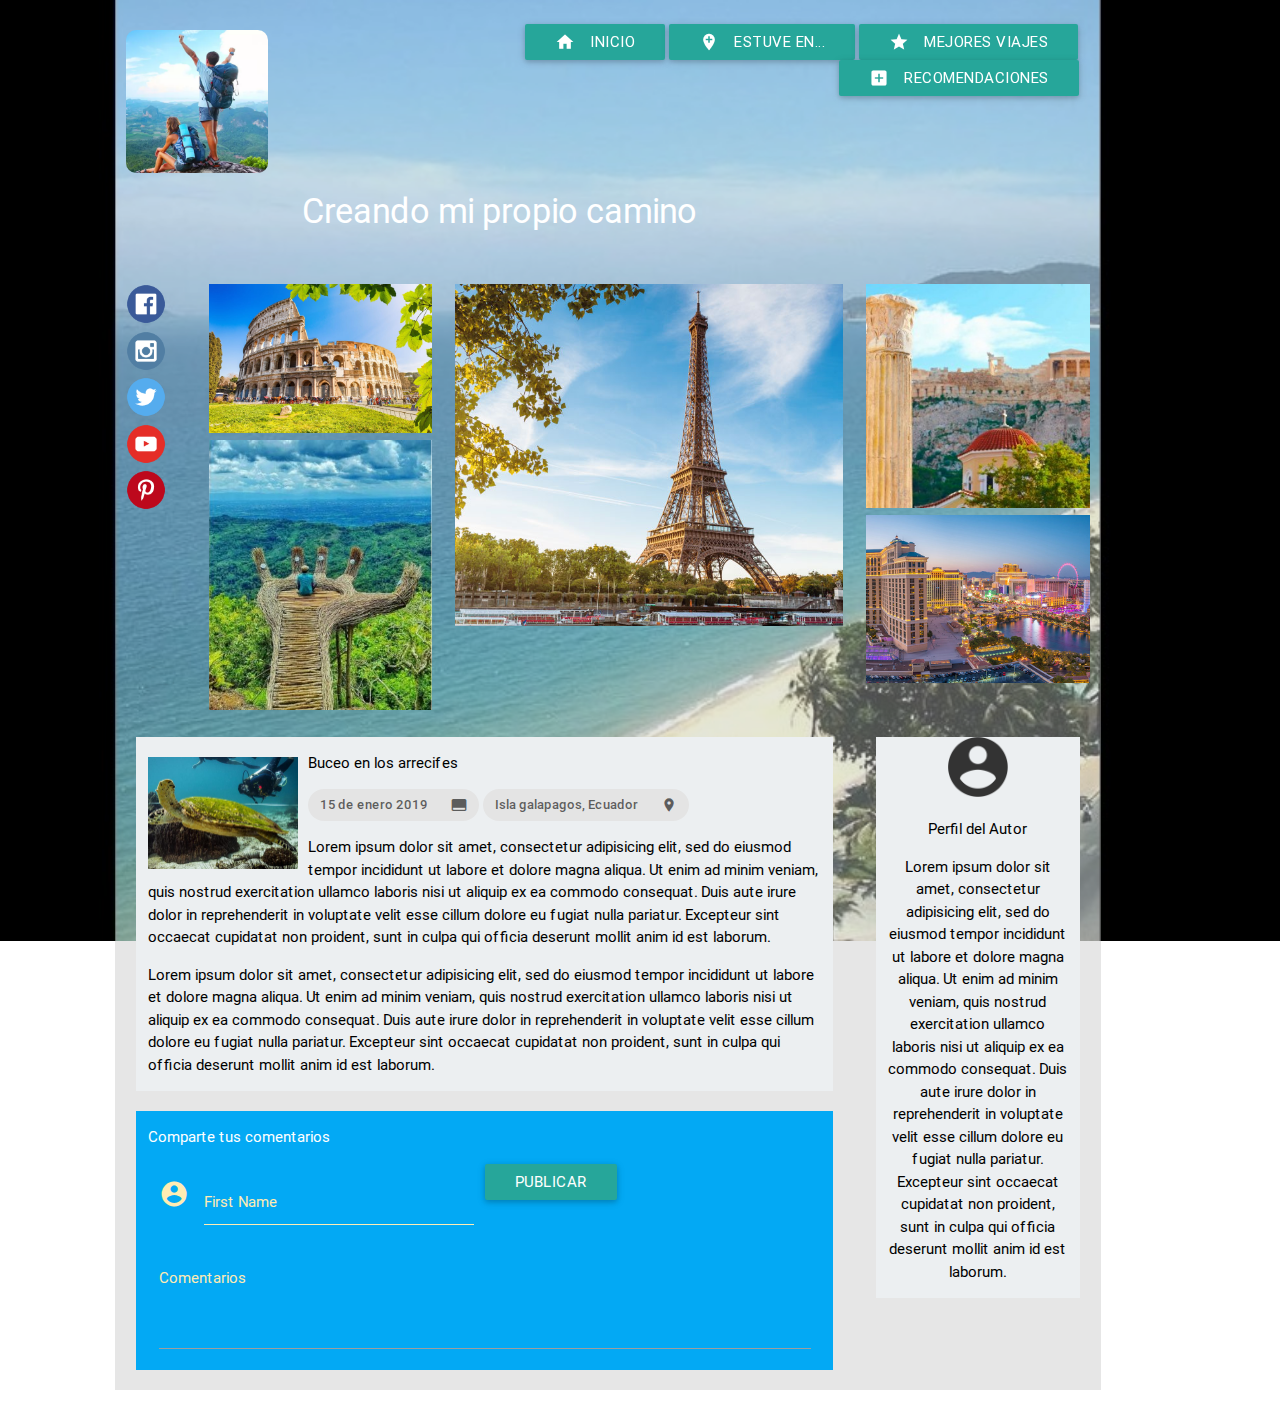
<file: Turismo-Materialize/index.html>
<!DOCTYPE html>
<html>
<head>
  <meta charset="utf-8">
  <meta name="viewport" content="width=device-width, initial-scale=1, maximum-scale=1.0"/>
  <!--Importar la fuente de los íconos de Google-->
  <link href="https://fonts.googleapis.com/icon?family=Material+Icons" rel="stylesheet">
  <!--Importar la hojas de estilos de materialize css-->
  <link href="css/materialize.css" type="text/css" rel="stylesheet" media="screen,projection"/>
  <link href="css/customColors.css" type="text/css" rel="stylesheet" media="screen,projection"/>
  <link href="css/index.css" type="text/css" rel="stylesheet" media="screen,projection"/>
  <title>Mis viajes de Vacaciones</title>
</head>
<body class="contenedor">

<div class="transbox">
  <div class="row">
    <div class="col l2 m12 s12 header center-align">
      <img class="responsive-img" src="img/header.PNG" width="200px" alt="">
    </div>
    <div class="col l10 m12 s12 header-right">
      <div class="row">
        <div class="col l12 m12 s12 header right-align">
            <a class="waves-effect waves-light btn"href="#">INICIO<i class="material-icons left">home</i></a>
            <a class="waves-effect waves-light btn"href="#">ESTUVE EN...<i class="material-icons left">add_location</i></a>
            <a class="waves-effect waves-light btn"href="#">MEJORES VIAJES<i class="material-icons left">star</i></a>
            <a class="waves-effect waves-light btn"href="#">RECOMENDACIONES<i class="material-icons left">add_box</i></a>
        </div>
        <div class="col l12 header-text">
          <h4>Creando mi propio camino</h4>
        </div>
      </div>
   </div>
  </div>


  <div class="row">
  <div class="col l1 hide-on-small-only">
    <div class="collection-item avatar">
        <a href=""><img class="responsive-img" src="img/Facebook.png" width="40px"></a>
    </div>
    <div class="collection-item avatar">
        <a href=""><img class="responsive-img" src="img/Instagram.png" width="40px"></a>
    </div>
    <div class="collection-item avatar">
        <a href=""><img class="responsive-img" src="img/Twitter.png" width="40px"></a>
    </div>
    <div class="collection-item avatar">
        <a href=""><img class="responsive-img" src="img/YouTube.png" width="40px"></a>
    </div>
    <div class="collection-item avatar">
        <a href=""><img class="responsive-img" src="img/Pinterest.png" width="40px"></a>
    </div>
  </div>
  <div class="col l3">
    <img class="responsive-img" src="img/left1.jpg" width="300px">
    <img class="responsive-img" src="img/left2.jpg" width="300px">
  </div>
  <div class="col l5">
    <img class="responsive-img" src="img/center1.jpg" width="600px">
  </div>
  <div class="col l3">
    <img class="responsive-img" src="img/right1.jpg" width="300px">
    <img class="responsive-img" src="img/right2.jpg" width="300px">
  </div>

  </div>

  <div class="row ">
    <div class="col l9">
      <div class="row margenes">
       <div class="col l12 blue-grey lighten-5 black-text">
        <img src="img/blog1.jpg" class="img-float" width="150px">
        <p>Buceo en los arrecifes</p>
        <div class="chip">15 de enero 2019<i class="material-icons right">call_to_action</i></2019></div>
        <div class="chip">Isla galapagos, Ecuador <i class="material-icons right">location_on</i></div>
        <p>Lorem ipsum dolor sit amet, consectetur adipisicing elit, sed do eiusmod tempor incididunt ut labore et dolore magna aliqua. Ut enim ad minim veniam, quis nostrud exercitation ullamco laboris nisi ut aliquip ex ea commodo consequat. Duis aute irure dolor in reprehenderit in voluptate velit esse cillum dolore eu fugiat nulla pariatur. Excepteur sint occaecat cupidatat non proident, sunt in culpa qui officia deserunt mollit anim id est laborum.</p>
        <p>Lorem ipsum dolor sit amet, consectetur adipisicing elit, sed do eiusmod tempor incididunt ut labore et dolore magna aliqua. Ut enim ad minim veniam, quis nostrud exercitation ullamco laboris nisi ut aliquip ex ea commodo consequat. Duis aute irure dolor in reprehenderit in voluptate velit esse cillum dolore eu fugiat nulla pariatur. Excepteur sint occaecat cupidatat non proident, sunt in culpa qui officia deserunt mollit anim id est laborum.</p>
       </div>
      </div>

      <div class="row margenes">
        <div class="input-fields col l12 light-blue ">
          <p>Comparte tus comentarios</p>
          <div class="input-field col s6">
            <i class="material-icons prefix">account_circle</i>
            <input id="icon_prefix" type="text" class="validate">
            <label for="icon_prefix">First Name</label>
          </div>
          <div class="input-field col l12">
            <textarea id="textarea1" class="materialize-textarea"></textarea>
            <label for="textarea1">Comentarios</label>
          </div>
          <div class="btn">Publicar</div>
        </div>

      </div>

    </div>
    <div class="col l3 ">
      <div class="row margenes">
        <div class="col l12 blue-grey lighten-5 black-text center-align">
          <img class="responsive-img" src="img/author.png" width="60px">
          <p>Perfil del Autor</p>
          <p>Lorem ipsum dolor sit amet, consectetur adipisicing elit, sed do eiusmod tempor incididunt ut labore et dolore magna aliqua. Ut enim ad minim veniam, quis nostrud exercitation ullamco laboris nisi ut aliquip ex ea commodo consequat. Duis aute irure dolor in reprehenderit in voluptate velit esse cillum dolore eu fugiat nulla pariatur. Excepteur sint occaecat cupidatat non proident, sunt in culpa qui officia deserunt mollit anim id est laborum.</p>
       </div>
      </div>
    </div>

  </div>

  </div>


  <script type="text/javascript" src="https://code.jquery.com/jquery-2.1.1.min.js"></script>
  <script type="text/javascript" src="js/materialize.min.js"></script>
</body>
</html>
</file>
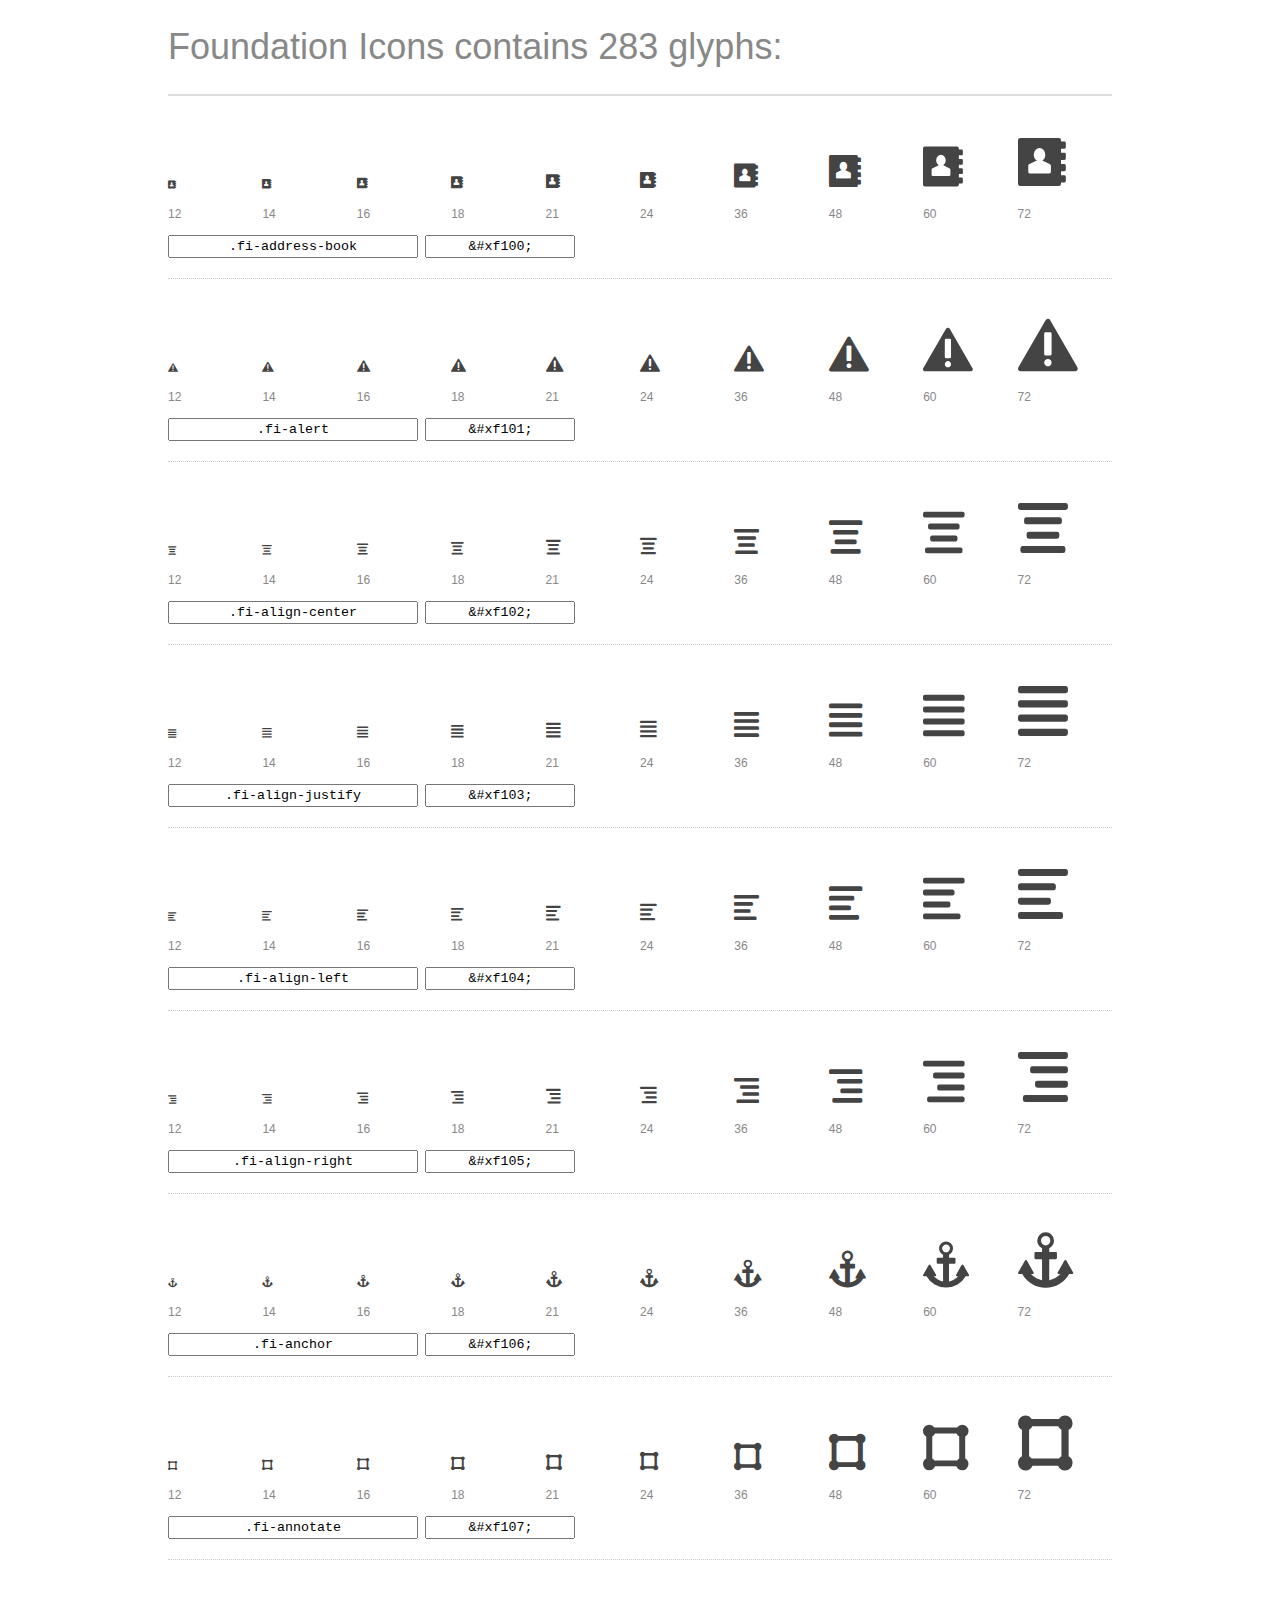
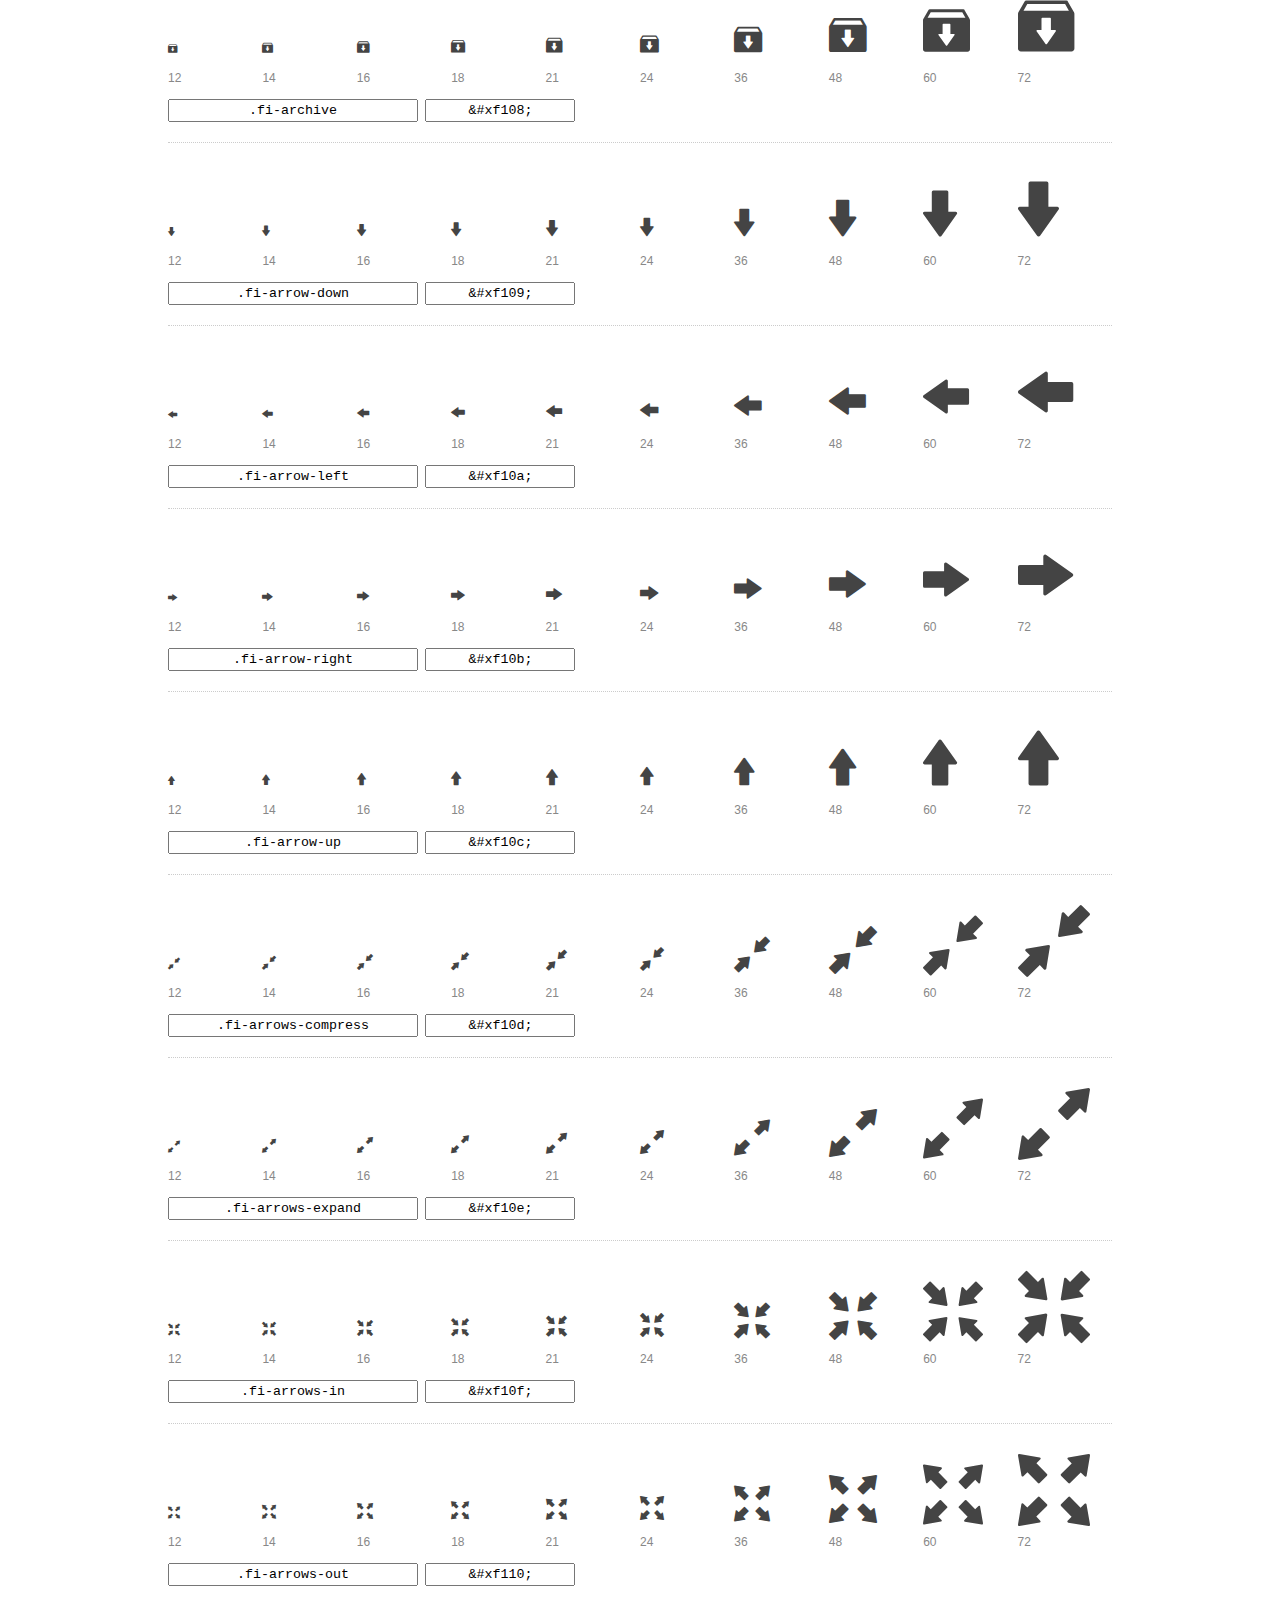
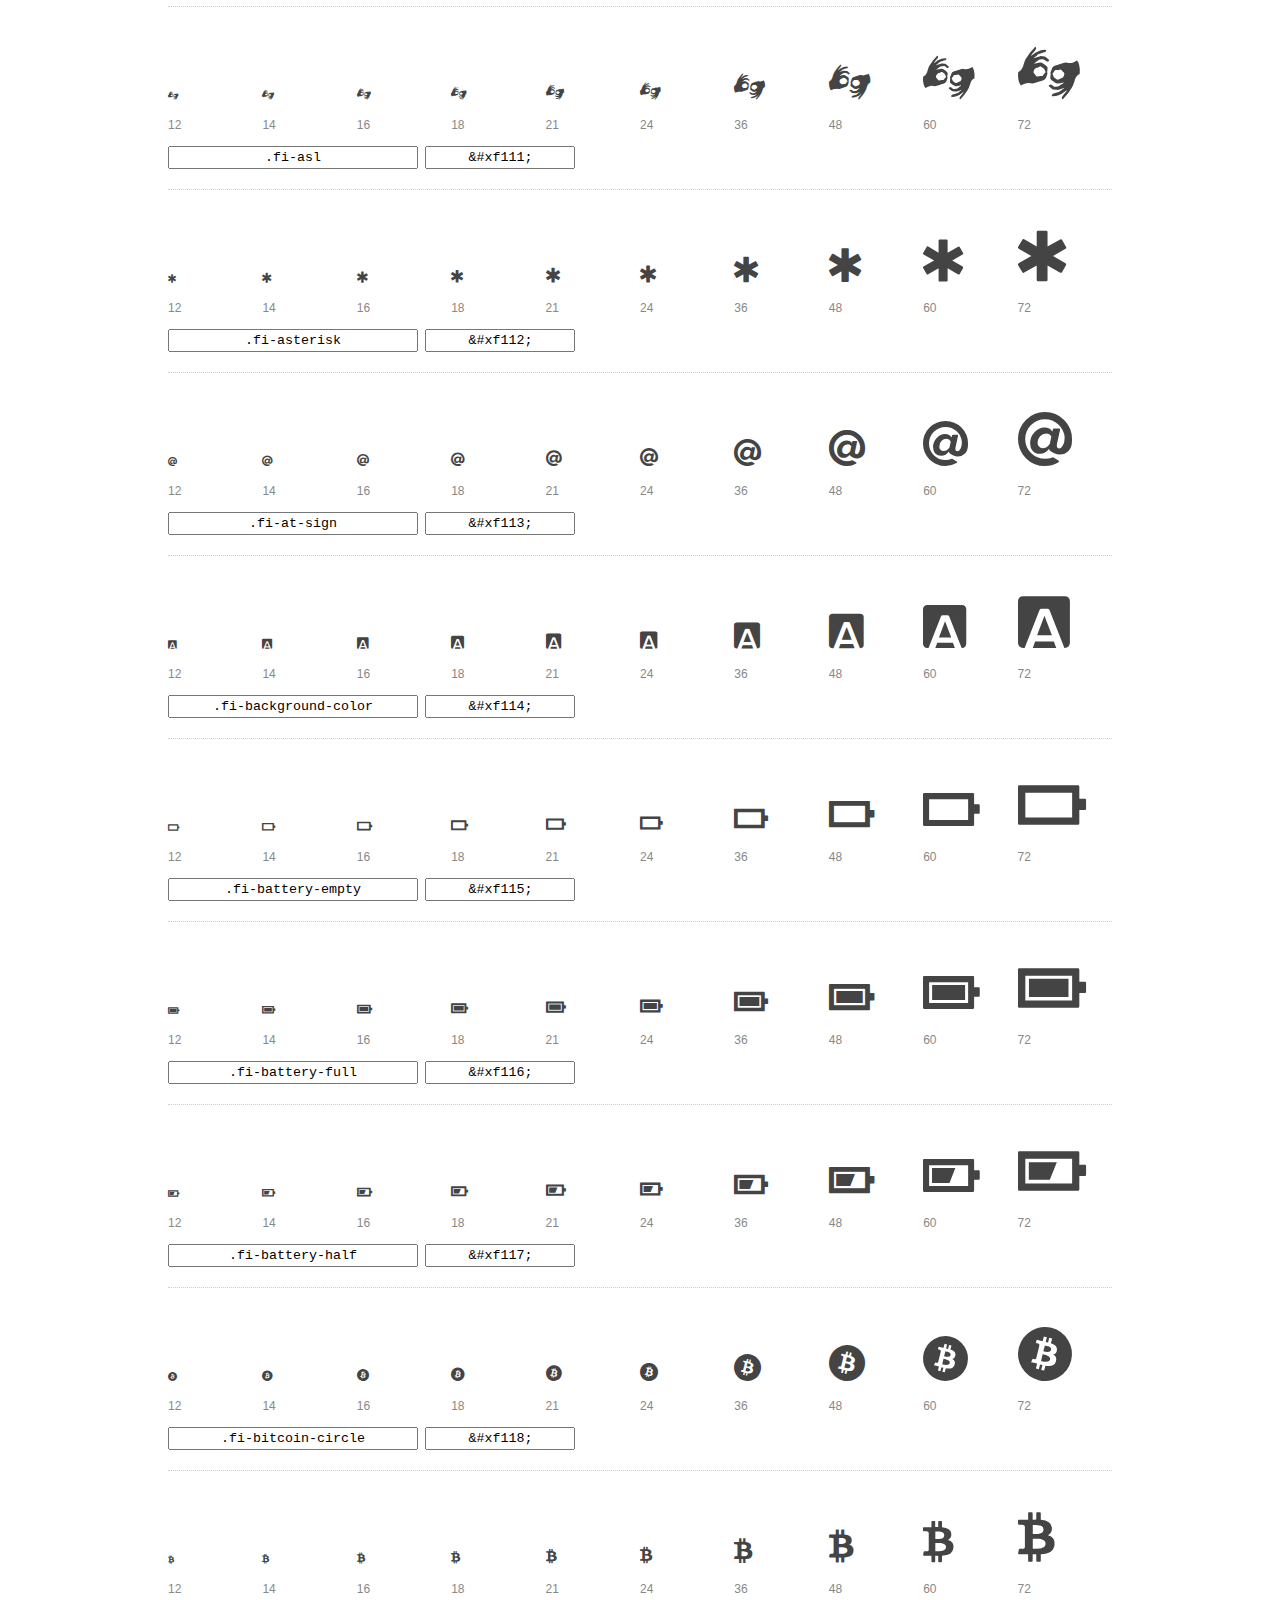
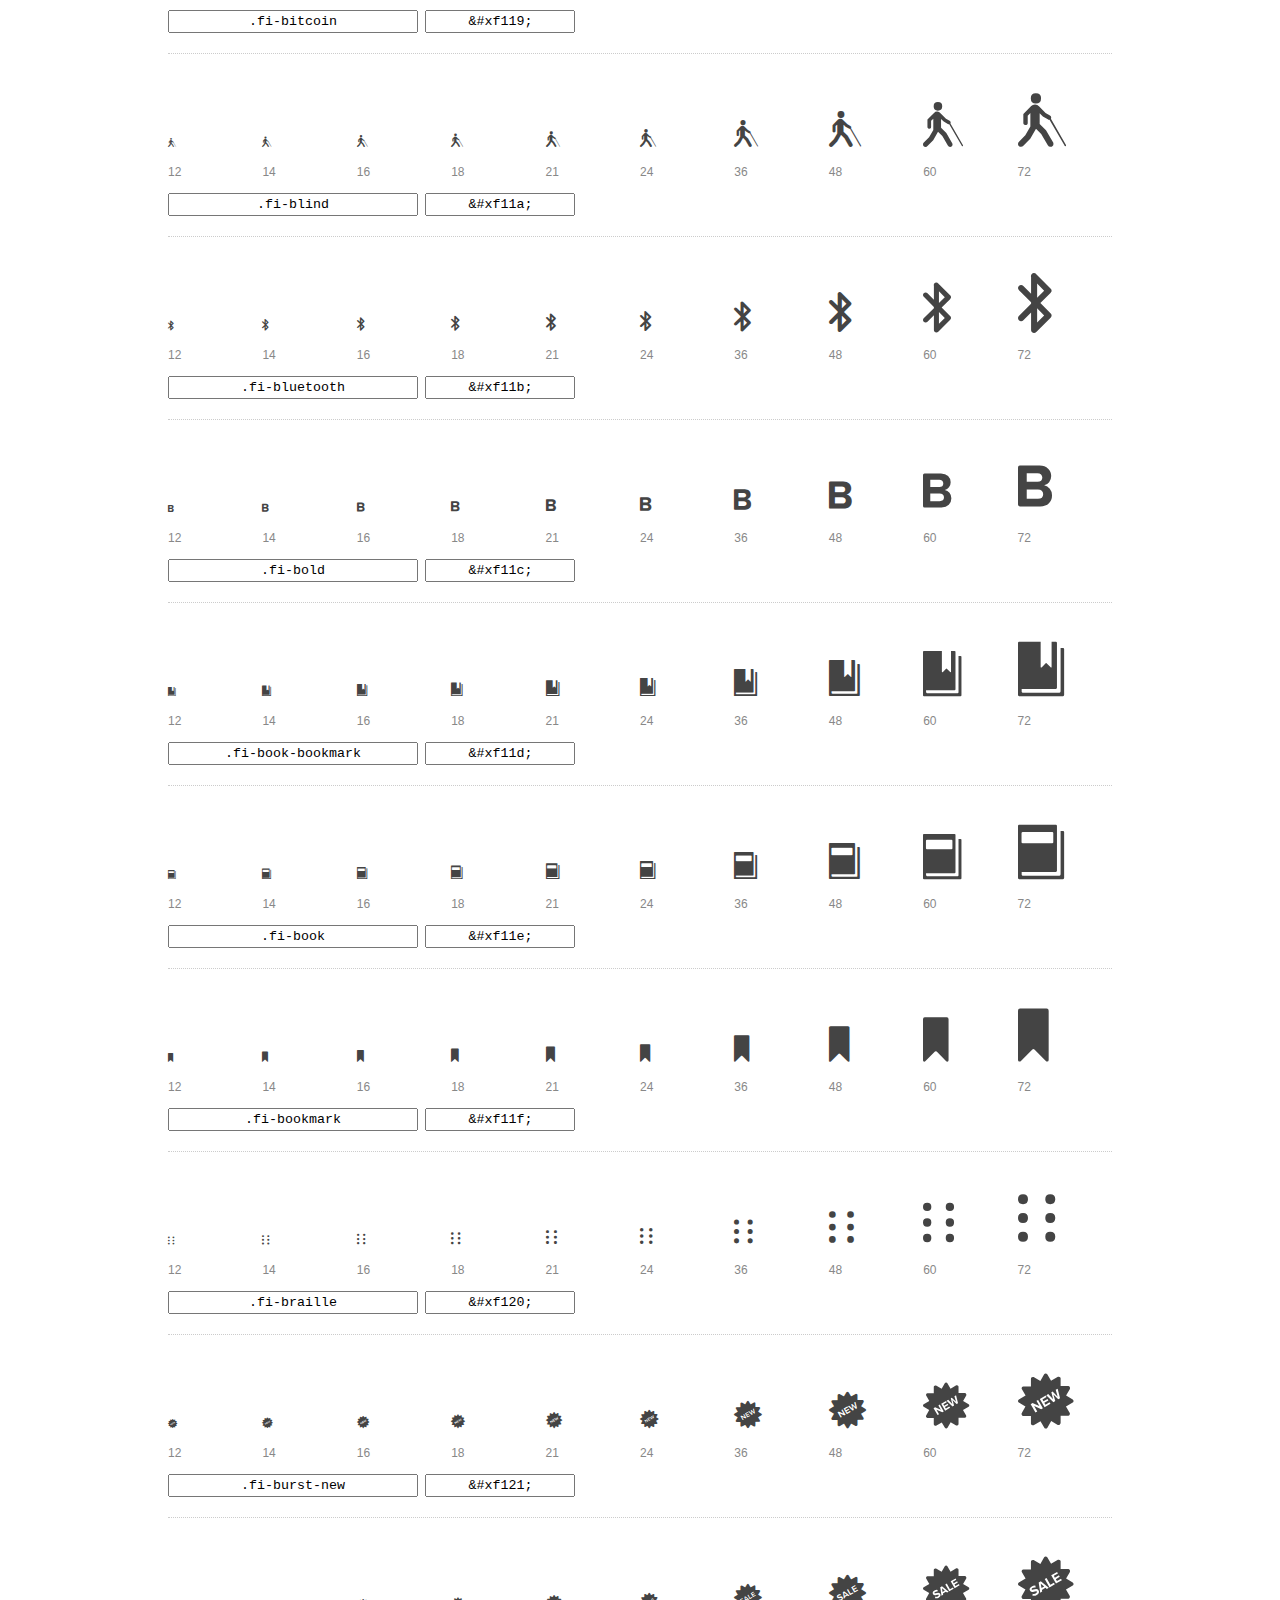
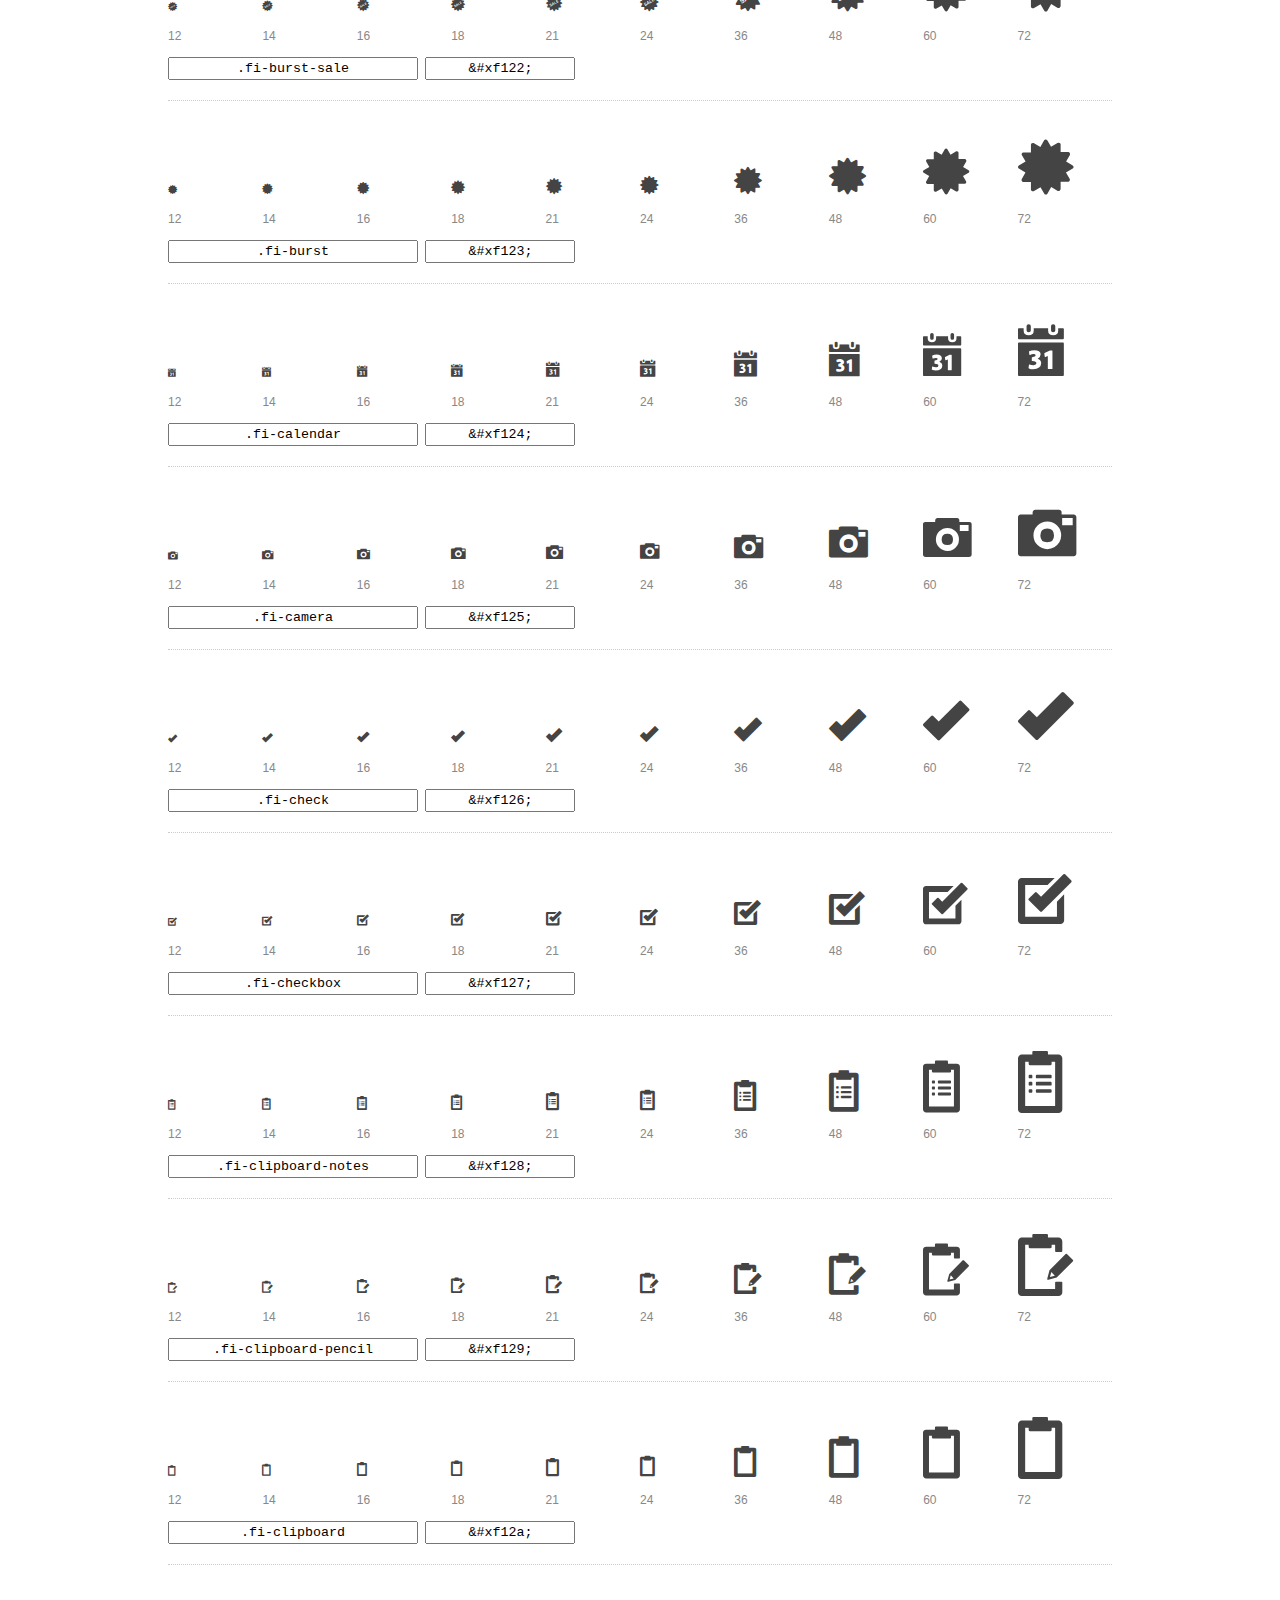
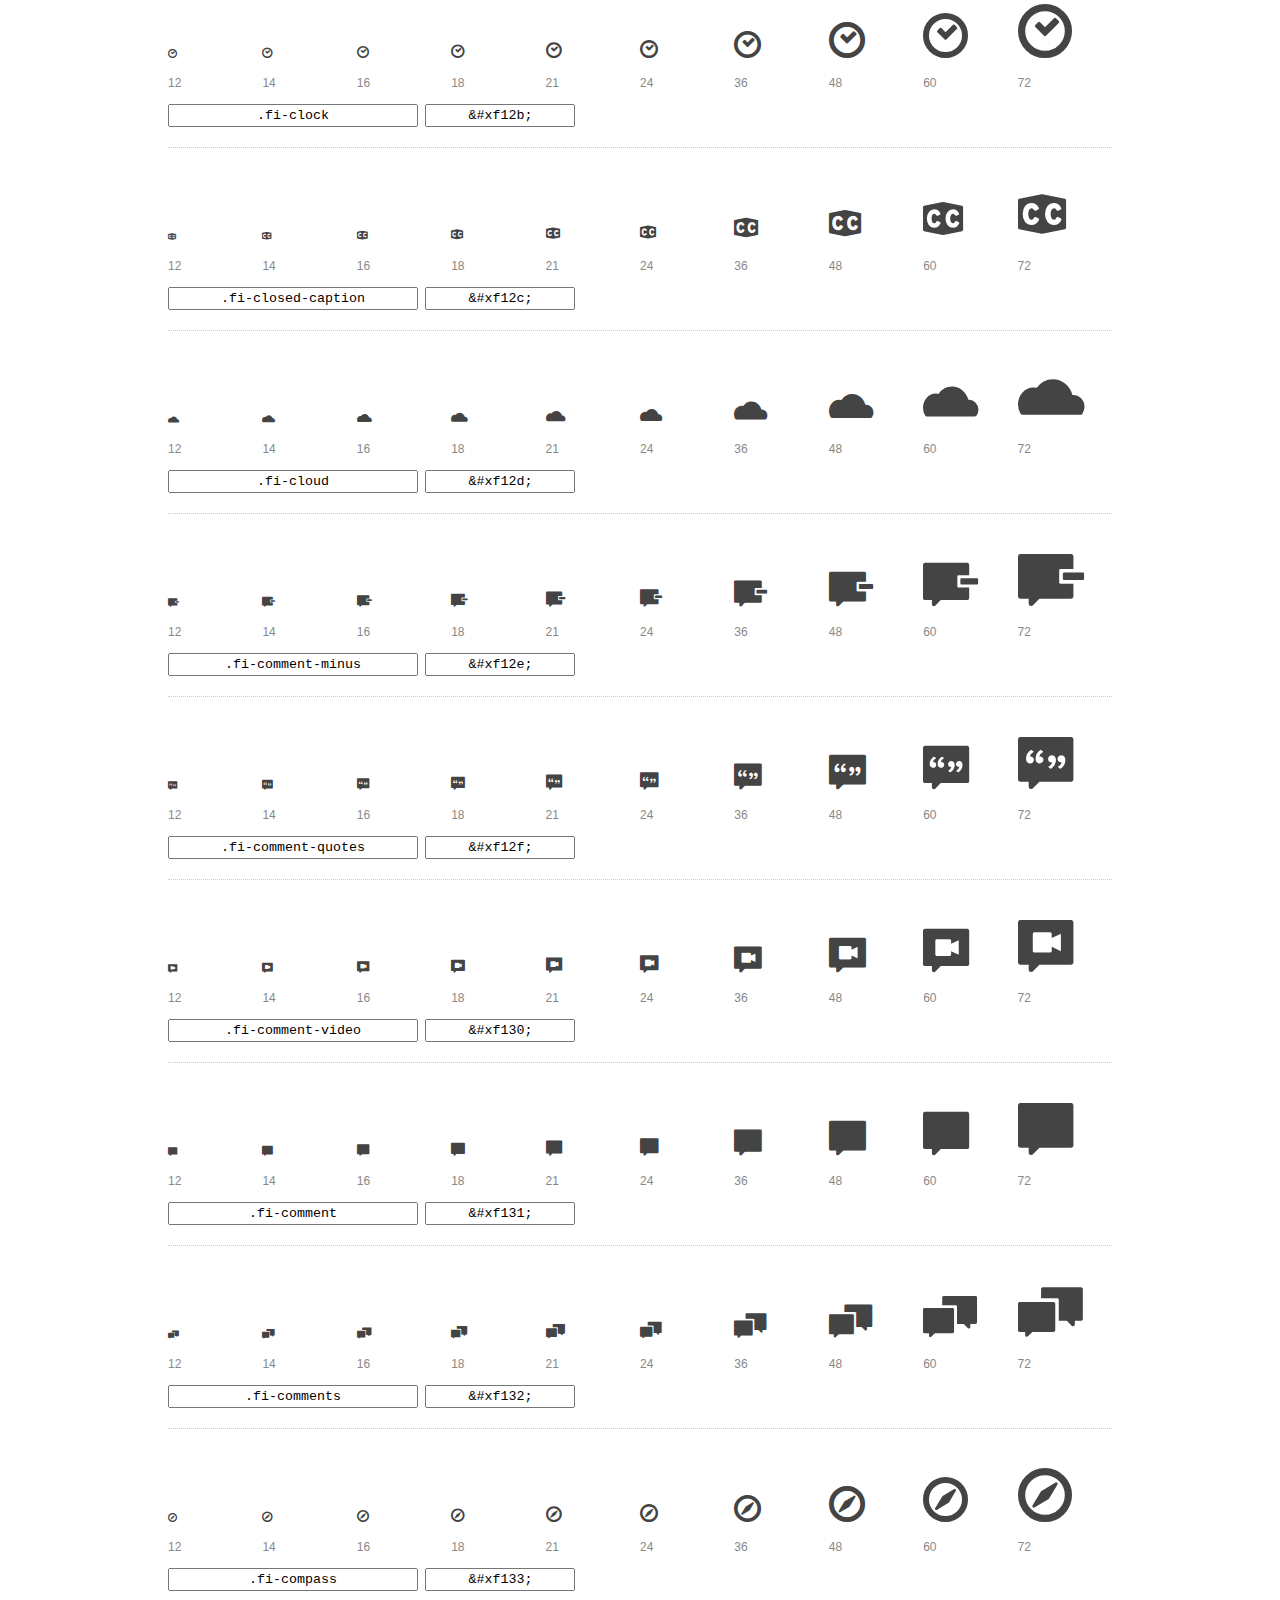
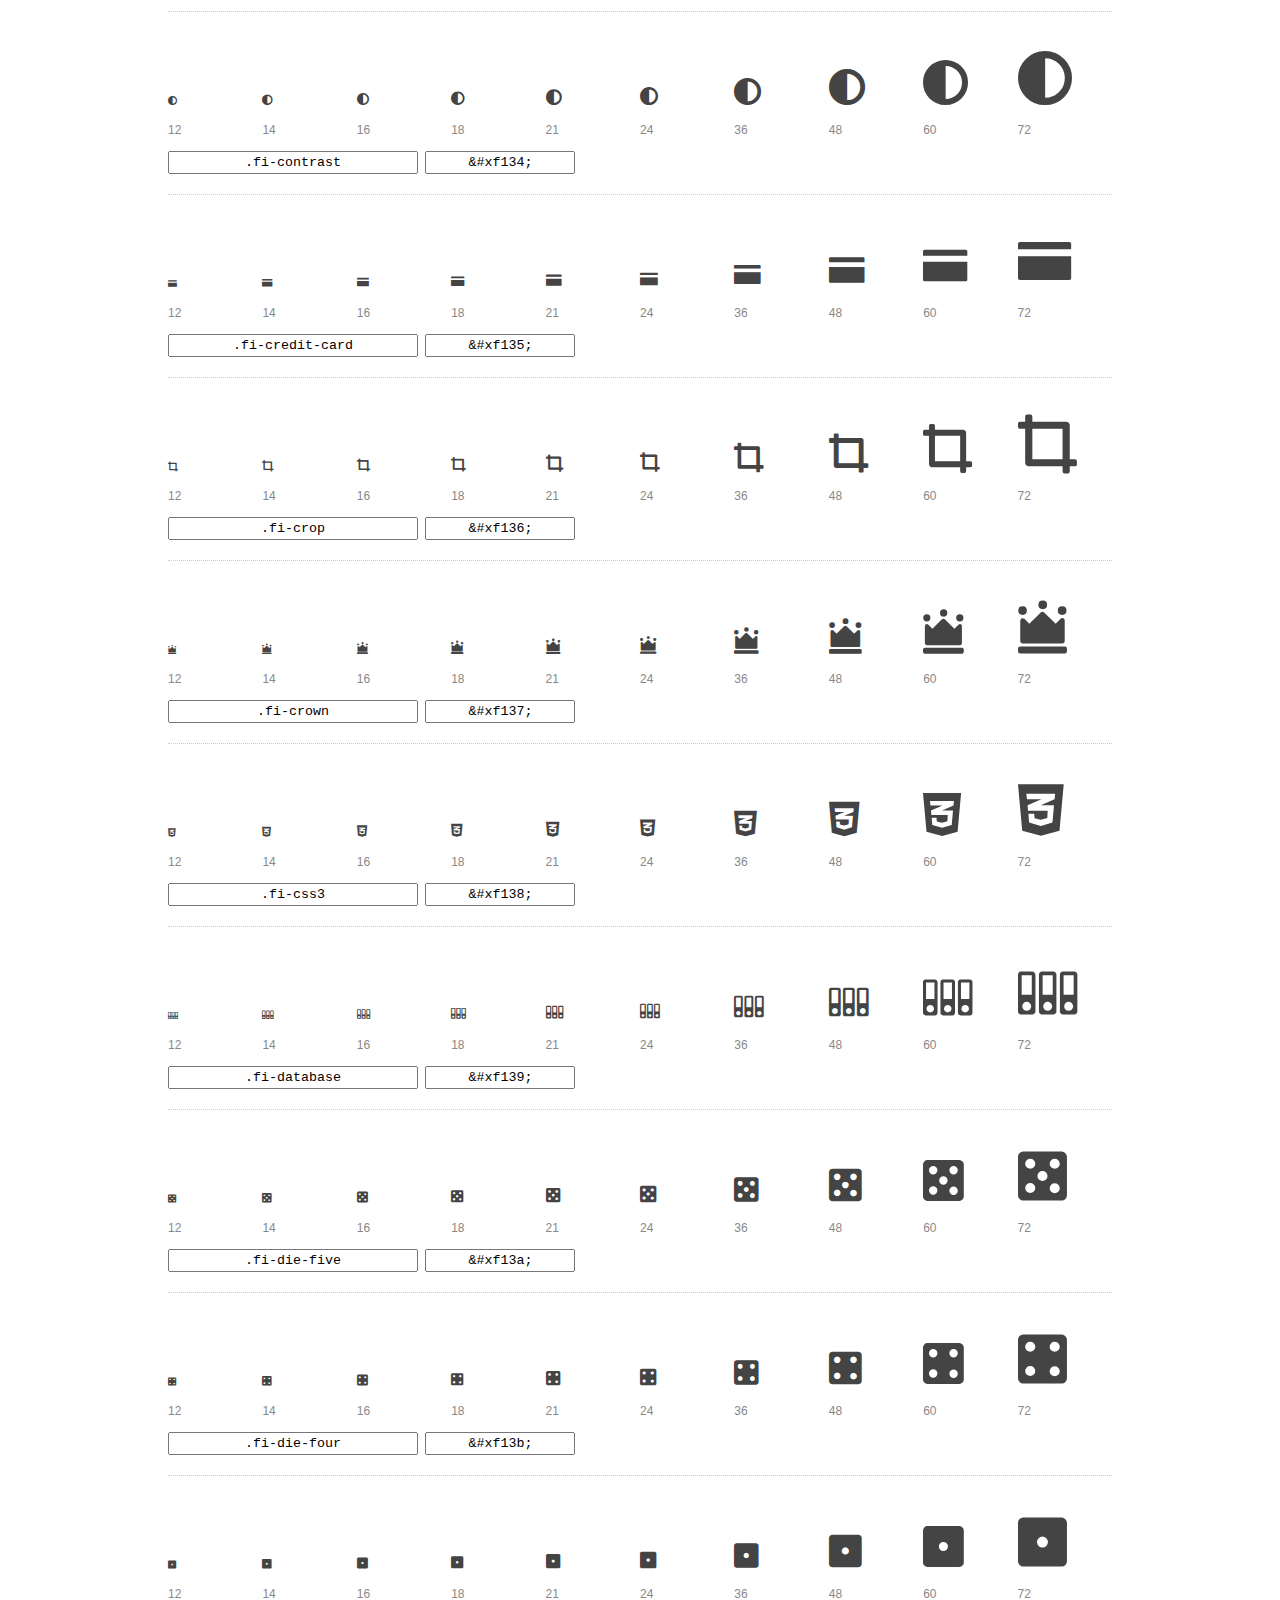
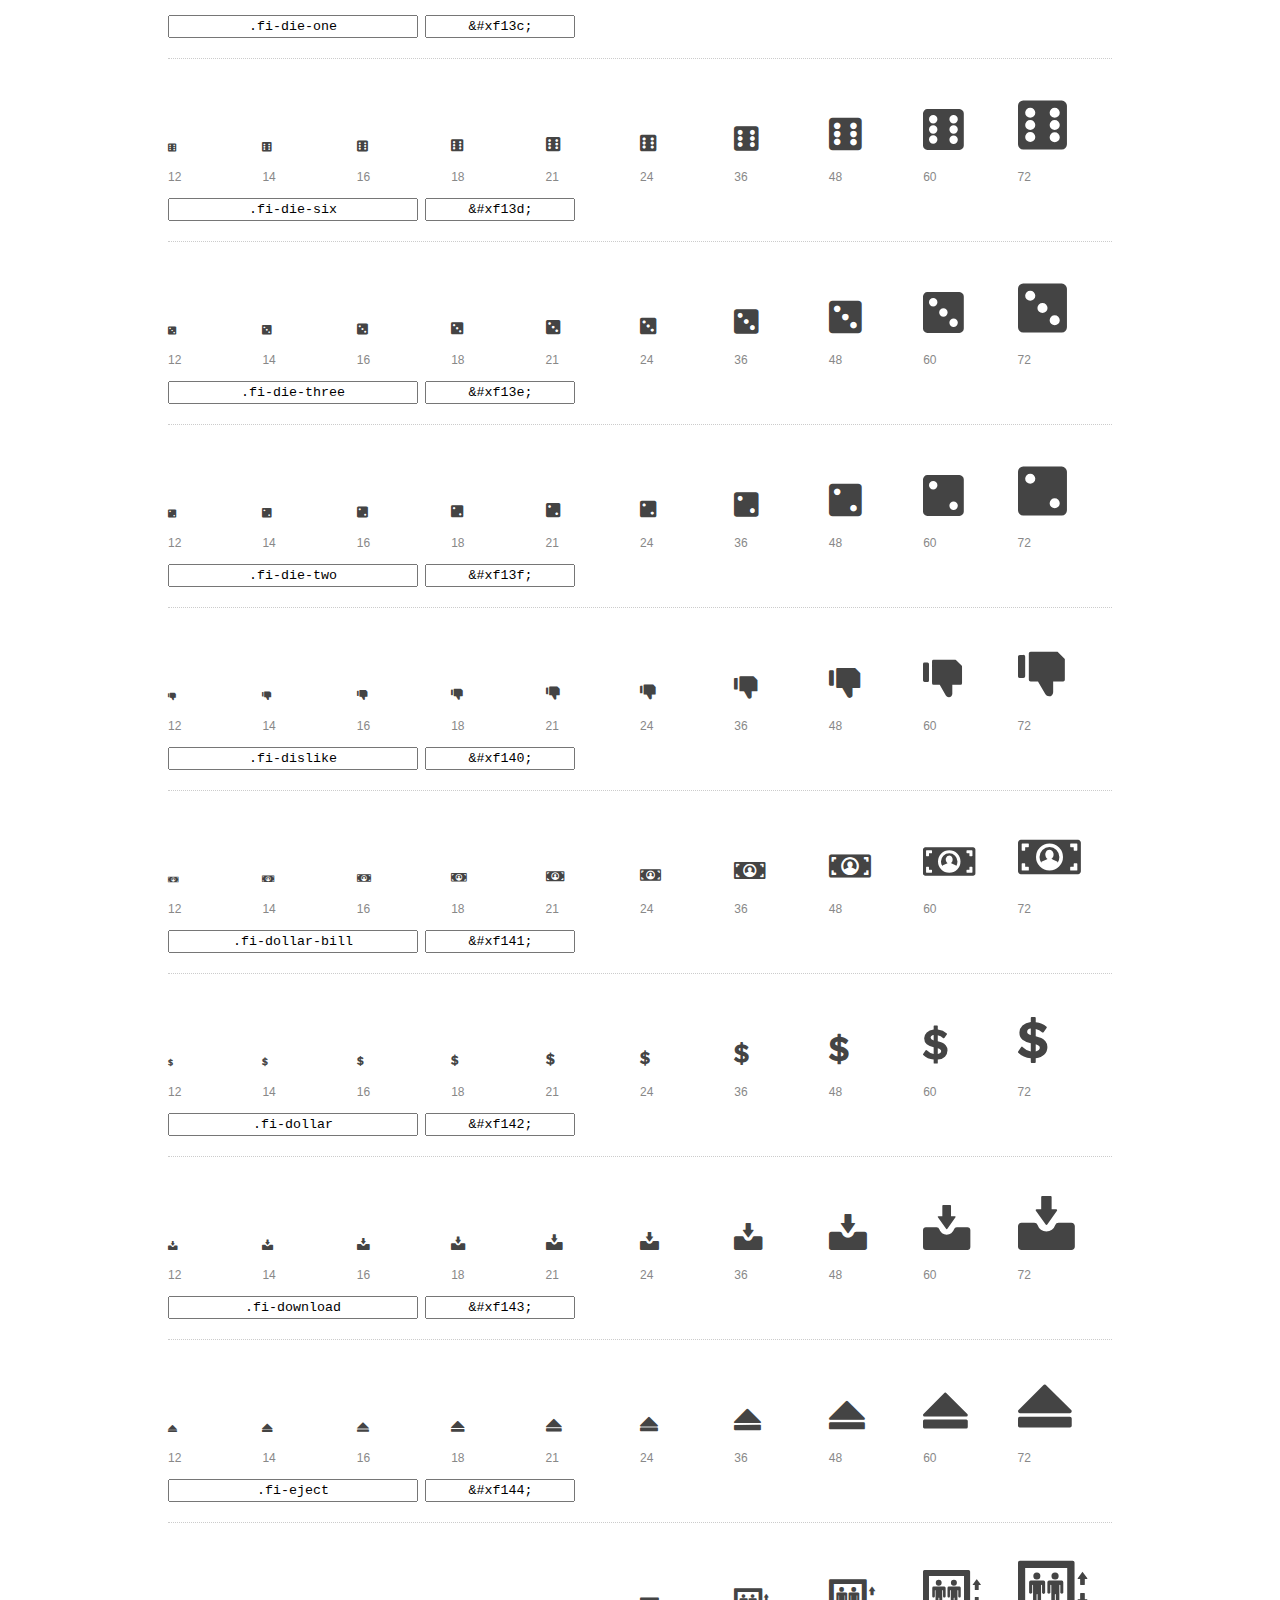
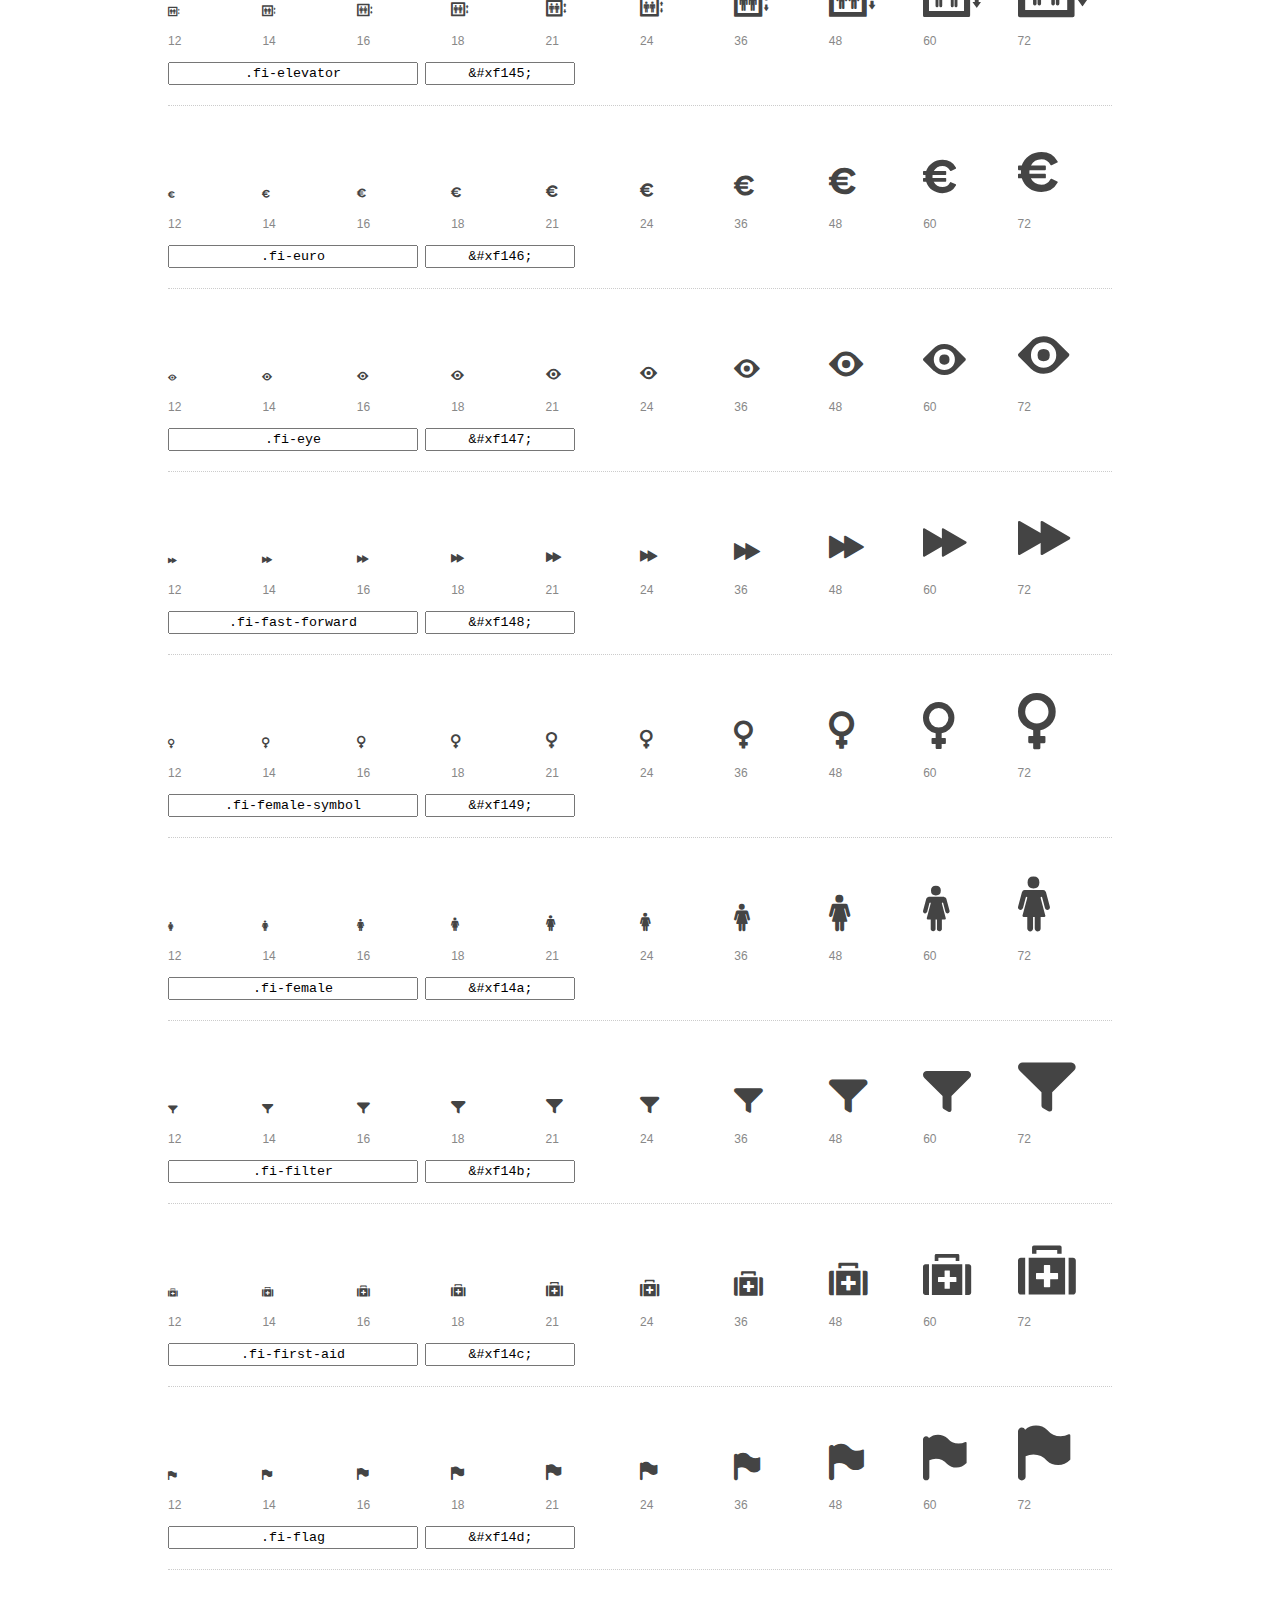
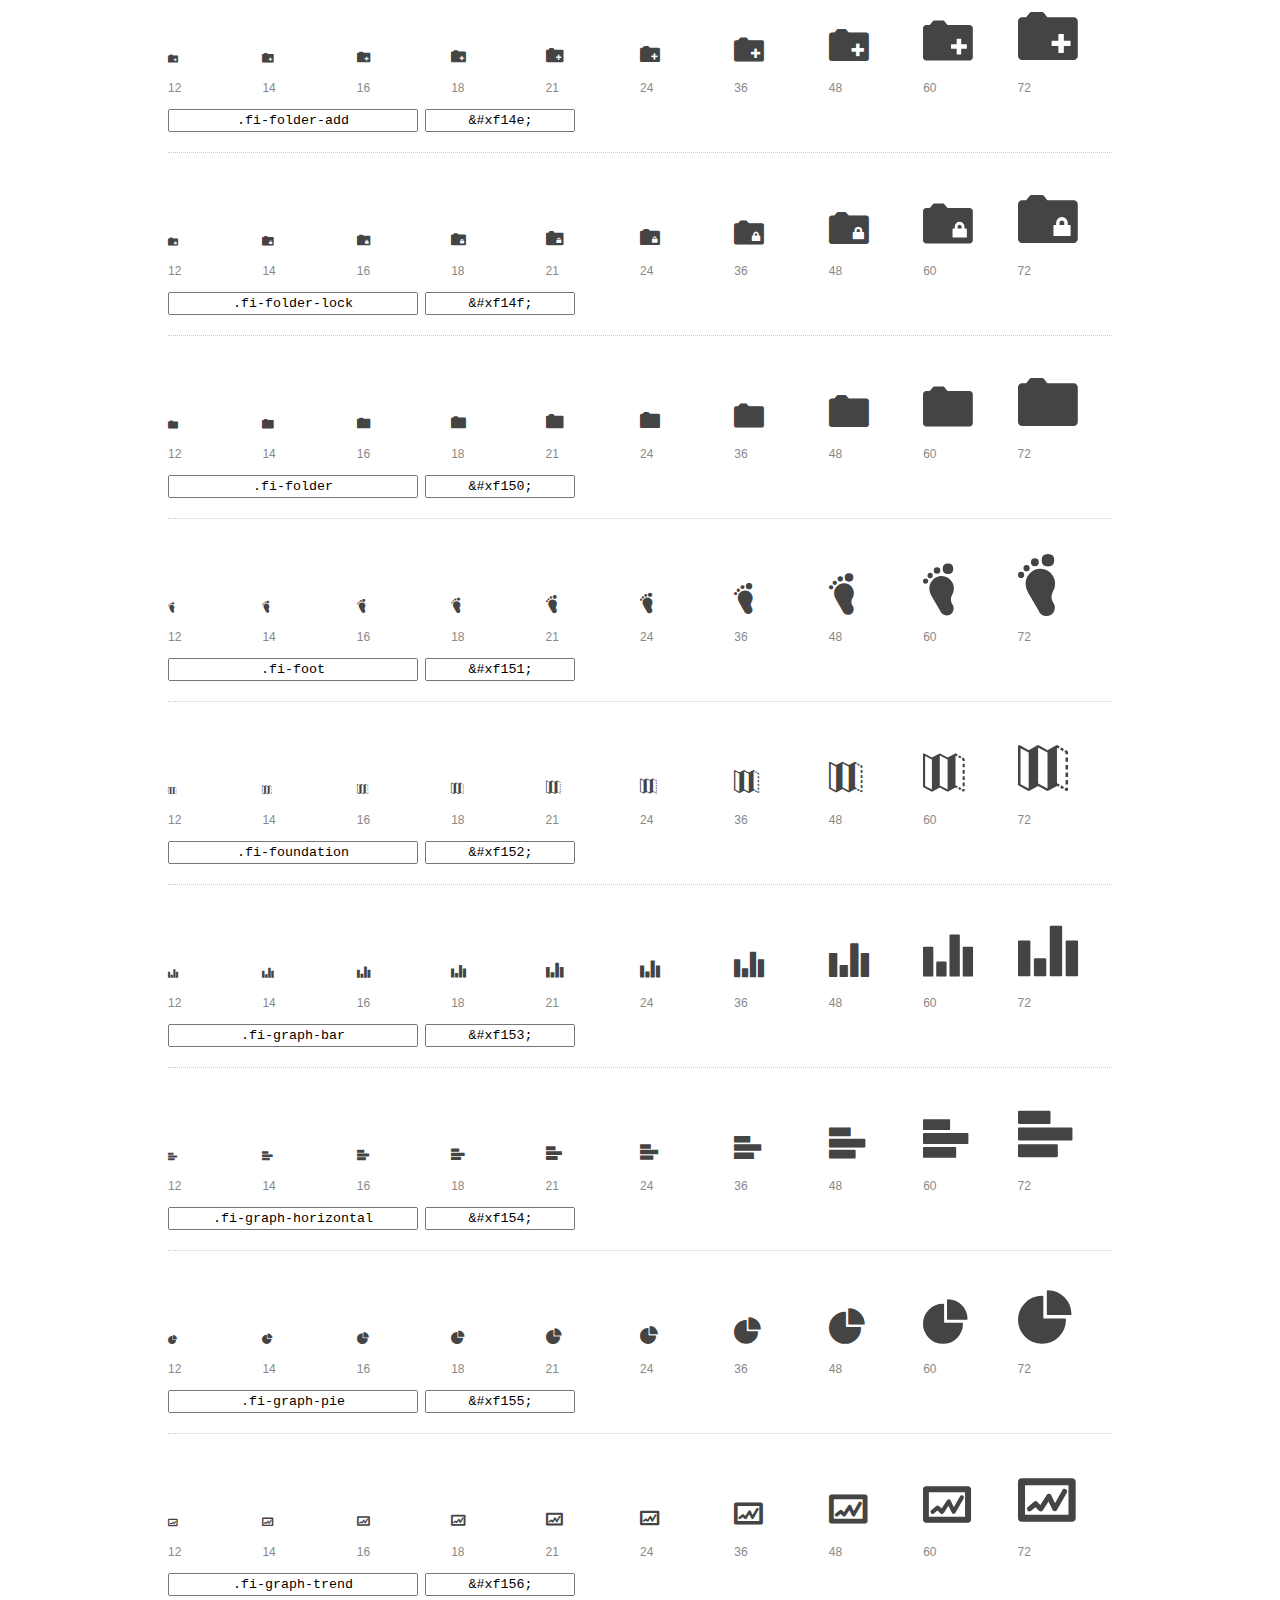
<file: Gastronomia-Foundation/foundation-icons/preview.html>
<!DOCTYPE html>
<html>
  <head>
    <title>Foundation Icons glyphs preview</title>
    <link rel="stylesheet" href="foundation-icons.css" />

    <style>
      * {
        -moz-box-sizing: border-box;
        -webkit-box-sizing: border-box;
        box-sizing: border-box;
        margin: 0;
        padding: 0;
      }

      body {
        background: #fff;
        color: #444;
        font: 16px/1.5 "Helvetica Neue", Helvetica, Arial, sans-serif;
      }

      a, 
      a:visited {
        color: #888;
        text-decoration: underline;
      }
      a:hover, 
      a:focus { color: #000; }

      h1 {
        border-bottom: 2px solid #ddd;
        color: #888;
        font-size: 36px;
        font-weight: 300;
        margin-bottom: 20px;
        padding: 20px 0;
      }

      .container {
        margin: 0 auto;
        min-width: 880px;
        padding: 0 40px;
        width: 80%;
      }

      .glyph {
        border-bottom: 1px dotted #ccc;
        padding: 10px 0 20px;
        margin-bottom: 20px;
      }

      .preview-glyphs { vertical-align: bottom; } 

      .preview-scale { 
        color: #888;
        font-size: 12px; 
        margin-top: 5px;
      }

      .step {
        display: inline-block;
        line-height: 1;
        width: 10%;
      }

      
      .size-12 { font-size: 12px; }
      
      .size-14 { font-size: 14px; }
      
      .size-16 { font-size: 16px; }
      
      .size-18 { font-size: 18px; }
      
      .size-21 { font-size: 21px; }
      
      .size-24 { font-size: 24px; }
      
      .size-36 { font-size: 36px; }
      
      .size-48 { font-size: 48px; }
      
      .size-60 { font-size: 60px; }
      
      .size-72 { font-size: 72px; }
      

      .usage { margin-top: 10px; }

      .usage input {
        font-family: monospace;
        margin-right: 3px;
        padding: 2px 5px;
        text-align: center;
      }

      .usage .point { width: 150px; }

      .usage .class { width: 250px; }

      .footer {
        color: #888;
        font-size: 12px;
        padding: 20px 0;
      }
    </style>

    <!--[if lte IE 8]><script src="http://html5shiv.googlecode.com/svn/trunk/html5.js"></script><![endif]-->
  </head>

  <body>
    <div class="container">
      <h1>Foundation Icons contains 283 glyphs:</h1> 

      
      <div class="glyph">
        <div class="preview-glyphs">
          <i class="step fi-address-book size-12"></i><i class="step fi-address-book size-14"></i><i class="step fi-address-book size-16"></i><i class="step fi-address-book size-18"></i><i class="step fi-address-book size-21"></i><i class="step fi-address-book size-24"></i><i class="step fi-address-book size-36"></i><i class="step fi-address-book size-48"></i><i class="step fi-address-book size-60"></i><i class="step fi-address-book size-72"></i>
        </div>
        <div class="preview-scale">
          <span class="step">12</span><span class="step">14</span><span class="step">16</span><span class="step">18</span><span class="step">21</span><span class="step">24</span><span class="step">36</span><span class="step">48</span><span class="step">60</span><span class="step">72</span> 
        </div>
        <div class="usage">
          <input class="class" type="text" readonly="readonly" onClick="this.select();" value=".fi-address-book" />
          <input class="point" type="text" readonly="readonly" onClick="this.select();" value="&amp;#xf100;" />
        </div>
      </div>
      
      <div class="glyph">
        <div class="preview-glyphs">
          <i class="step fi-alert size-12"></i><i class="step fi-alert size-14"></i><i class="step fi-alert size-16"></i><i class="step fi-alert size-18"></i><i class="step fi-alert size-21"></i><i class="step fi-alert size-24"></i><i class="step fi-alert size-36"></i><i class="step fi-alert size-48"></i><i class="step fi-alert size-60"></i><i class="step fi-alert size-72"></i>
        </div>
        <div class="preview-scale">
          <span class="step">12</span><span class="step">14</span><span class="step">16</span><span class="step">18</span><span class="step">21</span><span class="step">24</span><span class="step">36</span><span class="step">48</span><span class="step">60</span><span class="step">72</span> 
        </div>
        <div class="usage">
          <input class="class" type="text" readonly="readonly" onClick="this.select();" value=".fi-alert" />
          <input class="point" type="text" readonly="readonly" onClick="this.select();" value="&amp;#xf101;" />
        </div>
      </div>
      
      <div class="glyph">
        <div class="preview-glyphs">
          <i class="step fi-align-center size-12"></i><i class="step fi-align-center size-14"></i><i class="step fi-align-center size-16"></i><i class="step fi-align-center size-18"></i><i class="step fi-align-center size-21"></i><i class="step fi-align-center size-24"></i><i class="step fi-align-center size-36"></i><i class="step fi-align-center size-48"></i><i class="step fi-align-center size-60"></i><i class="step fi-align-center size-72"></i>
        </div>
        <div class="preview-scale">
          <span class="step">12</span><span class="step">14</span><span class="step">16</span><span class="step">18</span><span class="step">21</span><span class="step">24</span><span class="step">36</span><span class="step">48</span><span class="step">60</span><span class="step">72</span> 
        </div>
        <div class="usage">
          <input class="class" type="text" readonly="readonly" onClick="this.select();" value=".fi-align-center" />
          <input class="point" type="text" readonly="readonly" onClick="this.select();" value="&amp;#xf102;" />
        </div>
      </div>
      
      <div class="glyph">
        <div class="preview-glyphs">
          <i class="step fi-align-justify size-12"></i><i class="step fi-align-justify size-14"></i><i class="step fi-align-justify size-16"></i><i class="step fi-align-justify size-18"></i><i class="step fi-align-justify size-21"></i><i class="step fi-align-justify size-24"></i><i class="step fi-align-justify size-36"></i><i class="step fi-align-justify size-48"></i><i class="step fi-align-justify size-60"></i><i class="step fi-align-justify size-72"></i>
        </div>
        <div class="preview-scale">
          <span class="step">12</span><span class="step">14</span><span class="step">16</span><span class="step">18</span><span class="step">21</span><span class="step">24</span><span class="step">36</span><span class="step">48</span><span class="step">60</span><span class="step">72</span> 
        </div>
        <div class="usage">
          <input class="class" type="text" readonly="readonly" onClick="this.select();" value=".fi-align-justify" />
          <input class="point" type="text" readonly="readonly" onClick="this.select();" value="&amp;#xf103;" />
        </div>
      </div>
      
      <div class="glyph">
        <div class="preview-glyphs">
          <i class="step fi-align-left size-12"></i><i class="step fi-align-left size-14"></i><i class="step fi-align-left size-16"></i><i class="step fi-align-left size-18"></i><i class="step fi-align-left size-21"></i><i class="step fi-align-left size-24"></i><i class="step fi-align-left size-36"></i><i class="step fi-align-left size-48"></i><i class="step fi-align-left size-60"></i><i class="step fi-align-left size-72"></i>
        </div>
        <div class="preview-scale">
          <span class="step">12</span><span class="step">14</span><span class="step">16</span><span class="step">18</span><span class="step">21</span><span class="step">24</span><span class="step">36</span><span class="step">48</span><span class="step">60</span><span class="step">72</span> 
        </div>
        <div class="usage">
          <input class="class" type="text" readonly="readonly" onClick="this.select();" value=".fi-align-left" />
          <input class="point" type="text" readonly="readonly" onClick="this.select();" value="&amp;#xf104;" />
        </div>
      </div>
      
      <div class="glyph">
        <div class="preview-glyphs">
          <i class="step fi-align-right size-12"></i><i class="step fi-align-right size-14"></i><i class="step fi-align-right size-16"></i><i class="step fi-align-right size-18"></i><i class="step fi-align-right size-21"></i><i class="step fi-align-right size-24"></i><i class="step fi-align-right size-36"></i><i class="step fi-align-right size-48"></i><i class="step fi-align-right size-60"></i><i class="step fi-align-right size-72"></i>
        </div>
        <div class="preview-scale">
          <span class="step">12</span><span class="step">14</span><span class="step">16</span><span class="step">18</span><span class="step">21</span><span class="step">24</span><span class="step">36</span><span class="step">48</span><span class="step">60</span><span class="step">72</span> 
        </div>
        <div class="usage">
          <input class="class" type="text" readonly="readonly" onClick="this.select();" value=".fi-align-right" />
          <input class="point" type="text" readonly="readonly" onClick="this.select();" value="&amp;#xf105;" />
        </div>
      </div>
      
      <div class="glyph">
        <div class="preview-glyphs">
          <i class="step fi-anchor size-12"></i><i class="step fi-anchor size-14"></i><i class="step fi-anchor size-16"></i><i class="step fi-anchor size-18"></i><i class="step fi-anchor size-21"></i><i class="step fi-anchor size-24"></i><i class="step fi-anchor size-36"></i><i class="step fi-anchor size-48"></i><i class="step fi-anchor size-60"></i><i class="step fi-anchor size-72"></i>
        </div>
        <div class="preview-scale">
          <span class="step">12</span><span class="step">14</span><span class="step">16</span><span class="step">18</span><span class="step">21</span><span class="step">24</span><span class="step">36</span><span class="step">48</span><span class="step">60</span><span class="step">72</span> 
        </div>
        <div class="usage">
          <input class="class" type="text" readonly="readonly" onClick="this.select();" value=".fi-anchor" />
          <input class="point" type="text" readonly="readonly" onClick="this.select();" value="&amp;#xf106;" />
        </div>
      </div>
      
      <div class="glyph">
        <div class="preview-glyphs">
          <i class="step fi-annotate size-12"></i><i class="step fi-annotate size-14"></i><i class="step fi-annotate size-16"></i><i class="step fi-annotate size-18"></i><i class="step fi-annotate size-21"></i><i class="step fi-annotate size-24"></i><i class="step fi-annotate size-36"></i><i class="step fi-annotate size-48"></i><i class="step fi-annotate size-60"></i><i class="step fi-annotate size-72"></i>
        </div>
        <div class="preview-scale">
          <span class="step">12</span><span class="step">14</span><span class="step">16</span><span class="step">18</span><span class="step">21</span><span class="step">24</span><span class="step">36</span><span class="step">48</span><span class="step">60</span><span class="step">72</span> 
        </div>
        <div class="usage">
          <input class="class" type="text" readonly="readonly" onClick="this.select();" value=".fi-annotate" />
          <input class="point" type="text" readonly="readonly" onClick="this.select();" value="&amp;#xf107;" />
        </div>
      </div>
      
      <div class="glyph">
        <div class="preview-glyphs">
          <i class="step fi-archive size-12"></i><i class="step fi-archive size-14"></i><i class="step fi-archive size-16"></i><i class="step fi-archive size-18"></i><i class="step fi-archive size-21"></i><i class="step fi-archive size-24"></i><i class="step fi-archive size-36"></i><i class="step fi-archive size-48"></i><i class="step fi-archive size-60"></i><i class="step fi-archive size-72"></i>
        </div>
        <div class="preview-scale">
          <span class="step">12</span><span class="step">14</span><span class="step">16</span><span class="step">18</span><span class="step">21</span><span class="step">24</span><span class="step">36</span><span class="step">48</span><span class="step">60</span><span class="step">72</span> 
        </div>
        <div class="usage">
          <input class="class" type="text" readonly="readonly" onClick="this.select();" value=".fi-archive" />
          <input class="point" type="text" readonly="readonly" onClick="this.select();" value="&amp;#xf108;" />
        </div>
      </div>
      
      <div class="glyph">
        <div class="preview-glyphs">
          <i class="step fi-arrow-down size-12"></i><i class="step fi-arrow-down size-14"></i><i class="step fi-arrow-down size-16"></i><i class="step fi-arrow-down size-18"></i><i class="step fi-arrow-down size-21"></i><i class="step fi-arrow-down size-24"></i><i class="step fi-arrow-down size-36"></i><i class="step fi-arrow-down size-48"></i><i class="step fi-arrow-down size-60"></i><i class="step fi-arrow-down size-72"></i>
        </div>
        <div class="preview-scale">
          <span class="step">12</span><span class="step">14</span><span class="step">16</span><span class="step">18</span><span class="step">21</span><span class="step">24</span><span class="step">36</span><span class="step">48</span><span class="step">60</span><span class="step">72</span> 
        </div>
        <div class="usage">
          <input class="class" type="text" readonly="readonly" onClick="this.select();" value=".fi-arrow-down" />
          <input class="point" type="text" readonly="readonly" onClick="this.select();" value="&amp;#xf109;" />
        </div>
      </div>
      
      <div class="glyph">
        <div class="preview-glyphs">
          <i class="step fi-arrow-left size-12"></i><i class="step fi-arrow-left size-14"></i><i class="step fi-arrow-left size-16"></i><i class="step fi-arrow-left size-18"></i><i class="step fi-arrow-left size-21"></i><i class="step fi-arrow-left size-24"></i><i class="step fi-arrow-left size-36"></i><i class="step fi-arrow-left size-48"></i><i class="step fi-arrow-left size-60"></i><i class="step fi-arrow-left size-72"></i>
        </div>
        <div class="preview-scale">
          <span class="step">12</span><span class="step">14</span><span class="step">16</span><span class="step">18</span><span class="step">21</span><span class="step">24</span><span class="step">36</span><span class="step">48</span><span class="step">60</span><span class="step">72</span> 
        </div>
        <div class="usage">
          <input class="class" type="text" readonly="readonly" onClick="this.select();" value=".fi-arrow-left" />
          <input class="point" type="text" readonly="readonly" onClick="this.select();" value="&amp;#xf10a;" />
        </div>
      </div>
      
      <div class="glyph">
        <div class="preview-glyphs">
          <i class="step fi-arrow-right size-12"></i><i class="step fi-arrow-right size-14"></i><i class="step fi-arrow-right size-16"></i><i class="step fi-arrow-right size-18"></i><i class="step fi-arrow-right size-21"></i><i class="step fi-arrow-right size-24"></i><i class="step fi-arrow-right size-36"></i><i class="step fi-arrow-right size-48"></i><i class="step fi-arrow-right size-60"></i><i class="step fi-arrow-right size-72"></i>
        </div>
        <div class="preview-scale">
          <span class="step">12</span><span class="step">14</span><span class="step">16</span><span class="step">18</span><span class="step">21</span><span class="step">24</span><span class="step">36</span><span class="step">48</span><span class="step">60</span><span class="step">72</span> 
        </div>
        <div class="usage">
          <input class="class" type="text" readonly="readonly" onClick="this.select();" value=".fi-arrow-right" />
          <input class="point" type="text" readonly="readonly" onClick="this.select();" value="&amp;#xf10b;" />
        </div>
      </div>
      
      <div class="glyph">
        <div class="preview-glyphs">
          <i class="step fi-arrow-up size-12"></i><i class="step fi-arrow-up size-14"></i><i class="step fi-arrow-up size-16"></i><i class="step fi-arrow-up size-18"></i><i class="step fi-arrow-up size-21"></i><i class="step fi-arrow-up size-24"></i><i class="step fi-arrow-up size-36"></i><i class="step fi-arrow-up size-48"></i><i class="step fi-arrow-up size-60"></i><i class="step fi-arrow-up size-72"></i>
        </div>
        <div class="preview-scale">
          <span class="step">12</span><span class="step">14</span><span class="step">16</span><span class="step">18</span><span class="step">21</span><span class="step">24</span><span class="step">36</span><span class="step">48</span><span class="step">60</span><span class="step">72</span> 
        </div>
        <div class="usage">
          <input class="class" type="text" readonly="readonly" onClick="this.select();" value=".fi-arrow-up" />
          <input class="point" type="text" readonly="readonly" onClick="this.select();" value="&amp;#xf10c;" />
        </div>
      </div>
      
      <div class="glyph">
        <div class="preview-glyphs">
          <i class="step fi-arrows-compress size-12"></i><i class="step fi-arrows-compress size-14"></i><i class="step fi-arrows-compress size-16"></i><i class="step fi-arrows-compress size-18"></i><i class="step fi-arrows-compress size-21"></i><i class="step fi-arrows-compress size-24"></i><i class="step fi-arrows-compress size-36"></i><i class="step fi-arrows-compress size-48"></i><i class="step fi-arrows-compress size-60"></i><i class="step fi-arrows-compress size-72"></i>
        </div>
        <div class="preview-scale">
          <span class="step">12</span><span class="step">14</span><span class="step">16</span><span class="step">18</span><span class="step">21</span><span class="step">24</span><span class="step">36</span><span class="step">48</span><span class="step">60</span><span class="step">72</span> 
        </div>
        <div class="usage">
          <input class="class" type="text" readonly="readonly" onClick="this.select();" value=".fi-arrows-compress" />
          <input class="point" type="text" readonly="readonly" onClick="this.select();" value="&amp;#xf10d;" />
        </div>
      </div>
      
      <div class="glyph">
        <div class="preview-glyphs">
          <i class="step fi-arrows-expand size-12"></i><i class="step fi-arrows-expand size-14"></i><i class="step fi-arrows-expand size-16"></i><i class="step fi-arrows-expand size-18"></i><i class="step fi-arrows-expand size-21"></i><i class="step fi-arrows-expand size-24"></i><i class="step fi-arrows-expand size-36"></i><i class="step fi-arrows-expand size-48"></i><i class="step fi-arrows-expand size-60"></i><i class="step fi-arrows-expand size-72"></i>
        </div>
        <div class="preview-scale">
          <span class="step">12</span><span class="step">14</span><span class="step">16</span><span class="step">18</span><span class="step">21</span><span class="step">24</span><span class="step">36</span><span class="step">48</span><span class="step">60</span><span class="step">72</span> 
        </div>
        <div class="usage">
          <input class="class" type="text" readonly="readonly" onClick="this.select();" value=".fi-arrows-expand" />
          <input class="point" type="text" readonly="readonly" onClick="this.select();" value="&amp;#xf10e;" />
        </div>
      </div>
      
      <div class="glyph">
        <div class="preview-glyphs">
          <i class="step fi-arrows-in size-12"></i><i class="step fi-arrows-in size-14"></i><i class="step fi-arrows-in size-16"></i><i class="step fi-arrows-in size-18"></i><i class="step fi-arrows-in size-21"></i><i class="step fi-arrows-in size-24"></i><i class="step fi-arrows-in size-36"></i><i class="step fi-arrows-in size-48"></i><i class="step fi-arrows-in size-60"></i><i class="step fi-arrows-in size-72"></i>
        </div>
        <div class="preview-scale">
          <span class="step">12</span><span class="step">14</span><span class="step">16</span><span class="step">18</span><span class="step">21</span><span class="step">24</span><span class="step">36</span><span class="step">48</span><span class="step">60</span><span class="step">72</span> 
        </div>
        <div class="usage">
          <input class="class" type="text" readonly="readonly" onClick="this.select();" value=".fi-arrows-in" />
          <input class="point" type="text" readonly="readonly" onClick="this.select();" value="&amp;#xf10f;" />
        </div>
      </div>
      
      <div class="glyph">
        <div class="preview-glyphs">
          <i class="step fi-arrows-out size-12"></i><i class="step fi-arrows-out size-14"></i><i class="step fi-arrows-out size-16"></i><i class="step fi-arrows-out size-18"></i><i class="step fi-arrows-out size-21"></i><i class="step fi-arrows-out size-24"></i><i class="step fi-arrows-out size-36"></i><i class="step fi-arrows-out size-48"></i><i class="step fi-arrows-out size-60"></i><i class="step fi-arrows-out size-72"></i>
        </div>
        <div class="preview-scale">
          <span class="step">12</span><span class="step">14</span><span class="step">16</span><span class="step">18</span><span class="step">21</span><span class="step">24</span><span class="step">36</span><span class="step">48</span><span class="step">60</span><span class="step">72</span> 
        </div>
        <div class="usage">
          <input class="class" type="text" readonly="readonly" onClick="this.select();" value=".fi-arrows-out" />
          <input class="point" type="text" readonly="readonly" onClick="this.select();" value="&amp;#xf110;" />
        </div>
      </div>
      
      <div class="glyph">
        <div class="preview-glyphs">
          <i class="step fi-asl size-12"></i><i class="step fi-asl size-14"></i><i class="step fi-asl size-16"></i><i class="step fi-asl size-18"></i><i class="step fi-asl size-21"></i><i class="step fi-asl size-24"></i><i class="step fi-asl size-36"></i><i class="step fi-asl size-48"></i><i class="step fi-asl size-60"></i><i class="step fi-asl size-72"></i>
        </div>
        <div class="preview-scale">
          <span class="step">12</span><span class="step">14</span><span class="step">16</span><span class="step">18</span><span class="step">21</span><span class="step">24</span><span class="step">36</span><span class="step">48</span><span class="step">60</span><span class="step">72</span> 
        </div>
        <div class="usage">
          <input class="class" type="text" readonly="readonly" onClick="this.select();" value=".fi-asl" />
          <input class="point" type="text" readonly="readonly" onClick="this.select();" value="&amp;#xf111;" />
        </div>
      </div>
      
      <div class="glyph">
        <div class="preview-glyphs">
          <i class="step fi-asterisk size-12"></i><i class="step fi-asterisk size-14"></i><i class="step fi-asterisk size-16"></i><i class="step fi-asterisk size-18"></i><i class="step fi-asterisk size-21"></i><i class="step fi-asterisk size-24"></i><i class="step fi-asterisk size-36"></i><i class="step fi-asterisk size-48"></i><i class="step fi-asterisk size-60"></i><i class="step fi-asterisk size-72"></i>
        </div>
        <div class="preview-scale">
          <span class="step">12</span><span class="step">14</span><span class="step">16</span><span class="step">18</span><span class="step">21</span><span class="step">24</span><span class="step">36</span><span class="step">48</span><span class="step">60</span><span class="step">72</span> 
        </div>
        <div class="usage">
          <input class="class" type="text" readonly="readonly" onClick="this.select();" value=".fi-asterisk" />
          <input class="point" type="text" readonly="readonly" onClick="this.select();" value="&amp;#xf112;" />
        </div>
      </div>
      
      <div class="glyph">
        <div class="preview-glyphs">
          <i class="step fi-at-sign size-12"></i><i class="step fi-at-sign size-14"></i><i class="step fi-at-sign size-16"></i><i class="step fi-at-sign size-18"></i><i class="step fi-at-sign size-21"></i><i class="step fi-at-sign size-24"></i><i class="step fi-at-sign size-36"></i><i class="step fi-at-sign size-48"></i><i class="step fi-at-sign size-60"></i><i class="step fi-at-sign size-72"></i>
        </div>
        <div class="preview-scale">
          <span class="step">12</span><span class="step">14</span><span class="step">16</span><span class="step">18</span><span class="step">21</span><span class="step">24</span><span class="step">36</span><span class="step">48</span><span class="step">60</span><span class="step">72</span> 
        </div>
        <div class="usage">
          <input class="class" type="text" readonly="readonly" onClick="this.select();" value=".fi-at-sign" />
          <input class="point" type="text" readonly="readonly" onClick="this.select();" value="&amp;#xf113;" />
        </div>
      </div>
      
      <div class="glyph">
        <div class="preview-glyphs">
          <i class="step fi-background-color size-12"></i><i class="step fi-background-color size-14"></i><i class="step fi-background-color size-16"></i><i class="step fi-background-color size-18"></i><i class="step fi-background-color size-21"></i><i class="step fi-background-color size-24"></i><i class="step fi-background-color size-36"></i><i class="step fi-background-color size-48"></i><i class="step fi-background-color size-60"></i><i class="step fi-background-color size-72"></i>
        </div>
        <div class="preview-scale">
          <span class="step">12</span><span class="step">14</span><span class="step">16</span><span class="step">18</span><span class="step">21</span><span class="step">24</span><span class="step">36</span><span class="step">48</span><span class="step">60</span><span class="step">72</span> 
        </div>
        <div class="usage">
          <input class="class" type="text" readonly="readonly" onClick="this.select();" value=".fi-background-color" />
          <input class="point" type="text" readonly="readonly" onClick="this.select();" value="&amp;#xf114;" />
        </div>
      </div>
      
      <div class="glyph">
        <div class="preview-glyphs">
          <i class="step fi-battery-empty size-12"></i><i class="step fi-battery-empty size-14"></i><i class="step fi-battery-empty size-16"></i><i class="step fi-battery-empty size-18"></i><i class="step fi-battery-empty size-21"></i><i class="step fi-battery-empty size-24"></i><i class="step fi-battery-empty size-36"></i><i class="step fi-battery-empty size-48"></i><i class="step fi-battery-empty size-60"></i><i class="step fi-battery-empty size-72"></i>
        </div>
        <div class="preview-scale">
          <span class="step">12</span><span class="step">14</span><span class="step">16</span><span class="step">18</span><span class="step">21</span><span class="step">24</span><span class="step">36</span><span class="step">48</span><span class="step">60</span><span class="step">72</span> 
        </div>
        <div class="usage">
          <input class="class" type="text" readonly="readonly" onClick="this.select();" value=".fi-battery-empty" />
          <input class="point" type="text" readonly="readonly" onClick="this.select();" value="&amp;#xf115;" />
        </div>
      </div>
      
      <div class="glyph">
        <div class="preview-glyphs">
          <i class="step fi-battery-full size-12"></i><i class="step fi-battery-full size-14"></i><i class="step fi-battery-full size-16"></i><i class="step fi-battery-full size-18"></i><i class="step fi-battery-full size-21"></i><i class="step fi-battery-full size-24"></i><i class="step fi-battery-full size-36"></i><i class="step fi-battery-full size-48"></i><i class="step fi-battery-full size-60"></i><i class="step fi-battery-full size-72"></i>
        </div>
        <div class="preview-scale">
          <span class="step">12</span><span class="step">14</span><span class="step">16</span><span class="step">18</span><span class="step">21</span><span class="step">24</span><span class="step">36</span><span class="step">48</span><span class="step">60</span><span class="step">72</span> 
        </div>
        <div class="usage">
          <input class="class" type="text" readonly="readonly" onClick="this.select();" value=".fi-battery-full" />
          <input class="point" type="text" readonly="readonly" onClick="this.select();" value="&amp;#xf116;" />
        </div>
      </div>
      
      <div class="glyph">
        <div class="preview-glyphs">
          <i class="step fi-battery-half size-12"></i><i class="step fi-battery-half size-14"></i><i class="step fi-battery-half size-16"></i><i class="step fi-battery-half size-18"></i><i class="step fi-battery-half size-21"></i><i class="step fi-battery-half size-24"></i><i class="step fi-battery-half size-36"></i><i class="step fi-battery-half size-48"></i><i class="step fi-battery-half size-60"></i><i class="step fi-battery-half size-72"></i>
        </div>
        <div class="preview-scale">
          <span class="step">12</span><span class="step">14</span><span class="step">16</span><span class="step">18</span><span class="step">21</span><span class="step">24</span><span class="step">36</span><span class="step">48</span><span class="step">60</span><span class="step">72</span> 
        </div>
        <div class="usage">
          <input class="class" type="text" readonly="readonly" onClick="this.select();" value=".fi-battery-half" />
          <input class="point" type="text" readonly="readonly" onClick="this.select();" value="&amp;#xf117;" />
        </div>
      </div>
      
      <div class="glyph">
        <div class="preview-glyphs">
          <i class="step fi-bitcoin-circle size-12"></i><i class="step fi-bitcoin-circle size-14"></i><i class="step fi-bitcoin-circle size-16"></i><i class="step fi-bitcoin-circle size-18"></i><i class="step fi-bitcoin-circle size-21"></i><i class="step fi-bitcoin-circle size-24"></i><i class="step fi-bitcoin-circle size-36"></i><i class="step fi-bitcoin-circle size-48"></i><i class="step fi-bitcoin-circle size-60"></i><i class="step fi-bitcoin-circle size-72"></i>
        </div>
        <div class="preview-scale">
          <span class="step">12</span><span class="step">14</span><span class="step">16</span><span class="step">18</span><span class="step">21</span><span class="step">24</span><span class="step">36</span><span class="step">48</span><span class="step">60</span><span class="step">72</span> 
        </div>
        <div class="usage">
          <input class="class" type="text" readonly="readonly" onClick="this.select();" value=".fi-bitcoin-circle" />
          <input class="point" type="text" readonly="readonly" onClick="this.select();" value="&amp;#xf118;" />
        </div>
      </div>
      
      <div class="glyph">
        <div class="preview-glyphs">
          <i class="step fi-bitcoin size-12"></i><i class="step fi-bitcoin size-14"></i><i class="step fi-bitcoin size-16"></i><i class="step fi-bitcoin size-18"></i><i class="step fi-bitcoin size-21"></i><i class="step fi-bitcoin size-24"></i><i class="step fi-bitcoin size-36"></i><i class="step fi-bitcoin size-48"></i><i class="step fi-bitcoin size-60"></i><i class="step fi-bitcoin size-72"></i>
        </div>
        <div class="preview-scale">
          <span class="step">12</span><span class="step">14</span><span class="step">16</span><span class="step">18</span><span class="step">21</span><span class="step">24</span><span class="step">36</span><span class="step">48</span><span class="step">60</span><span class="step">72</span> 
        </div>
        <div class="usage">
          <input class="class" type="text" readonly="readonly" onClick="this.select();" value=".fi-bitcoin" />
          <input class="point" type="text" readonly="readonly" onClick="this.select();" value="&amp;#xf119;" />
        </div>
      </div>
      
      <div class="glyph">
        <div class="preview-glyphs">
          <i class="step fi-blind size-12"></i><i class="step fi-blind size-14"></i><i class="step fi-blind size-16"></i><i class="step fi-blind size-18"></i><i class="step fi-blind size-21"></i><i class="step fi-blind size-24"></i><i class="step fi-blind size-36"></i><i class="step fi-blind size-48"></i><i class="step fi-blind size-60"></i><i class="step fi-blind size-72"></i>
        </div>
        <div class="preview-scale">
          <span class="step">12</span><span class="step">14</span><span class="step">16</span><span class="step">18</span><span class="step">21</span><span class="step">24</span><span class="step">36</span><span class="step">48</span><span class="step">60</span><span class="step">72</span> 
        </div>
        <div class="usage">
          <input class="class" type="text" readonly="readonly" onClick="this.select();" value=".fi-blind" />
          <input class="point" type="text" readonly="readonly" onClick="this.select();" value="&amp;#xf11a;" />
        </div>
      </div>
      
      <div class="glyph">
        <div class="preview-glyphs">
          <i class="step fi-bluetooth size-12"></i><i class="step fi-bluetooth size-14"></i><i class="step fi-bluetooth size-16"></i><i class="step fi-bluetooth size-18"></i><i class="step fi-bluetooth size-21"></i><i class="step fi-bluetooth size-24"></i><i class="step fi-bluetooth size-36"></i><i class="step fi-bluetooth size-48"></i><i class="step fi-bluetooth size-60"></i><i class="step fi-bluetooth size-72"></i>
        </div>
        <div class="preview-scale">
          <span class="step">12</span><span class="step">14</span><span class="step">16</span><span class="step">18</span><span class="step">21</span><span class="step">24</span><span class="step">36</span><span class="step">48</span><span class="step">60</span><span class="step">72</span> 
        </div>
        <div class="usage">
          <input class="class" type="text" readonly="readonly" onClick="this.select();" value=".fi-bluetooth" />
          <input class="point" type="text" readonly="readonly" onClick="this.select();" value="&amp;#xf11b;" />
        </div>
      </div>
      
      <div class="glyph">
        <div class="preview-glyphs">
          <i class="step fi-bold size-12"></i><i class="step fi-bold size-14"></i><i class="step fi-bold size-16"></i><i class="step fi-bold size-18"></i><i class="step fi-bold size-21"></i><i class="step fi-bold size-24"></i><i class="step fi-bold size-36"></i><i class="step fi-bold size-48"></i><i class="step fi-bold size-60"></i><i class="step fi-bold size-72"></i>
        </div>
        <div class="preview-scale">
          <span class="step">12</span><span class="step">14</span><span class="step">16</span><span class="step">18</span><span class="step">21</span><span class="step">24</span><span class="step">36</span><span class="step">48</span><span class="step">60</span><span class="step">72</span> 
        </div>
        <div class="usage">
          <input class="class" type="text" readonly="readonly" onClick="this.select();" value=".fi-bold" />
          <input class="point" type="text" readonly="readonly" onClick="this.select();" value="&amp;#xf11c;" />
        </div>
      </div>
      
      <div class="glyph">
        <div class="preview-glyphs">
          <i class="step fi-book-bookmark size-12"></i><i class="step fi-book-bookmark size-14"></i><i class="step fi-book-bookmark size-16"></i><i class="step fi-book-bookmark size-18"></i><i class="step fi-book-bookmark size-21"></i><i class="step fi-book-bookmark size-24"></i><i class="step fi-book-bookmark size-36"></i><i class="step fi-book-bookmark size-48"></i><i class="step fi-book-bookmark size-60"></i><i class="step fi-book-bookmark size-72"></i>
        </div>
        <div class="preview-scale">
          <span class="step">12</span><span class="step">14</span><span class="step">16</span><span class="step">18</span><span class="step">21</span><span class="step">24</span><span class="step">36</span><span class="step">48</span><span class="step">60</span><span class="step">72</span> 
        </div>
        <div class="usage">
          <input class="class" type="text" readonly="readonly" onClick="this.select();" value=".fi-book-bookmark" />
          <input class="point" type="text" readonly="readonly" onClick="this.select();" value="&amp;#xf11d;" />
        </div>
      </div>
      
      <div class="glyph">
        <div class="preview-glyphs">
          <i class="step fi-book size-12"></i><i class="step fi-book size-14"></i><i class="step fi-book size-16"></i><i class="step fi-book size-18"></i><i class="step fi-book size-21"></i><i class="step fi-book size-24"></i><i class="step fi-book size-36"></i><i class="step fi-book size-48"></i><i class="step fi-book size-60"></i><i class="step fi-book size-72"></i>
        </div>
        <div class="preview-scale">
          <span class="step">12</span><span class="step">14</span><span class="step">16</span><span class="step">18</span><span class="step">21</span><span class="step">24</span><span class="step">36</span><span class="step">48</span><span class="step">60</span><span class="step">72</span> 
        </div>
        <div class="usage">
          <input class="class" type="text" readonly="readonly" onClick="this.select();" value=".fi-book" />
          <input class="point" type="text" readonly="readonly" onClick="this.select();" value="&amp;#xf11e;" />
        </div>
      </div>
      
      <div class="glyph">
        <div class="preview-glyphs">
          <i class="step fi-bookmark size-12"></i><i class="step fi-bookmark size-14"></i><i class="step fi-bookmark size-16"></i><i class="step fi-bookmark size-18"></i><i class="step fi-bookmark size-21"></i><i class="step fi-bookmark size-24"></i><i class="step fi-bookmark size-36"></i><i class="step fi-bookmark size-48"></i><i class="step fi-bookmark size-60"></i><i class="step fi-bookmark size-72"></i>
        </div>
        <div class="preview-scale">
          <span class="step">12</span><span class="step">14</span><span class="step">16</span><span class="step">18</span><span class="step">21</span><span class="step">24</span><span class="step">36</span><span class="step">48</span><span class="step">60</span><span class="step">72</span> 
        </div>
        <div class="usage">
          <input class="class" type="text" readonly="readonly" onClick="this.select();" value=".fi-bookmark" />
          <input class="point" type="text" readonly="readonly" onClick="this.select();" value="&amp;#xf11f;" />
        </div>
      </div>
      
      <div class="glyph">
        <div class="preview-glyphs">
          <i class="step fi-braille size-12"></i><i class="step fi-braille size-14"></i><i class="step fi-braille size-16"></i><i class="step fi-braille size-18"></i><i class="step fi-braille size-21"></i><i class="step fi-braille size-24"></i><i class="step fi-braille size-36"></i><i class="step fi-braille size-48"></i><i class="step fi-braille size-60"></i><i class="step fi-braille size-72"></i>
        </div>
        <div class="preview-scale">
          <span class="step">12</span><span class="step">14</span><span class="step">16</span><span class="step">18</span><span class="step">21</span><span class="step">24</span><span class="step">36</span><span class="step">48</span><span class="step">60</span><span class="step">72</span> 
        </div>
        <div class="usage">
          <input class="class" type="text" readonly="readonly" onClick="this.select();" value=".fi-braille" />
          <input class="point" type="text" readonly="readonly" onClick="this.select();" value="&amp;#xf120;" />
        </div>
      </div>
      
      <div class="glyph">
        <div class="preview-glyphs">
          <i class="step fi-burst-new size-12"></i><i class="step fi-burst-new size-14"></i><i class="step fi-burst-new size-16"></i><i class="step fi-burst-new size-18"></i><i class="step fi-burst-new size-21"></i><i class="step fi-burst-new size-24"></i><i class="step fi-burst-new size-36"></i><i class="step fi-burst-new size-48"></i><i class="step fi-burst-new size-60"></i><i class="step fi-burst-new size-72"></i>
        </div>
        <div class="preview-scale">
          <span class="step">12</span><span class="step">14</span><span class="step">16</span><span class="step">18</span><span class="step">21</span><span class="step">24</span><span class="step">36</span><span class="step">48</span><span class="step">60</span><span class="step">72</span> 
        </div>
        <div class="usage">
          <input class="class" type="text" readonly="readonly" onClick="this.select();" value=".fi-burst-new" />
          <input class="point" type="text" readonly="readonly" onClick="this.select();" value="&amp;#xf121;" />
        </div>
      </div>
      
      <div class="glyph">
        <div class="preview-glyphs">
          <i class="step fi-burst-sale size-12"></i><i class="step fi-burst-sale size-14"></i><i class="step fi-burst-sale size-16"></i><i class="step fi-burst-sale size-18"></i><i class="step fi-burst-sale size-21"></i><i class="step fi-burst-sale size-24"></i><i class="step fi-burst-sale size-36"></i><i class="step fi-burst-sale size-48"></i><i class="step fi-burst-sale size-60"></i><i class="step fi-burst-sale size-72"></i>
        </div>
        <div class="preview-scale">
          <span class="step">12</span><span class="step">14</span><span class="step">16</span><span class="step">18</span><span class="step">21</span><span class="step">24</span><span class="step">36</span><span class="step">48</span><span class="step">60</span><span class="step">72</span> 
        </div>
        <div class="usage">
          <input class="class" type="text" readonly="readonly" onClick="this.select();" value=".fi-burst-sale" />
          <input class="point" type="text" readonly="readonly" onClick="this.select();" value="&amp;#xf122;" />
        </div>
      </div>
      
      <div class="glyph">
        <div class="preview-glyphs">
          <i class="step fi-burst size-12"></i><i class="step fi-burst size-14"></i><i class="step fi-burst size-16"></i><i class="step fi-burst size-18"></i><i class="step fi-burst size-21"></i><i class="step fi-burst size-24"></i><i class="step fi-burst size-36"></i><i class="step fi-burst size-48"></i><i class="step fi-burst size-60"></i><i class="step fi-burst size-72"></i>
        </div>
        <div class="preview-scale">
          <span class="step">12</span><span class="step">14</span><span class="step">16</span><span class="step">18</span><span class="step">21</span><span class="step">24</span><span class="step">36</span><span class="step">48</span><span class="step">60</span><span class="step">72</span> 
        </div>
        <div class="usage">
          <input class="class" type="text" readonly="readonly" onClick="this.select();" value=".fi-burst" />
          <input class="point" type="text" readonly="readonly" onClick="this.select();" value="&amp;#xf123;" />
        </div>
      </div>
      
      <div class="glyph">
        <div class="preview-glyphs">
          <i class="step fi-calendar size-12"></i><i class="step fi-calendar size-14"></i><i class="step fi-calendar size-16"></i><i class="step fi-calendar size-18"></i><i class="step fi-calendar size-21"></i><i class="step fi-calendar size-24"></i><i class="step fi-calendar size-36"></i><i class="step fi-calendar size-48"></i><i class="step fi-calendar size-60"></i><i class="step fi-calendar size-72"></i>
        </div>
        <div class="preview-scale">
          <span class="step">12</span><span class="step">14</span><span class="step">16</span><span class="step">18</span><span class="step">21</span><span class="step">24</span><span class="step">36</span><span class="step">48</span><span class="step">60</span><span class="step">72</span> 
        </div>
        <div class="usage">
          <input class="class" type="text" readonly="readonly" onClick="this.select();" value=".fi-calendar" />
          <input class="point" type="text" readonly="readonly" onClick="this.select();" value="&amp;#xf124;" />
        </div>
      </div>
      
      <div class="glyph">
        <div class="preview-glyphs">
          <i class="step fi-camera size-12"></i><i class="step fi-camera size-14"></i><i class="step fi-camera size-16"></i><i class="step fi-camera size-18"></i><i class="step fi-camera size-21"></i><i class="step fi-camera size-24"></i><i class="step fi-camera size-36"></i><i class="step fi-camera size-48"></i><i class="step fi-camera size-60"></i><i class="step fi-camera size-72"></i>
        </div>
        <div class="preview-scale">
          <span class="step">12</span><span class="step">14</span><span class="step">16</span><span class="step">18</span><span class="step">21</span><span class="step">24</span><span class="step">36</span><span class="step">48</span><span class="step">60</span><span class="step">72</span> 
        </div>
        <div class="usage">
          <input class="class" type="text" readonly="readonly" onClick="this.select();" value=".fi-camera" />
          <input class="point" type="text" readonly="readonly" onClick="this.select();" value="&amp;#xf125;" />
        </div>
      </div>
      
      <div class="glyph">
        <div class="preview-glyphs">
          <i class="step fi-check size-12"></i><i class="step fi-check size-14"></i><i class="step fi-check size-16"></i><i class="step fi-check size-18"></i><i class="step fi-check size-21"></i><i class="step fi-check size-24"></i><i class="step fi-check size-36"></i><i class="step fi-check size-48"></i><i class="step fi-check size-60"></i><i class="step fi-check size-72"></i>
        </div>
        <div class="preview-scale">
          <span class="step">12</span><span class="step">14</span><span class="step">16</span><span class="step">18</span><span class="step">21</span><span class="step">24</span><span class="step">36</span><span class="step">48</span><span class="step">60</span><span class="step">72</span> 
        </div>
        <div class="usage">
          <input class="class" type="text" readonly="readonly" onClick="this.select();" value=".fi-check" />
          <input class="point" type="text" readonly="readonly" onClick="this.select();" value="&amp;#xf126;" />
        </div>
      </div>
      
      <div class="glyph">
        <div class="preview-glyphs">
          <i class="step fi-checkbox size-12"></i><i class="step fi-checkbox size-14"></i><i class="step fi-checkbox size-16"></i><i class="step fi-checkbox size-18"></i><i class="step fi-checkbox size-21"></i><i class="step fi-checkbox size-24"></i><i class="step fi-checkbox size-36"></i><i class="step fi-checkbox size-48"></i><i class="step fi-checkbox size-60"></i><i class="step fi-checkbox size-72"></i>
        </div>
        <div class="preview-scale">
          <span class="step">12</span><span class="step">14</span><span class="step">16</span><span class="step">18</span><span class="step">21</span><span class="step">24</span><span class="step">36</span><span class="step">48</span><span class="step">60</span><span class="step">72</span> 
        </div>
        <div class="usage">
          <input class="class" type="text" readonly="readonly" onClick="this.select();" value=".fi-checkbox" />
          <input class="point" type="text" readonly="readonly" onClick="this.select();" value="&amp;#xf127;" />
        </div>
      </div>
      
      <div class="glyph">
        <div class="preview-glyphs">
          <i class="step fi-clipboard-notes size-12"></i><i class="step fi-clipboard-notes size-14"></i><i class="step fi-clipboard-notes size-16"></i><i class="step fi-clipboard-notes size-18"></i><i class="step fi-clipboard-notes size-21"></i><i class="step fi-clipboard-notes size-24"></i><i class="step fi-clipboard-notes size-36"></i><i class="step fi-clipboard-notes size-48"></i><i class="step fi-clipboard-notes size-60"></i><i class="step fi-clipboard-notes size-72"></i>
        </div>
        <div class="preview-scale">
          <span class="step">12</span><span class="step">14</span><span class="step">16</span><span class="step">18</span><span class="step">21</span><span class="step">24</span><span class="step">36</span><span class="step">48</span><span class="step">60</span><span class="step">72</span> 
        </div>
        <div class="usage">
          <input class="class" type="text" readonly="readonly" onClick="this.select();" value=".fi-clipboard-notes" />
          <input class="point" type="text" readonly="readonly" onClick="this.select();" value="&amp;#xf128;" />
        </div>
      </div>
      
      <div class="glyph">
        <div class="preview-glyphs">
          <i class="step fi-clipboard-pencil size-12"></i><i class="step fi-clipboard-pencil size-14"></i><i class="step fi-clipboard-pencil size-16"></i><i class="step fi-clipboard-pencil size-18"></i><i class="step fi-clipboard-pencil size-21"></i><i class="step fi-clipboard-pencil size-24"></i><i class="step fi-clipboard-pencil size-36"></i><i class="step fi-clipboard-pencil size-48"></i><i class="step fi-clipboard-pencil size-60"></i><i class="step fi-clipboard-pencil size-72"></i>
        </div>
        <div class="preview-scale">
          <span class="step">12</span><span class="step">14</span><span class="step">16</span><span class="step">18</span><span class="step">21</span><span class="step">24</span><span class="step">36</span><span class="step">48</span><span class="step">60</span><span class="step">72</span> 
        </div>
        <div class="usage">
          <input class="class" type="text" readonly="readonly" onClick="this.select();" value=".fi-clipboard-pencil" />
          <input class="point" type="text" readonly="readonly" onClick="this.select();" value="&amp;#xf129;" />
        </div>
      </div>
      
      <div class="glyph">
        <div class="preview-glyphs">
          <i class="step fi-clipboard size-12"></i><i class="step fi-clipboard size-14"></i><i class="step fi-clipboard size-16"></i><i class="step fi-clipboard size-18"></i><i class="step fi-clipboard size-21"></i><i class="step fi-clipboard size-24"></i><i class="step fi-clipboard size-36"></i><i class="step fi-clipboard size-48"></i><i class="step fi-clipboard size-60"></i><i class="step fi-clipboard size-72"></i>
        </div>
        <div class="preview-scale">
          <span class="step">12</span><span class="step">14</span><span class="step">16</span><span class="step">18</span><span class="step">21</span><span class="step">24</span><span class="step">36</span><span class="step">48</span><span class="step">60</span><span class="step">72</span> 
        </div>
        <div class="usage">
          <input class="class" type="text" readonly="readonly" onClick="this.select();" value=".fi-clipboard" />
          <input class="point" type="text" readonly="readonly" onClick="this.select();" value="&amp;#xf12a;" />
        </div>
      </div>
      
      <div class="glyph">
        <div class="preview-glyphs">
          <i class="step fi-clock size-12"></i><i class="step fi-clock size-14"></i><i class="step fi-clock size-16"></i><i class="step fi-clock size-18"></i><i class="step fi-clock size-21"></i><i class="step fi-clock size-24"></i><i class="step fi-clock size-36"></i><i class="step fi-clock size-48"></i><i class="step fi-clock size-60"></i><i class="step fi-clock size-72"></i>
        </div>
        <div class="preview-scale">
          <span class="step">12</span><span class="step">14</span><span class="step">16</span><span class="step">18</span><span class="step">21</span><span class="step">24</span><span class="step">36</span><span class="step">48</span><span class="step">60</span><span class="step">72</span> 
        </div>
        <div class="usage">
          <input class="class" type="text" readonly="readonly" onClick="this.select();" value=".fi-clock" />
          <input class="point" type="text" readonly="readonly" onClick="this.select();" value="&amp;#xf12b;" />
        </div>
      </div>
      
      <div class="glyph">
        <div class="preview-glyphs">
          <i class="step fi-closed-caption size-12"></i><i class="step fi-closed-caption size-14"></i><i class="step fi-closed-caption size-16"></i><i class="step fi-closed-caption size-18"></i><i class="step fi-closed-caption size-21"></i><i class="step fi-closed-caption size-24"></i><i class="step fi-closed-caption size-36"></i><i class="step fi-closed-caption size-48"></i><i class="step fi-closed-caption size-60"></i><i class="step fi-closed-caption size-72"></i>
        </div>
        <div class="preview-scale">
          <span class="step">12</span><span class="step">14</span><span class="step">16</span><span class="step">18</span><span class="step">21</span><span class="step">24</span><span class="step">36</span><span class="step">48</span><span class="step">60</span><span class="step">72</span> 
        </div>
        <div class="usage">
          <input class="class" type="text" readonly="readonly" onClick="this.select();" value=".fi-closed-caption" />
          <input class="point" type="text" readonly="readonly" onClick="this.select();" value="&amp;#xf12c;" />
        </div>
      </div>
      
      <div class="glyph">
        <div class="preview-glyphs">
          <i class="step fi-cloud size-12"></i><i class="step fi-cloud size-14"></i><i class="step fi-cloud size-16"></i><i class="step fi-cloud size-18"></i><i class="step fi-cloud size-21"></i><i class="step fi-cloud size-24"></i><i class="step fi-cloud size-36"></i><i class="step fi-cloud size-48"></i><i class="step fi-cloud size-60"></i><i class="step fi-cloud size-72"></i>
        </div>
        <div class="preview-scale">
          <span class="step">12</span><span class="step">14</span><span class="step">16</span><span class="step">18</span><span class="step">21</span><span class="step">24</span><span class="step">36</span><span class="step">48</span><span class="step">60</span><span class="step">72</span> 
        </div>
        <div class="usage">
          <input class="class" type="text" readonly="readonly" onClick="this.select();" value=".fi-cloud" />
          <input class="point" type="text" readonly="readonly" onClick="this.select();" value="&amp;#xf12d;" />
        </div>
      </div>
      
      <div class="glyph">
        <div class="preview-glyphs">
          <i class="step fi-comment-minus size-12"></i><i class="step fi-comment-minus size-14"></i><i class="step fi-comment-minus size-16"></i><i class="step fi-comment-minus size-18"></i><i class="step fi-comment-minus size-21"></i><i class="step fi-comment-minus size-24"></i><i class="step fi-comment-minus size-36"></i><i class="step fi-comment-minus size-48"></i><i class="step fi-comment-minus size-60"></i><i class="step fi-comment-minus size-72"></i>
        </div>
        <div class="preview-scale">
          <span class="step">12</span><span class="step">14</span><span class="step">16</span><span class="step">18</span><span class="step">21</span><span class="step">24</span><span class="step">36</span><span class="step">48</span><span class="step">60</span><span class="step">72</span> 
        </div>
        <div class="usage">
          <input class="class" type="text" readonly="readonly" onClick="this.select();" value=".fi-comment-minus" />
          <input class="point" type="text" readonly="readonly" onClick="this.select();" value="&amp;#xf12e;" />
        </div>
      </div>
      
      <div class="glyph">
        <div class="preview-glyphs">
          <i class="step fi-comment-quotes size-12"></i><i class="step fi-comment-quotes size-14"></i><i class="step fi-comment-quotes size-16"></i><i class="step fi-comment-quotes size-18"></i><i class="step fi-comment-quotes size-21"></i><i class="step fi-comment-quotes size-24"></i><i class="step fi-comment-quotes size-36"></i><i class="step fi-comment-quotes size-48"></i><i class="step fi-comment-quotes size-60"></i><i class="step fi-comment-quotes size-72"></i>
        </div>
        <div class="preview-scale">
          <span class="step">12</span><span class="step">14</span><span class="step">16</span><span class="step">18</span><span class="step">21</span><span class="step">24</span><span class="step">36</span><span class="step">48</span><span class="step">60</span><span class="step">72</span> 
        </div>
        <div class="usage">
          <input class="class" type="text" readonly="readonly" onClick="this.select();" value=".fi-comment-quotes" />
          <input class="point" type="text" readonly="readonly" onClick="this.select();" value="&amp;#xf12f;" />
        </div>
      </div>
      
      <div class="glyph">
        <div class="preview-glyphs">
          <i class="step fi-comment-video size-12"></i><i class="step fi-comment-video size-14"></i><i class="step fi-comment-video size-16"></i><i class="step fi-comment-video size-18"></i><i class="step fi-comment-video size-21"></i><i class="step fi-comment-video size-24"></i><i class="step fi-comment-video size-36"></i><i class="step fi-comment-video size-48"></i><i class="step fi-comment-video size-60"></i><i class="step fi-comment-video size-72"></i>
        </div>
        <div class="preview-scale">
          <span class="step">12</span><span class="step">14</span><span class="step">16</span><span class="step">18</span><span class="step">21</span><span class="step">24</span><span class="step">36</span><span class="step">48</span><span class="step">60</span><span class="step">72</span> 
        </div>
        <div class="usage">
          <input class="class" type="text" readonly="readonly" onClick="this.select();" value=".fi-comment-video" />
          <input class="point" type="text" readonly="readonly" onClick="this.select();" value="&amp;#xf130;" />
        </div>
      </div>
      
      <div class="glyph">
        <div class="preview-glyphs">
          <i class="step fi-comment size-12"></i><i class="step fi-comment size-14"></i><i class="step fi-comment size-16"></i><i class="step fi-comment size-18"></i><i class="step fi-comment size-21"></i><i class="step fi-comment size-24"></i><i class="step fi-comment size-36"></i><i class="step fi-comment size-48"></i><i class="step fi-comment size-60"></i><i class="step fi-comment size-72"></i>
        </div>
        <div class="preview-scale">
          <span class="step">12</span><span class="step">14</span><span class="step">16</span><span class="step">18</span><span class="step">21</span><span class="step">24</span><span class="step">36</span><span class="step">48</span><span class="step">60</span><span class="step">72</span> 
        </div>
        <div class="usage">
          <input class="class" type="text" readonly="readonly" onClick="this.select();" value=".fi-comment" />
          <input class="point" type="text" readonly="readonly" onClick="this.select();" value="&amp;#xf131;" />
        </div>
      </div>
      
      <div class="glyph">
        <div class="preview-glyphs">
          <i class="step fi-comments size-12"></i><i class="step fi-comments size-14"></i><i class="step fi-comments size-16"></i><i class="step fi-comments size-18"></i><i class="step fi-comments size-21"></i><i class="step fi-comments size-24"></i><i class="step fi-comments size-36"></i><i class="step fi-comments size-48"></i><i class="step fi-comments size-60"></i><i class="step fi-comments size-72"></i>
        </div>
        <div class="preview-scale">
          <span class="step">12</span><span class="step">14</span><span class="step">16</span><span class="step">18</span><span class="step">21</span><span class="step">24</span><span class="step">36</span><span class="step">48</span><span class="step">60</span><span class="step">72</span> 
        </div>
        <div class="usage">
          <input class="class" type="text" readonly="readonly" onClick="this.select();" value=".fi-comments" />
          <input class="point" type="text" readonly="readonly" onClick="this.select();" value="&amp;#xf132;" />
        </div>
      </div>
      
      <div class="glyph">
        <div class="preview-glyphs">
          <i class="step fi-compass size-12"></i><i class="step fi-compass size-14"></i><i class="step fi-compass size-16"></i><i class="step fi-compass size-18"></i><i class="step fi-compass size-21"></i><i class="step fi-compass size-24"></i><i class="step fi-compass size-36"></i><i class="step fi-compass size-48"></i><i class="step fi-compass size-60"></i><i class="step fi-compass size-72"></i>
        </div>
        <div class="preview-scale">
          <span class="step">12</span><span class="step">14</span><span class="step">16</span><span class="step">18</span><span class="step">21</span><span class="step">24</span><span class="step">36</span><span class="step">48</span><span class="step">60</span><span class="step">72</span> 
        </div>
        <div class="usage">
          <input class="class" type="text" readonly="readonly" onClick="this.select();" value=".fi-compass" />
          <input class="point" type="text" readonly="readonly" onClick="this.select();" value="&amp;#xf133;" />
        </div>
      </div>
      
      <div class="glyph">
        <div class="preview-glyphs">
          <i class="step fi-contrast size-12"></i><i class="step fi-contrast size-14"></i><i class="step fi-contrast size-16"></i><i class="step fi-contrast size-18"></i><i class="step fi-contrast size-21"></i><i class="step fi-contrast size-24"></i><i class="step fi-contrast size-36"></i><i class="step fi-contrast size-48"></i><i class="step fi-contrast size-60"></i><i class="step fi-contrast size-72"></i>
        </div>
        <div class="preview-scale">
          <span class="step">12</span><span class="step">14</span><span class="step">16</span><span class="step">18</span><span class="step">21</span><span class="step">24</span><span class="step">36</span><span class="step">48</span><span class="step">60</span><span class="step">72</span> 
        </div>
        <div class="usage">
          <input class="class" type="text" readonly="readonly" onClick="this.select();" value=".fi-contrast" />
          <input class="point" type="text" readonly="readonly" onClick="this.select();" value="&amp;#xf134;" />
        </div>
      </div>
      
      <div class="glyph">
        <div class="preview-glyphs">
          <i class="step fi-credit-card size-12"></i><i class="step fi-credit-card size-14"></i><i class="step fi-credit-card size-16"></i><i class="step fi-credit-card size-18"></i><i class="step fi-credit-card size-21"></i><i class="step fi-credit-card size-24"></i><i class="step fi-credit-card size-36"></i><i class="step fi-credit-card size-48"></i><i class="step fi-credit-card size-60"></i><i class="step fi-credit-card size-72"></i>
        </div>
        <div class="preview-scale">
          <span class="step">12</span><span class="step">14</span><span class="step">16</span><span class="step">18</span><span class="step">21</span><span class="step">24</span><span class="step">36</span><span class="step">48</span><span class="step">60</span><span class="step">72</span> 
        </div>
        <div class="usage">
          <input class="class" type="text" readonly="readonly" onClick="this.select();" value=".fi-credit-card" />
          <input class="point" type="text" readonly="readonly" onClick="this.select();" value="&amp;#xf135;" />
        </div>
      </div>
      
      <div class="glyph">
        <div class="preview-glyphs">
          <i class="step fi-crop size-12"></i><i class="step fi-crop size-14"></i><i class="step fi-crop size-16"></i><i class="step fi-crop size-18"></i><i class="step fi-crop size-21"></i><i class="step fi-crop size-24"></i><i class="step fi-crop size-36"></i><i class="step fi-crop size-48"></i><i class="step fi-crop size-60"></i><i class="step fi-crop size-72"></i>
        </div>
        <div class="preview-scale">
          <span class="step">12</span><span class="step">14</span><span class="step">16</span><span class="step">18</span><span class="step">21</span><span class="step">24</span><span class="step">36</span><span class="step">48</span><span class="step">60</span><span class="step">72</span> 
        </div>
        <div class="usage">
          <input class="class" type="text" readonly="readonly" onClick="this.select();" value=".fi-crop" />
          <input class="point" type="text" readonly="readonly" onClick="this.select();" value="&amp;#xf136;" />
        </div>
      </div>
      
      <div class="glyph">
        <div class="preview-glyphs">
          <i class="step fi-crown size-12"></i><i class="step fi-crown size-14"></i><i class="step fi-crown size-16"></i><i class="step fi-crown size-18"></i><i class="step fi-crown size-21"></i><i class="step fi-crown size-24"></i><i class="step fi-crown size-36"></i><i class="step fi-crown size-48"></i><i class="step fi-crown size-60"></i><i class="step fi-crown size-72"></i>
        </div>
        <div class="preview-scale">
          <span class="step">12</span><span class="step">14</span><span class="step">16</span><span class="step">18</span><span class="step">21</span><span class="step">24</span><span class="step">36</span><span class="step">48</span><span class="step">60</span><span class="step">72</span> 
        </div>
        <div class="usage">
          <input class="class" type="text" readonly="readonly" onClick="this.select();" value=".fi-crown" />
          <input class="point" type="text" readonly="readonly" onClick="this.select();" value="&amp;#xf137;" />
        </div>
      </div>
      
      <div class="glyph">
        <div class="preview-glyphs">
          <i class="step fi-css3 size-12"></i><i class="step fi-css3 size-14"></i><i class="step fi-css3 size-16"></i><i class="step fi-css3 size-18"></i><i class="step fi-css3 size-21"></i><i class="step fi-css3 size-24"></i><i class="step fi-css3 size-36"></i><i class="step fi-css3 size-48"></i><i class="step fi-css3 size-60"></i><i class="step fi-css3 size-72"></i>
        </div>
        <div class="preview-scale">
          <span class="step">12</span><span class="step">14</span><span class="step">16</span><span class="step">18</span><span class="step">21</span><span class="step">24</span><span class="step">36</span><span class="step">48</span><span class="step">60</span><span class="step">72</span> 
        </div>
        <div class="usage">
          <input class="class" type="text" readonly="readonly" onClick="this.select();" value=".fi-css3" />
          <input class="point" type="text" readonly="readonly" onClick="this.select();" value="&amp;#xf138;" />
        </div>
      </div>
      
      <div class="glyph">
        <div class="preview-glyphs">
          <i class="step fi-database size-12"></i><i class="step fi-database size-14"></i><i class="step fi-database size-16"></i><i class="step fi-database size-18"></i><i class="step fi-database size-21"></i><i class="step fi-database size-24"></i><i class="step fi-database size-36"></i><i class="step fi-database size-48"></i><i class="step fi-database size-60"></i><i class="step fi-database size-72"></i>
        </div>
        <div class="preview-scale">
          <span class="step">12</span><span class="step">14</span><span class="step">16</span><span class="step">18</span><span class="step">21</span><span class="step">24</span><span class="step">36</span><span class="step">48</span><span class="step">60</span><span class="step">72</span> 
        </div>
        <div class="usage">
          <input class="class" type="text" readonly="readonly" onClick="this.select();" value=".fi-database" />
          <input class="point" type="text" readonly="readonly" onClick="this.select();" value="&amp;#xf139;" />
        </div>
      </div>
      
      <div class="glyph">
        <div class="preview-glyphs">
          <i class="step fi-die-five size-12"></i><i class="step fi-die-five size-14"></i><i class="step fi-die-five size-16"></i><i class="step fi-die-five size-18"></i><i class="step fi-die-five size-21"></i><i class="step fi-die-five size-24"></i><i class="step fi-die-five size-36"></i><i class="step fi-die-five size-48"></i><i class="step fi-die-five size-60"></i><i class="step fi-die-five size-72"></i>
        </div>
        <div class="preview-scale">
          <span class="step">12</span><span class="step">14</span><span class="step">16</span><span class="step">18</span><span class="step">21</span><span class="step">24</span><span class="step">36</span><span class="step">48</span><span class="step">60</span><span class="step">72</span> 
        </div>
        <div class="usage">
          <input class="class" type="text" readonly="readonly" onClick="this.select();" value=".fi-die-five" />
          <input class="point" type="text" readonly="readonly" onClick="this.select();" value="&amp;#xf13a;" />
        </div>
      </div>
      
      <div class="glyph">
        <div class="preview-glyphs">
          <i class="step fi-die-four size-12"></i><i class="step fi-die-four size-14"></i><i class="step fi-die-four size-16"></i><i class="step fi-die-four size-18"></i><i class="step fi-die-four size-21"></i><i class="step fi-die-four size-24"></i><i class="step fi-die-four size-36"></i><i class="step fi-die-four size-48"></i><i class="step fi-die-four size-60"></i><i class="step fi-die-four size-72"></i>
        </div>
        <div class="preview-scale">
          <span class="step">12</span><span class="step">14</span><span class="step">16</span><span class="step">18</span><span class="step">21</span><span class="step">24</span><span class="step">36</span><span class="step">48</span><span class="step">60</span><span class="step">72</span> 
        </div>
        <div class="usage">
          <input class="class" type="text" readonly="readonly" onClick="this.select();" value=".fi-die-four" />
          <input class="point" type="text" readonly="readonly" onClick="this.select();" value="&amp;#xf13b;" />
        </div>
      </div>
      
      <div class="glyph">
        <div class="preview-glyphs">
          <i class="step fi-die-one size-12"></i><i class="step fi-die-one size-14"></i><i class="step fi-die-one size-16"></i><i class="step fi-die-one size-18"></i><i class="step fi-die-one size-21"></i><i class="step fi-die-one size-24"></i><i class="step fi-die-one size-36"></i><i class="step fi-die-one size-48"></i><i class="step fi-die-one size-60"></i><i class="step fi-die-one size-72"></i>
        </div>
        <div class="preview-scale">
          <span class="step">12</span><span class="step">14</span><span class="step">16</span><span class="step">18</span><span class="step">21</span><span class="step">24</span><span class="step">36</span><span class="step">48</span><span class="step">60</span><span class="step">72</span> 
        </div>
        <div class="usage">
          <input class="class" type="text" readonly="readonly" onClick="this.select();" value=".fi-die-one" />
          <input class="point" type="text" readonly="readonly" onClick="this.select();" value="&amp;#xf13c;" />
        </div>
      </div>
      
      <div class="glyph">
        <div class="preview-glyphs">
          <i class="step fi-die-six size-12"></i><i class="step fi-die-six size-14"></i><i class="step fi-die-six size-16"></i><i class="step fi-die-six size-18"></i><i class="step fi-die-six size-21"></i><i class="step fi-die-six size-24"></i><i class="step fi-die-six size-36"></i><i class="step fi-die-six size-48"></i><i class="step fi-die-six size-60"></i><i class="step fi-die-six size-72"></i>
        </div>
        <div class="preview-scale">
          <span class="step">12</span><span class="step">14</span><span class="step">16</span><span class="step">18</span><span class="step">21</span><span class="step">24</span><span class="step">36</span><span class="step">48</span><span class="step">60</span><span class="step">72</span> 
        </div>
        <div class="usage">
          <input class="class" type="text" readonly="readonly" onClick="this.select();" value=".fi-die-six" />
          <input class="point" type="text" readonly="readonly" onClick="this.select();" value="&amp;#xf13d;" />
        </div>
      </div>
      
      <div class="glyph">
        <div class="preview-glyphs">
          <i class="step fi-die-three size-12"></i><i class="step fi-die-three size-14"></i><i class="step fi-die-three size-16"></i><i class="step fi-die-three size-18"></i><i class="step fi-die-three size-21"></i><i class="step fi-die-three size-24"></i><i class="step fi-die-three size-36"></i><i class="step fi-die-three size-48"></i><i class="step fi-die-three size-60"></i><i class="step fi-die-three size-72"></i>
        </div>
        <div class="preview-scale">
          <span class="step">12</span><span class="step">14</span><span class="step">16</span><span class="step">18</span><span class="step">21</span><span class="step">24</span><span class="step">36</span><span class="step">48</span><span class="step">60</span><span class="step">72</span> 
        </div>
        <div class="usage">
          <input class="class" type="text" readonly="readonly" onClick="this.select();" value=".fi-die-three" />
          <input class="point" type="text" readonly="readonly" onClick="this.select();" value="&amp;#xf13e;" />
        </div>
      </div>
      
      <div class="glyph">
        <div class="preview-glyphs">
          <i class="step fi-die-two size-12"></i><i class="step fi-die-two size-14"></i><i class="step fi-die-two size-16"></i><i class="step fi-die-two size-18"></i><i class="step fi-die-two size-21"></i><i class="step fi-die-two size-24"></i><i class="step fi-die-two size-36"></i><i class="step fi-die-two size-48"></i><i class="step fi-die-two size-60"></i><i class="step fi-die-two size-72"></i>
        </div>
        <div class="preview-scale">
          <span class="step">12</span><span class="step">14</span><span class="step">16</span><span class="step">18</span><span class="step">21</span><span class="step">24</span><span class="step">36</span><span class="step">48</span><span class="step">60</span><span class="step">72</span> 
        </div>
        <div class="usage">
          <input class="class" type="text" readonly="readonly" onClick="this.select();" value=".fi-die-two" />
          <input class="point" type="text" readonly="readonly" onClick="this.select();" value="&amp;#xf13f;" />
        </div>
      </div>
      
      <div class="glyph">
        <div class="preview-glyphs">
          <i class="step fi-dislike size-12"></i><i class="step fi-dislike size-14"></i><i class="step fi-dislike size-16"></i><i class="step fi-dislike size-18"></i><i class="step fi-dislike size-21"></i><i class="step fi-dislike size-24"></i><i class="step fi-dislike size-36"></i><i class="step fi-dislike size-48"></i><i class="step fi-dislike size-60"></i><i class="step fi-dislike size-72"></i>
        </div>
        <div class="preview-scale">
          <span class="step">12</span><span class="step">14</span><span class="step">16</span><span class="step">18</span><span class="step">21</span><span class="step">24</span><span class="step">36</span><span class="step">48</span><span class="step">60</span><span class="step">72</span> 
        </div>
        <div class="usage">
          <input class="class" type="text" readonly="readonly" onClick="this.select();" value=".fi-dislike" />
          <input class="point" type="text" readonly="readonly" onClick="this.select();" value="&amp;#xf140;" />
        </div>
      </div>
      
      <div class="glyph">
        <div class="preview-glyphs">
          <i class="step fi-dollar-bill size-12"></i><i class="step fi-dollar-bill size-14"></i><i class="step fi-dollar-bill size-16"></i><i class="step fi-dollar-bill size-18"></i><i class="step fi-dollar-bill size-21"></i><i class="step fi-dollar-bill size-24"></i><i class="step fi-dollar-bill size-36"></i><i class="step fi-dollar-bill size-48"></i><i class="step fi-dollar-bill size-60"></i><i class="step fi-dollar-bill size-72"></i>
        </div>
        <div class="preview-scale">
          <span class="step">12</span><span class="step">14</span><span class="step">16</span><span class="step">18</span><span class="step">21</span><span class="step">24</span><span class="step">36</span><span class="step">48</span><span class="step">60</span><span class="step">72</span> 
        </div>
        <div class="usage">
          <input class="class" type="text" readonly="readonly" onClick="this.select();" value=".fi-dollar-bill" />
          <input class="point" type="text" readonly="readonly" onClick="this.select();" value="&amp;#xf141;" />
        </div>
      </div>
      
      <div class="glyph">
        <div class="preview-glyphs">
          <i class="step fi-dollar size-12"></i><i class="step fi-dollar size-14"></i><i class="step fi-dollar size-16"></i><i class="step fi-dollar size-18"></i><i class="step fi-dollar size-21"></i><i class="step fi-dollar size-24"></i><i class="step fi-dollar size-36"></i><i class="step fi-dollar size-48"></i><i class="step fi-dollar size-60"></i><i class="step fi-dollar size-72"></i>
        </div>
        <div class="preview-scale">
          <span class="step">12</span><span class="step">14</span><span class="step">16</span><span class="step">18</span><span class="step">21</span><span class="step">24</span><span class="step">36</span><span class="step">48</span><span class="step">60</span><span class="step">72</span> 
        </div>
        <div class="usage">
          <input class="class" type="text" readonly="readonly" onClick="this.select();" value=".fi-dollar" />
          <input class="point" type="text" readonly="readonly" onClick="this.select();" value="&amp;#xf142;" />
        </div>
      </div>
      
      <div class="glyph">
        <div class="preview-glyphs">
          <i class="step fi-download size-12"></i><i class="step fi-download size-14"></i><i class="step fi-download size-16"></i><i class="step fi-download size-18"></i><i class="step fi-download size-21"></i><i class="step fi-download size-24"></i><i class="step fi-download size-36"></i><i class="step fi-download size-48"></i><i class="step fi-download size-60"></i><i class="step fi-download size-72"></i>
        </div>
        <div class="preview-scale">
          <span class="step">12</span><span class="step">14</span><span class="step">16</span><span class="step">18</span><span class="step">21</span><span class="step">24</span><span class="step">36</span><span class="step">48</span><span class="step">60</span><span class="step">72</span> 
        </div>
        <div class="usage">
          <input class="class" type="text" readonly="readonly" onClick="this.select();" value=".fi-download" />
          <input class="point" type="text" readonly="readonly" onClick="this.select();" value="&amp;#xf143;" />
        </div>
      </div>
      
      <div class="glyph">
        <div class="preview-glyphs">
          <i class="step fi-eject size-12"></i><i class="step fi-eject size-14"></i><i class="step fi-eject size-16"></i><i class="step fi-eject size-18"></i><i class="step fi-eject size-21"></i><i class="step fi-eject size-24"></i><i class="step fi-eject size-36"></i><i class="step fi-eject size-48"></i><i class="step fi-eject size-60"></i><i class="step fi-eject size-72"></i>
        </div>
        <div class="preview-scale">
          <span class="step">12</span><span class="step">14</span><span class="step">16</span><span class="step">18</span><span class="step">21</span><span class="step">24</span><span class="step">36</span><span class="step">48</span><span class="step">60</span><span class="step">72</span> 
        </div>
        <div class="usage">
          <input class="class" type="text" readonly="readonly" onClick="this.select();" value=".fi-eject" />
          <input class="point" type="text" readonly="readonly" onClick="this.select();" value="&amp;#xf144;" />
        </div>
      </div>
      
      <div class="glyph">
        <div class="preview-glyphs">
          <i class="step fi-elevator size-12"></i><i class="step fi-elevator size-14"></i><i class="step fi-elevator size-16"></i><i class="step fi-elevator size-18"></i><i class="step fi-elevator size-21"></i><i class="step fi-elevator size-24"></i><i class="step fi-elevator size-36"></i><i class="step fi-elevator size-48"></i><i class="step fi-elevator size-60"></i><i class="step fi-elevator size-72"></i>
        </div>
        <div class="preview-scale">
          <span class="step">12</span><span class="step">14</span><span class="step">16</span><span class="step">18</span><span class="step">21</span><span class="step">24</span><span class="step">36</span><span class="step">48</span><span class="step">60</span><span class="step">72</span> 
        </div>
        <div class="usage">
          <input class="class" type="text" readonly="readonly" onClick="this.select();" value=".fi-elevator" />
          <input class="point" type="text" readonly="readonly" onClick="this.select();" value="&amp;#xf145;" />
        </div>
      </div>
      
      <div class="glyph">
        <div class="preview-glyphs">
          <i class="step fi-euro size-12"></i><i class="step fi-euro size-14"></i><i class="step fi-euro size-16"></i><i class="step fi-euro size-18"></i><i class="step fi-euro size-21"></i><i class="step fi-euro size-24"></i><i class="step fi-euro size-36"></i><i class="step fi-euro size-48"></i><i class="step fi-euro size-60"></i><i class="step fi-euro size-72"></i>
        </div>
        <div class="preview-scale">
          <span class="step">12</span><span class="step">14</span><span class="step">16</span><span class="step">18</span><span class="step">21</span><span class="step">24</span><span class="step">36</span><span class="step">48</span><span class="step">60</span><span class="step">72</span> 
        </div>
        <div class="usage">
          <input class="class" type="text" readonly="readonly" onClick="this.select();" value=".fi-euro" />
          <input class="point" type="text" readonly="readonly" onClick="this.select();" value="&amp;#xf146;" />
        </div>
      </div>
      
      <div class="glyph">
        <div class="preview-glyphs">
          <i class="step fi-eye size-12"></i><i class="step fi-eye size-14"></i><i class="step fi-eye size-16"></i><i class="step fi-eye size-18"></i><i class="step fi-eye size-21"></i><i class="step fi-eye size-24"></i><i class="step fi-eye size-36"></i><i class="step fi-eye size-48"></i><i class="step fi-eye size-60"></i><i class="step fi-eye size-72"></i>
        </div>
        <div class="preview-scale">
          <span class="step">12</span><span class="step">14</span><span class="step">16</span><span class="step">18</span><span class="step">21</span><span class="step">24</span><span class="step">36</span><span class="step">48</span><span class="step">60</span><span class="step">72</span> 
        </div>
        <div class="usage">
          <input class="class" type="text" readonly="readonly" onClick="this.select();" value=".fi-eye" />
          <input class="point" type="text" readonly="readonly" onClick="this.select();" value="&amp;#xf147;" />
        </div>
      </div>
      
      <div class="glyph">
        <div class="preview-glyphs">
          <i class="step fi-fast-forward size-12"></i><i class="step fi-fast-forward size-14"></i><i class="step fi-fast-forward size-16"></i><i class="step fi-fast-forward size-18"></i><i class="step fi-fast-forward size-21"></i><i class="step fi-fast-forward size-24"></i><i class="step fi-fast-forward size-36"></i><i class="step fi-fast-forward size-48"></i><i class="step fi-fast-forward size-60"></i><i class="step fi-fast-forward size-72"></i>
        </div>
        <div class="preview-scale">
          <span class="step">12</span><span class="step">14</span><span class="step">16</span><span class="step">18</span><span class="step">21</span><span class="step">24</span><span class="step">36</span><span class="step">48</span><span class="step">60</span><span class="step">72</span> 
        </div>
        <div class="usage">
          <input class="class" type="text" readonly="readonly" onClick="this.select();" value=".fi-fast-forward" />
          <input class="point" type="text" readonly="readonly" onClick="this.select();" value="&amp;#xf148;" />
        </div>
      </div>
      
      <div class="glyph">
        <div class="preview-glyphs">
          <i class="step fi-female-symbol size-12"></i><i class="step fi-female-symbol size-14"></i><i class="step fi-female-symbol size-16"></i><i class="step fi-female-symbol size-18"></i><i class="step fi-female-symbol size-21"></i><i class="step fi-female-symbol size-24"></i><i class="step fi-female-symbol size-36"></i><i class="step fi-female-symbol size-48"></i><i class="step fi-female-symbol size-60"></i><i class="step fi-female-symbol size-72"></i>
        </div>
        <div class="preview-scale">
          <span class="step">12</span><span class="step">14</span><span class="step">16</span><span class="step">18</span><span class="step">21</span><span class="step">24</span><span class="step">36</span><span class="step">48</span><span class="step">60</span><span class="step">72</span> 
        </div>
        <div class="usage">
          <input class="class" type="text" readonly="readonly" onClick="this.select();" value=".fi-female-symbol" />
          <input class="point" type="text" readonly="readonly" onClick="this.select();" value="&amp;#xf149;" />
        </div>
      </div>
      
      <div class="glyph">
        <div class="preview-glyphs">
          <i class="step fi-female size-12"></i><i class="step fi-female size-14"></i><i class="step fi-female size-16"></i><i class="step fi-female size-18"></i><i class="step fi-female size-21"></i><i class="step fi-female size-24"></i><i class="step fi-female size-36"></i><i class="step fi-female size-48"></i><i class="step fi-female size-60"></i><i class="step fi-female size-72"></i>
        </div>
        <div class="preview-scale">
          <span class="step">12</span><span class="step">14</span><span class="step">16</span><span class="step">18</span><span class="step">21</span><span class="step">24</span><span class="step">36</span><span class="step">48</span><span class="step">60</span><span class="step">72</span> 
        </div>
        <div class="usage">
          <input class="class" type="text" readonly="readonly" onClick="this.select();" value=".fi-female" />
          <input class="point" type="text" readonly="readonly" onClick="this.select();" value="&amp;#xf14a;" />
        </div>
      </div>
      
      <div class="glyph">
        <div class="preview-glyphs">
          <i class="step fi-filter size-12"></i><i class="step fi-filter size-14"></i><i class="step fi-filter size-16"></i><i class="step fi-filter size-18"></i><i class="step fi-filter size-21"></i><i class="step fi-filter size-24"></i><i class="step fi-filter size-36"></i><i class="step fi-filter size-48"></i><i class="step fi-filter size-60"></i><i class="step fi-filter size-72"></i>
        </div>
        <div class="preview-scale">
          <span class="step">12</span><span class="step">14</span><span class="step">16</span><span class="step">18</span><span class="step">21</span><span class="step">24</span><span class="step">36</span><span class="step">48</span><span class="step">60</span><span class="step">72</span> 
        </div>
        <div class="usage">
          <input class="class" type="text" readonly="readonly" onClick="this.select();" value=".fi-filter" />
          <input class="point" type="text" readonly="readonly" onClick="this.select();" value="&amp;#xf14b;" />
        </div>
      </div>
      
      <div class="glyph">
        <div class="preview-glyphs">
          <i class="step fi-first-aid size-12"></i><i class="step fi-first-aid size-14"></i><i class="step fi-first-aid size-16"></i><i class="step fi-first-aid size-18"></i><i class="step fi-first-aid size-21"></i><i class="step fi-first-aid size-24"></i><i class="step fi-first-aid size-36"></i><i class="step fi-first-aid size-48"></i><i class="step fi-first-aid size-60"></i><i class="step fi-first-aid size-72"></i>
        </div>
        <div class="preview-scale">
          <span class="step">12</span><span class="step">14</span><span class="step">16</span><span class="step">18</span><span class="step">21</span><span class="step">24</span><span class="step">36</span><span class="step">48</span><span class="step">60</span><span class="step">72</span> 
        </div>
        <div class="usage">
          <input class="class" type="text" readonly="readonly" onClick="this.select();" value=".fi-first-aid" />
          <input class="point" type="text" readonly="readonly" onClick="this.select();" value="&amp;#xf14c;" />
        </div>
      </div>
      
      <div class="glyph">
        <div class="preview-glyphs">
          <i class="step fi-flag size-12"></i><i class="step fi-flag size-14"></i><i class="step fi-flag size-16"></i><i class="step fi-flag size-18"></i><i class="step fi-flag size-21"></i><i class="step fi-flag size-24"></i><i class="step fi-flag size-36"></i><i class="step fi-flag size-48"></i><i class="step fi-flag size-60"></i><i class="step fi-flag size-72"></i>
        </div>
        <div class="preview-scale">
          <span class="step">12</span><span class="step">14</span><span class="step">16</span><span class="step">18</span><span class="step">21</span><span class="step">24</span><span class="step">36</span><span class="step">48</span><span class="step">60</span><span class="step">72</span> 
        </div>
        <div class="usage">
          <input class="class" type="text" readonly="readonly" onClick="this.select();" value=".fi-flag" />
          <input class="point" type="text" readonly="readonly" onClick="this.select();" value="&amp;#xf14d;" />
        </div>
      </div>
      
      <div class="glyph">
        <div class="preview-glyphs">
          <i class="step fi-folder-add size-12"></i><i class="step fi-folder-add size-14"></i><i class="step fi-folder-add size-16"></i><i class="step fi-folder-add size-18"></i><i class="step fi-folder-add size-21"></i><i class="step fi-folder-add size-24"></i><i class="step fi-folder-add size-36"></i><i class="step fi-folder-add size-48"></i><i class="step fi-folder-add size-60"></i><i class="step fi-folder-add size-72"></i>
        </div>
        <div class="preview-scale">
          <span class="step">12</span><span class="step">14</span><span class="step">16</span><span class="step">18</span><span class="step">21</span><span class="step">24</span><span class="step">36</span><span class="step">48</span><span class="step">60</span><span class="step">72</span> 
        </div>
        <div class="usage">
          <input class="class" type="text" readonly="readonly" onClick="this.select();" value=".fi-folder-add" />
          <input class="point" type="text" readonly="readonly" onClick="this.select();" value="&amp;#xf14e;" />
        </div>
      </div>
      
      <div class="glyph">
        <div class="preview-glyphs">
          <i class="step fi-folder-lock size-12"></i><i class="step fi-folder-lock size-14"></i><i class="step fi-folder-lock size-16"></i><i class="step fi-folder-lock size-18"></i><i class="step fi-folder-lock size-21"></i><i class="step fi-folder-lock size-24"></i><i class="step fi-folder-lock size-36"></i><i class="step fi-folder-lock size-48"></i><i class="step fi-folder-lock size-60"></i><i class="step fi-folder-lock size-72"></i>
        </div>
        <div class="preview-scale">
          <span class="step">12</span><span class="step">14</span><span class="step">16</span><span class="step">18</span><span class="step">21</span><span class="step">24</span><span class="step">36</span><span class="step">48</span><span class="step">60</span><span class="step">72</span> 
        </div>
        <div class="usage">
          <input class="class" type="text" readonly="readonly" onClick="this.select();" value=".fi-folder-lock" />
          <input class="point" type="text" readonly="readonly" onClick="this.select();" value="&amp;#xf14f;" />
        </div>
      </div>
      
      <div class="glyph">
        <div class="preview-glyphs">
          <i class="step fi-folder size-12"></i><i class="step fi-folder size-14"></i><i class="step fi-folder size-16"></i><i class="step fi-folder size-18"></i><i class="step fi-folder size-21"></i><i class="step fi-folder size-24"></i><i class="step fi-folder size-36"></i><i class="step fi-folder size-48"></i><i class="step fi-folder size-60"></i><i class="step fi-folder size-72"></i>
        </div>
        <div class="preview-scale">
          <span class="step">12</span><span class="step">14</span><span class="step">16</span><span class="step">18</span><span class="step">21</span><span class="step">24</span><span class="step">36</span><span class="step">48</span><span class="step">60</span><span class="step">72</span> 
        </div>
        <div class="usage">
          <input class="class" type="text" readonly="readonly" onClick="this.select();" value=".fi-folder" />
          <input class="point" type="text" readonly="readonly" onClick="this.select();" value="&amp;#xf150;" />
        </div>
      </div>
      
      <div class="glyph">
        <div class="preview-glyphs">
          <i class="step fi-foot size-12"></i><i class="step fi-foot size-14"></i><i class="step fi-foot size-16"></i><i class="step fi-foot size-18"></i><i class="step fi-foot size-21"></i><i class="step fi-foot size-24"></i><i class="step fi-foot size-36"></i><i class="step fi-foot size-48"></i><i class="step fi-foot size-60"></i><i class="step fi-foot size-72"></i>
        </div>
        <div class="preview-scale">
          <span class="step">12</span><span class="step">14</span><span class="step">16</span><span class="step">18</span><span class="step">21</span><span class="step">24</span><span class="step">36</span><span class="step">48</span><span class="step">60</span><span class="step">72</span> 
        </div>
        <div class="usage">
          <input class="class" type="text" readonly="readonly" onClick="this.select();" value=".fi-foot" />
          <input class="point" type="text" readonly="readonly" onClick="this.select();" value="&amp;#xf151;" />
        </div>
      </div>
      
      <div class="glyph">
        <div class="preview-glyphs">
          <i class="step fi-foundation size-12"></i><i class="step fi-foundation size-14"></i><i class="step fi-foundation size-16"></i><i class="step fi-foundation size-18"></i><i class="step fi-foundation size-21"></i><i class="step fi-foundation size-24"></i><i class="step fi-foundation size-36"></i><i class="step fi-foundation size-48"></i><i class="step fi-foundation size-60"></i><i class="step fi-foundation size-72"></i>
        </div>
        <div class="preview-scale">
          <span class="step">12</span><span class="step">14</span><span class="step">16</span><span class="step">18</span><span class="step">21</span><span class="step">24</span><span class="step">36</span><span class="step">48</span><span class="step">60</span><span class="step">72</span> 
        </div>
        <div class="usage">
          <input class="class" type="text" readonly="readonly" onClick="this.select();" value=".fi-foundation" />
          <input class="point" type="text" readonly="readonly" onClick="this.select();" value="&amp;#xf152;" />
        </div>
      </div>
      
      <div class="glyph">
        <div class="preview-glyphs">
          <i class="step fi-graph-bar size-12"></i><i class="step fi-graph-bar size-14"></i><i class="step fi-graph-bar size-16"></i><i class="step fi-graph-bar size-18"></i><i class="step fi-graph-bar size-21"></i><i class="step fi-graph-bar size-24"></i><i class="step fi-graph-bar size-36"></i><i class="step fi-graph-bar size-48"></i><i class="step fi-graph-bar size-60"></i><i class="step fi-graph-bar size-72"></i>
        </div>
        <div class="preview-scale">
          <span class="step">12</span><span class="step">14</span><span class="step">16</span><span class="step">18</span><span class="step">21</span><span class="step">24</span><span class="step">36</span><span class="step">48</span><span class="step">60</span><span class="step">72</span> 
        </div>
        <div class="usage">
          <input class="class" type="text" readonly="readonly" onClick="this.select();" value=".fi-graph-bar" />
          <input class="point" type="text" readonly="readonly" onClick="this.select();" value="&amp;#xf153;" />
        </div>
      </div>
      
      <div class="glyph">
        <div class="preview-glyphs">
          <i class="step fi-graph-horizontal size-12"></i><i class="step fi-graph-horizontal size-14"></i><i class="step fi-graph-horizontal size-16"></i><i class="step fi-graph-horizontal size-18"></i><i class="step fi-graph-horizontal size-21"></i><i class="step fi-graph-horizontal size-24"></i><i class="step fi-graph-horizontal size-36"></i><i class="step fi-graph-horizontal size-48"></i><i class="step fi-graph-horizontal size-60"></i><i class="step fi-graph-horizontal size-72"></i>
        </div>
        <div class="preview-scale">
          <span class="step">12</span><span class="step">14</span><span class="step">16</span><span class="step">18</span><span class="step">21</span><span class="step">24</span><span class="step">36</span><span class="step">48</span><span class="step">60</span><span class="step">72</span> 
        </div>
        <div class="usage">
          <input class="class" type="text" readonly="readonly" onClick="this.select();" value=".fi-graph-horizontal" />
          <input class="point" type="text" readonly="readonly" onClick="this.select();" value="&amp;#xf154;" />
        </div>
      </div>
      
      <div class="glyph">
        <div class="preview-glyphs">
          <i class="step fi-graph-pie size-12"></i><i class="step fi-graph-pie size-14"></i><i class="step fi-graph-pie size-16"></i><i class="step fi-graph-pie size-18"></i><i class="step fi-graph-pie size-21"></i><i class="step fi-graph-pie size-24"></i><i class="step fi-graph-pie size-36"></i><i class="step fi-graph-pie size-48"></i><i class="step fi-graph-pie size-60"></i><i class="step fi-graph-pie size-72"></i>
        </div>
        <div class="preview-scale">
          <span class="step">12</span><span class="step">14</span><span class="step">16</span><span class="step">18</span><span class="step">21</span><span class="step">24</span><span class="step">36</span><span class="step">48</span><span class="step">60</span><span class="step">72</span> 
        </div>
        <div class="usage">
          <input class="class" type="text" readonly="readonly" onClick="this.select();" value=".fi-graph-pie" />
          <input class="point" type="text" readonly="readonly" onClick="this.select();" value="&amp;#xf155;" />
        </div>
      </div>
      
      <div class="glyph">
        <div class="preview-glyphs">
          <i class="step fi-graph-trend size-12"></i><i class="step fi-graph-trend size-14"></i><i class="step fi-graph-trend size-16"></i><i class="step fi-graph-trend size-18"></i><i class="step fi-graph-trend size-21"></i><i class="step fi-graph-trend size-24"></i><i class="step fi-graph-trend size-36"></i><i class="step fi-graph-trend size-48"></i><i class="step fi-graph-trend size-60"></i><i class="step fi-graph-trend size-72"></i>
        </div>
        <div class="preview-scale">
          <span class="step">12</span><span class="step">14</span><span class="step">16</span><span class="step">18</span><span class="step">21</span><span class="step">24</span><span class="step">36</span><span class="step">48</span><span class="step">60</span><span class="step">72</span> 
        </div>
        <div class="usage">
          <input class="class" type="text" readonly="readonly" onClick="this.select();" value=".fi-graph-trend" />
          <input class="point" type="text" readonly="readonly" onClick="this.select();" value="&amp;#xf156;" />
        </div>
      </div>
      
      <div class="glyph">
        <div class="preview-glyphs">
          <i class="step fi-guide-dog size-12"></i><i class="step fi-guide-dog size-14"></i><i class="step fi-guide-dog size-16"></i><i class="step fi-guide-dog size-18"></i><i class="step fi-guide-dog size-21"></i><i class="step fi-guide-dog size-24"></i><i class="step fi-guide-dog size-36"></i><i class="step fi-guide-dog size-48"></i><i class="step fi-guide-dog size-60"></i><i class="step fi-guide-dog size-72"></i>
        </div>
        <div class="preview-scale">
          <span class="step">12</span><span class="step">14</span><span class="step">16</span><span class="step">18</span><span class="step">21</span><span class="step">24</span><span class="step">36</span><span class="step">48</span><span class="step">60</span><span class="step">72</span> 
        </div>
        <div class="usage">
          <input class="class" type="text" readonly="readonly" onClick="this.select();" value=".fi-guide-dog" />
          <input class="point" type="text" readonly="readonly" onClick="this.select();" value="&amp;#xf157;" />
        </div>
      </div>
      
      <div class="glyph">
        <div class="preview-glyphs">
          <i class="step fi-hearing-aid size-12"></i><i class="step fi-hearing-aid size-14"></i><i class="step fi-hearing-aid size-16"></i><i class="step fi-hearing-aid size-18"></i><i class="step fi-hearing-aid size-21"></i><i class="step fi-hearing-aid size-24"></i><i class="step fi-hearing-aid size-36"></i><i class="step fi-hearing-aid size-48"></i><i class="step fi-hearing-aid size-60"></i><i class="step fi-hearing-aid size-72"></i>
        </div>
        <div class="preview-scale">
          <span class="step">12</span><span class="step">14</span><span class="step">16</span><span class="step">18</span><span class="step">21</span><span class="step">24</span><span class="step">36</span><span class="step">48</span><span class="step">60</span><span class="step">72</span> 
        </div>
        <div class="usage">
          <input class="class" type="text" readonly="readonly" onClick="this.select();" value=".fi-hearing-aid" />
          <input class="point" type="text" readonly="readonly" onClick="this.select();" value="&amp;#xf158;" />
        </div>
      </div>
      
      <div class="glyph">
        <div class="preview-glyphs">
          <i class="step fi-heart size-12"></i><i class="step fi-heart size-14"></i><i class="step fi-heart size-16"></i><i class="step fi-heart size-18"></i><i class="step fi-heart size-21"></i><i class="step fi-heart size-24"></i><i class="step fi-heart size-36"></i><i class="step fi-heart size-48"></i><i class="step fi-heart size-60"></i><i class="step fi-heart size-72"></i>
        </div>
        <div class="preview-scale">
          <span class="step">12</span><span class="step">14</span><span class="step">16</span><span class="step">18</span><span class="step">21</span><span class="step">24</span><span class="step">36</span><span class="step">48</span><span class="step">60</span><span class="step">72</span> 
        </div>
        <div class="usage">
          <input class="class" type="text" readonly="readonly" onClick="this.select();" value=".fi-heart" />
          <input class="point" type="text" readonly="readonly" onClick="this.select();" value="&amp;#xf159;" />
        </div>
      </div>
      
      <div class="glyph">
        <div class="preview-glyphs">
          <i class="step fi-home size-12"></i><i class="step fi-home size-14"></i><i class="step fi-home size-16"></i><i class="step fi-home size-18"></i><i class="step fi-home size-21"></i><i class="step fi-home size-24"></i><i class="step fi-home size-36"></i><i class="step fi-home size-48"></i><i class="step fi-home size-60"></i><i class="step fi-home size-72"></i>
        </div>
        <div class="preview-scale">
          <span class="step">12</span><span class="step">14</span><span class="step">16</span><span class="step">18</span><span class="step">21</span><span class="step">24</span><span class="step">36</span><span class="step">48</span><span class="step">60</span><span class="step">72</span> 
        </div>
        <div class="usage">
          <input class="class" type="text" readonly="readonly" onClick="this.select();" value=".fi-home" />
          <input class="point" type="text" readonly="readonly" onClick="this.select();" value="&amp;#xf15a;" />
        </div>
      </div>
      
      <div class="glyph">
        <div class="preview-glyphs">
          <i class="step fi-html5 size-12"></i><i class="step fi-html5 size-14"></i><i class="step fi-html5 size-16"></i><i class="step fi-html5 size-18"></i><i class="step fi-html5 size-21"></i><i class="step fi-html5 size-24"></i><i class="step fi-html5 size-36"></i><i class="step fi-html5 size-48"></i><i class="step fi-html5 size-60"></i><i class="step fi-html5 size-72"></i>
        </div>
        <div class="preview-scale">
          <span class="step">12</span><span class="step">14</span><span class="step">16</span><span class="step">18</span><span class="step">21</span><span class="step">24</span><span class="step">36</span><span class="step">48</span><span class="step">60</span><span class="step">72</span> 
        </div>
        <div class="usage">
          <input class="class" type="text" readonly="readonly" onClick="this.select();" value=".fi-html5" />
          <input class="point" type="text" readonly="readonly" onClick="this.select();" value="&amp;#xf15b;" />
        </div>
      </div>
      
      <div class="glyph">
        <div class="preview-glyphs">
          <i class="step fi-indent-less size-12"></i><i class="step fi-indent-less size-14"></i><i class="step fi-indent-less size-16"></i><i class="step fi-indent-less size-18"></i><i class="step fi-indent-less size-21"></i><i class="step fi-indent-less size-24"></i><i class="step fi-indent-less size-36"></i><i class="step fi-indent-less size-48"></i><i class="step fi-indent-less size-60"></i><i class="step fi-indent-less size-72"></i>
        </div>
        <div class="preview-scale">
          <span class="step">12</span><span class="step">14</span><span class="step">16</span><span class="step">18</span><span class="step">21</span><span class="step">24</span><span class="step">36</span><span class="step">48</span><span class="step">60</span><span class="step">72</span> 
        </div>
        <div class="usage">
          <input class="class" type="text" readonly="readonly" onClick="this.select();" value=".fi-indent-less" />
          <input class="point" type="text" readonly="readonly" onClick="this.select();" value="&amp;#xf15c;" />
        </div>
      </div>
      
      <div class="glyph">
        <div class="preview-glyphs">
          <i class="step fi-indent-more size-12"></i><i class="step fi-indent-more size-14"></i><i class="step fi-indent-more size-16"></i><i class="step fi-indent-more size-18"></i><i class="step fi-indent-more size-21"></i><i class="step fi-indent-more size-24"></i><i class="step fi-indent-more size-36"></i><i class="step fi-indent-more size-48"></i><i class="step fi-indent-more size-60"></i><i class="step fi-indent-more size-72"></i>
        </div>
        <div class="preview-scale">
          <span class="step">12</span><span class="step">14</span><span class="step">16</span><span class="step">18</span><span class="step">21</span><span class="step">24</span><span class="step">36</span><span class="step">48</span><span class="step">60</span><span class="step">72</span> 
        </div>
        <div class="usage">
          <input class="class" type="text" readonly="readonly" onClick="this.select();" value=".fi-indent-more" />
          <input class="point" type="text" readonly="readonly" onClick="this.select();" value="&amp;#xf15d;" />
        </div>
      </div>
      
      <div class="glyph">
        <div class="preview-glyphs">
          <i class="step fi-info size-12"></i><i class="step fi-info size-14"></i><i class="step fi-info size-16"></i><i class="step fi-info size-18"></i><i class="step fi-info size-21"></i><i class="step fi-info size-24"></i><i class="step fi-info size-36"></i><i class="step fi-info size-48"></i><i class="step fi-info size-60"></i><i class="step fi-info size-72"></i>
        </div>
        <div class="preview-scale">
          <span class="step">12</span><span class="step">14</span><span class="step">16</span><span class="step">18</span><span class="step">21</span><span class="step">24</span><span class="step">36</span><span class="step">48</span><span class="step">60</span><span class="step">72</span> 
        </div>
        <div class="usage">
          <input class="class" type="text" readonly="readonly" onClick="this.select();" value=".fi-info" />
          <input class="point" type="text" readonly="readonly" onClick="this.select();" value="&amp;#xf15e;" />
        </div>
      </div>
      
      <div class="glyph">
        <div class="preview-glyphs">
          <i class="step fi-italic size-12"></i><i class="step fi-italic size-14"></i><i class="step fi-italic size-16"></i><i class="step fi-italic size-18"></i><i class="step fi-italic size-21"></i><i class="step fi-italic size-24"></i><i class="step fi-italic size-36"></i><i class="step fi-italic size-48"></i><i class="step fi-italic size-60"></i><i class="step fi-italic size-72"></i>
        </div>
        <div class="preview-scale">
          <span class="step">12</span><span class="step">14</span><span class="step">16</span><span class="step">18</span><span class="step">21</span><span class="step">24</span><span class="step">36</span><span class="step">48</span><span class="step">60</span><span class="step">72</span> 
        </div>
        <div class="usage">
          <input class="class" type="text" readonly="readonly" onClick="this.select();" value=".fi-italic" />
          <input class="point" type="text" readonly="readonly" onClick="this.select();" value="&amp;#xf15f;" />
        </div>
      </div>
      
      <div class="glyph">
        <div class="preview-glyphs">
          <i class="step fi-key size-12"></i><i class="step fi-key size-14"></i><i class="step fi-key size-16"></i><i class="step fi-key size-18"></i><i class="step fi-key size-21"></i><i class="step fi-key size-24"></i><i class="step fi-key size-36"></i><i class="step fi-key size-48"></i><i class="step fi-key size-60"></i><i class="step fi-key size-72"></i>
        </div>
        <div class="preview-scale">
          <span class="step">12</span><span class="step">14</span><span class="step">16</span><span class="step">18</span><span class="step">21</span><span class="step">24</span><span class="step">36</span><span class="step">48</span><span class="step">60</span><span class="step">72</span> 
        </div>
        <div class="usage">
          <input class="class" type="text" readonly="readonly" onClick="this.select();" value=".fi-key" />
          <input class="point" type="text" readonly="readonly" onClick="this.select();" value="&amp;#xf160;" />
        </div>
      </div>
      
      <div class="glyph">
        <div class="preview-glyphs">
          <i class="step fi-laptop size-12"></i><i class="step fi-laptop size-14"></i><i class="step fi-laptop size-16"></i><i class="step fi-laptop size-18"></i><i class="step fi-laptop size-21"></i><i class="step fi-laptop size-24"></i><i class="step fi-laptop size-36"></i><i class="step fi-laptop size-48"></i><i class="step fi-laptop size-60"></i><i class="step fi-laptop size-72"></i>
        </div>
        <div class="preview-scale">
          <span class="step">12</span><span class="step">14</span><span class="step">16</span><span class="step">18</span><span class="step">21</span><span class="step">24</span><span class="step">36</span><span class="step">48</span><span class="step">60</span><span class="step">72</span> 
        </div>
        <div class="usage">
          <input class="class" type="text" readonly="readonly" onClick="this.select();" value=".fi-laptop" />
          <input class="point" type="text" readonly="readonly" onClick="this.select();" value="&amp;#xf161;" />
        </div>
      </div>
      
      <div class="glyph">
        <div class="preview-glyphs">
          <i class="step fi-layout size-12"></i><i class="step fi-layout size-14"></i><i class="step fi-layout size-16"></i><i class="step fi-layout size-18"></i><i class="step fi-layout size-21"></i><i class="step fi-layout size-24"></i><i class="step fi-layout size-36"></i><i class="step fi-layout size-48"></i><i class="step fi-layout size-60"></i><i class="step fi-layout size-72"></i>
        </div>
        <div class="preview-scale">
          <span class="step">12</span><span class="step">14</span><span class="step">16</span><span class="step">18</span><span class="step">21</span><span class="step">24</span><span class="step">36</span><span class="step">48</span><span class="step">60</span><span class="step">72</span> 
        </div>
        <div class="usage">
          <input class="class" type="text" readonly="readonly" onClick="this.select();" value=".fi-layout" />
          <input class="point" type="text" readonly="readonly" onClick="this.select();" value="&amp;#xf162;" />
        </div>
      </div>
      
      <div class="glyph">
        <div class="preview-glyphs">
          <i class="step fi-lightbulb size-12"></i><i class="step fi-lightbulb size-14"></i><i class="step fi-lightbulb size-16"></i><i class="step fi-lightbulb size-18"></i><i class="step fi-lightbulb size-21"></i><i class="step fi-lightbulb size-24"></i><i class="step fi-lightbulb size-36"></i><i class="step fi-lightbulb size-48"></i><i class="step fi-lightbulb size-60"></i><i class="step fi-lightbulb size-72"></i>
        </div>
        <div class="preview-scale">
          <span class="step">12</span><span class="step">14</span><span class="step">16</span><span class="step">18</span><span class="step">21</span><span class="step">24</span><span class="step">36</span><span class="step">48</span><span class="step">60</span><span class="step">72</span> 
        </div>
        <div class="usage">
          <input class="class" type="text" readonly="readonly" onClick="this.select();" value=".fi-lightbulb" />
          <input class="point" type="text" readonly="readonly" onClick="this.select();" value="&amp;#xf163;" />
        </div>
      </div>
      
      <div class="glyph">
        <div class="preview-glyphs">
          <i class="step fi-like size-12"></i><i class="step fi-like size-14"></i><i class="step fi-like size-16"></i><i class="step fi-like size-18"></i><i class="step fi-like size-21"></i><i class="step fi-like size-24"></i><i class="step fi-like size-36"></i><i class="step fi-like size-48"></i><i class="step fi-like size-60"></i><i class="step fi-like size-72"></i>
        </div>
        <div class="preview-scale">
          <span class="step">12</span><span class="step">14</span><span class="step">16</span><span class="step">18</span><span class="step">21</span><span class="step">24</span><span class="step">36</span><span class="step">48</span><span class="step">60</span><span class="step">72</span> 
        </div>
        <div class="usage">
          <input class="class" type="text" readonly="readonly" onClick="this.select();" value=".fi-like" />
          <input class="point" type="text" readonly="readonly" onClick="this.select();" value="&amp;#xf164;" />
        </div>
      </div>
      
      <div class="glyph">
        <div class="preview-glyphs">
          <i class="step fi-link size-12"></i><i class="step fi-link size-14"></i><i class="step fi-link size-16"></i><i class="step fi-link size-18"></i><i class="step fi-link size-21"></i><i class="step fi-link size-24"></i><i class="step fi-link size-36"></i><i class="step fi-link size-48"></i><i class="step fi-link size-60"></i><i class="step fi-link size-72"></i>
        </div>
        <div class="preview-scale">
          <span class="step">12</span><span class="step">14</span><span class="step">16</span><span class="step">18</span><span class="step">21</span><span class="step">24</span><span class="step">36</span><span class="step">48</span><span class="step">60</span><span class="step">72</span> 
        </div>
        <div class="usage">
          <input class="class" type="text" readonly="readonly" onClick="this.select();" value=".fi-link" />
          <input class="point" type="text" readonly="readonly" onClick="this.select();" value="&amp;#xf165;" />
        </div>
      </div>
      
      <div class="glyph">
        <div class="preview-glyphs">
          <i class="step fi-list-bullet size-12"></i><i class="step fi-list-bullet size-14"></i><i class="step fi-list-bullet size-16"></i><i class="step fi-list-bullet size-18"></i><i class="step fi-list-bullet size-21"></i><i class="step fi-list-bullet size-24"></i><i class="step fi-list-bullet size-36"></i><i class="step fi-list-bullet size-48"></i><i class="step fi-list-bullet size-60"></i><i class="step fi-list-bullet size-72"></i>
        </div>
        <div class="preview-scale">
          <span class="step">12</span><span class="step">14</span><span class="step">16</span><span class="step">18</span><span class="step">21</span><span class="step">24</span><span class="step">36</span><span class="step">48</span><span class="step">60</span><span class="step">72</span> 
        </div>
        <div class="usage">
          <input class="class" type="text" readonly="readonly" onClick="this.select();" value=".fi-list-bullet" />
          <input class="point" type="text" readonly="readonly" onClick="this.select();" value="&amp;#xf166;" />
        </div>
      </div>
      
      <div class="glyph">
        <div class="preview-glyphs">
          <i class="step fi-list-number size-12"></i><i class="step fi-list-number size-14"></i><i class="step fi-list-number size-16"></i><i class="step fi-list-number size-18"></i><i class="step fi-list-number size-21"></i><i class="step fi-list-number size-24"></i><i class="step fi-list-number size-36"></i><i class="step fi-list-number size-48"></i><i class="step fi-list-number size-60"></i><i class="step fi-list-number size-72"></i>
        </div>
        <div class="preview-scale">
          <span class="step">12</span><span class="step">14</span><span class="step">16</span><span class="step">18</span><span class="step">21</span><span class="step">24</span><span class="step">36</span><span class="step">48</span><span class="step">60</span><span class="step">72</span> 
        </div>
        <div class="usage">
          <input class="class" type="text" readonly="readonly" onClick="this.select();" value=".fi-list-number" />
          <input class="point" type="text" readonly="readonly" onClick="this.select();" value="&amp;#xf167;" />
        </div>
      </div>
      
      <div class="glyph">
        <div class="preview-glyphs">
          <i class="step fi-list-thumbnails size-12"></i><i class="step fi-list-thumbnails size-14"></i><i class="step fi-list-thumbnails size-16"></i><i class="step fi-list-thumbnails size-18"></i><i class="step fi-list-thumbnails size-21"></i><i class="step fi-list-thumbnails size-24"></i><i class="step fi-list-thumbnails size-36"></i><i class="step fi-list-thumbnails size-48"></i><i class="step fi-list-thumbnails size-60"></i><i class="step fi-list-thumbnails size-72"></i>
        </div>
        <div class="preview-scale">
          <span class="step">12</span><span class="step">14</span><span class="step">16</span><span class="step">18</span><span class="step">21</span><span class="step">24</span><span class="step">36</span><span class="step">48</span><span class="step">60</span><span class="step">72</span> 
        </div>
        <div class="usage">
          <input class="class" type="text" readonly="readonly" onClick="this.select();" value=".fi-list-thumbnails" />
          <input class="point" type="text" readonly="readonly" onClick="this.select();" value="&amp;#xf168;" />
        </div>
      </div>
      
      <div class="glyph">
        <div class="preview-glyphs">
          <i class="step fi-list size-12"></i><i class="step fi-list size-14"></i><i class="step fi-list size-16"></i><i class="step fi-list size-18"></i><i class="step fi-list size-21"></i><i class="step fi-list size-24"></i><i class="step fi-list size-36"></i><i class="step fi-list size-48"></i><i class="step fi-list size-60"></i><i class="step fi-list size-72"></i>
        </div>
        <div class="preview-scale">
          <span class="step">12</span><span class="step">14</span><span class="step">16</span><span class="step">18</span><span class="step">21</span><span class="step">24</span><span class="step">36</span><span class="step">48</span><span class="step">60</span><span class="step">72</span> 
        </div>
        <div class="usage">
          <input class="class" type="text" readonly="readonly" onClick="this.select();" value=".fi-list" />
          <input class="point" type="text" readonly="readonly" onClick="this.select();" value="&amp;#xf169;" />
        </div>
      </div>
      
      <div class="glyph">
        <div class="preview-glyphs">
          <i class="step fi-lock size-12"></i><i class="step fi-lock size-14"></i><i class="step fi-lock size-16"></i><i class="step fi-lock size-18"></i><i class="step fi-lock size-21"></i><i class="step fi-lock size-24"></i><i class="step fi-lock size-36"></i><i class="step fi-lock size-48"></i><i class="step fi-lock size-60"></i><i class="step fi-lock size-72"></i>
        </div>
        <div class="preview-scale">
          <span class="step">12</span><span class="step">14</span><span class="step">16</span><span class="step">18</span><span class="step">21</span><span class="step">24</span><span class="step">36</span><span class="step">48</span><span class="step">60</span><span class="step">72</span> 
        </div>
        <div class="usage">
          <input class="class" type="text" readonly="readonly" onClick="this.select();" value=".fi-lock" />
          <input class="point" type="text" readonly="readonly" onClick="this.select();" value="&amp;#xf16a;" />
        </div>
      </div>
      
      <div class="glyph">
        <div class="preview-glyphs">
          <i class="step fi-loop size-12"></i><i class="step fi-loop size-14"></i><i class="step fi-loop size-16"></i><i class="step fi-loop size-18"></i><i class="step fi-loop size-21"></i><i class="step fi-loop size-24"></i><i class="step fi-loop size-36"></i><i class="step fi-loop size-48"></i><i class="step fi-loop size-60"></i><i class="step fi-loop size-72"></i>
        </div>
        <div class="preview-scale">
          <span class="step">12</span><span class="step">14</span><span class="step">16</span><span class="step">18</span><span class="step">21</span><span class="step">24</span><span class="step">36</span><span class="step">48</span><span class="step">60</span><span class="step">72</span> 
        </div>
        <div class="usage">
          <input class="class" type="text" readonly="readonly" onClick="this.select();" value=".fi-loop" />
          <input class="point" type="text" readonly="readonly" onClick="this.select();" value="&amp;#xf16b;" />
        </div>
      </div>
      
      <div class="glyph">
        <div class="preview-glyphs">
          <i class="step fi-magnifying-glass size-12"></i><i class="step fi-magnifying-glass size-14"></i><i class="step fi-magnifying-glass size-16"></i><i class="step fi-magnifying-glass size-18"></i><i class="step fi-magnifying-glass size-21"></i><i class="step fi-magnifying-glass size-24"></i><i class="step fi-magnifying-glass size-36"></i><i class="step fi-magnifying-glass size-48"></i><i class="step fi-magnifying-glass size-60"></i><i class="step fi-magnifying-glass size-72"></i>
        </div>
        <div class="preview-scale">
          <span class="step">12</span><span class="step">14</span><span class="step">16</span><span class="step">18</span><span class="step">21</span><span class="step">24</span><span class="step">36</span><span class="step">48</span><span class="step">60</span><span class="step">72</span> 
        </div>
        <div class="usage">
          <input class="class" type="text" readonly="readonly" onClick="this.select();" value=".fi-magnifying-glass" />
          <input class="point" type="text" readonly="readonly" onClick="this.select();" value="&amp;#xf16c;" />
        </div>
      </div>
      
      <div class="glyph">
        <div class="preview-glyphs">
          <i class="step fi-mail size-12"></i><i class="step fi-mail size-14"></i><i class="step fi-mail size-16"></i><i class="step fi-mail size-18"></i><i class="step fi-mail size-21"></i><i class="step fi-mail size-24"></i><i class="step fi-mail size-36"></i><i class="step fi-mail size-48"></i><i class="step fi-mail size-60"></i><i class="step fi-mail size-72"></i>
        </div>
        <div class="preview-scale">
          <span class="step">12</span><span class="step">14</span><span class="step">16</span><span class="step">18</span><span class="step">21</span><span class="step">24</span><span class="step">36</span><span class="step">48</span><span class="step">60</span><span class="step">72</span> 
        </div>
        <div class="usage">
          <input class="class" type="text" readonly="readonly" onClick="this.select();" value=".fi-mail" />
          <input class="point" type="text" readonly="readonly" onClick="this.select();" value="&amp;#xf16d;" />
        </div>
      </div>
      
      <div class="glyph">
        <div class="preview-glyphs">
          <i class="step fi-male-female size-12"></i><i class="step fi-male-female size-14"></i><i class="step fi-male-female size-16"></i><i class="step fi-male-female size-18"></i><i class="step fi-male-female size-21"></i><i class="step fi-male-female size-24"></i><i class="step fi-male-female size-36"></i><i class="step fi-male-female size-48"></i><i class="step fi-male-female size-60"></i><i class="step fi-male-female size-72"></i>
        </div>
        <div class="preview-scale">
          <span class="step">12</span><span class="step">14</span><span class="step">16</span><span class="step">18</span><span class="step">21</span><span class="step">24</span><span class="step">36</span><span class="step">48</span><span class="step">60</span><span class="step">72</span> 
        </div>
        <div class="usage">
          <input class="class" type="text" readonly="readonly" onClick="this.select();" value=".fi-male-female" />
          <input class="point" type="text" readonly="readonly" onClick="this.select();" value="&amp;#xf16e;" />
        </div>
      </div>
      
      <div class="glyph">
        <div class="preview-glyphs">
          <i class="step fi-male-symbol size-12"></i><i class="step fi-male-symbol size-14"></i><i class="step fi-male-symbol size-16"></i><i class="step fi-male-symbol size-18"></i><i class="step fi-male-symbol size-21"></i><i class="step fi-male-symbol size-24"></i><i class="step fi-male-symbol size-36"></i><i class="step fi-male-symbol size-48"></i><i class="step fi-male-symbol size-60"></i><i class="step fi-male-symbol size-72"></i>
        </div>
        <div class="preview-scale">
          <span class="step">12</span><span class="step">14</span><span class="step">16</span><span class="step">18</span><span class="step">21</span><span class="step">24</span><span class="step">36</span><span class="step">48</span><span class="step">60</span><span class="step">72</span> 
        </div>
        <div class="usage">
          <input class="class" type="text" readonly="readonly" onClick="this.select();" value=".fi-male-symbol" />
          <input class="point" type="text" readonly="readonly" onClick="this.select();" value="&amp;#xf16f;" />
        </div>
      </div>
      
      <div class="glyph">
        <div class="preview-glyphs">
          <i class="step fi-male size-12"></i><i class="step fi-male size-14"></i><i class="step fi-male size-16"></i><i class="step fi-male size-18"></i><i class="step fi-male size-21"></i><i class="step fi-male size-24"></i><i class="step fi-male size-36"></i><i class="step fi-male size-48"></i><i class="step fi-male size-60"></i><i class="step fi-male size-72"></i>
        </div>
        <div class="preview-scale">
          <span class="step">12</span><span class="step">14</span><span class="step">16</span><span class="step">18</span><span class="step">21</span><span class="step">24</span><span class="step">36</span><span class="step">48</span><span class="step">60</span><span class="step">72</span> 
        </div>
        <div class="usage">
          <input class="class" type="text" readonly="readonly" onClick="this.select();" value=".fi-male" />
          <input class="point" type="text" readonly="readonly" onClick="this.select();" value="&amp;#xf170;" />
        </div>
      </div>
      
      <div class="glyph">
        <div class="preview-glyphs">
          <i class="step fi-map size-12"></i><i class="step fi-map size-14"></i><i class="step fi-map size-16"></i><i class="step fi-map size-18"></i><i class="step fi-map size-21"></i><i class="step fi-map size-24"></i><i class="step fi-map size-36"></i><i class="step fi-map size-48"></i><i class="step fi-map size-60"></i><i class="step fi-map size-72"></i>
        </div>
        <div class="preview-scale">
          <span class="step">12</span><span class="step">14</span><span class="step">16</span><span class="step">18</span><span class="step">21</span><span class="step">24</span><span class="step">36</span><span class="step">48</span><span class="step">60</span><span class="step">72</span> 
        </div>
        <div class="usage">
          <input class="class" type="text" readonly="readonly" onClick="this.select();" value=".fi-map" />
          <input class="point" type="text" readonly="readonly" onClick="this.select();" value="&amp;#xf171;" />
        </div>
      </div>
      
      <div class="glyph">
        <div class="preview-glyphs">
          <i class="step fi-marker size-12"></i><i class="step fi-marker size-14"></i><i class="step fi-marker size-16"></i><i class="step fi-marker size-18"></i><i class="step fi-marker size-21"></i><i class="step fi-marker size-24"></i><i class="step fi-marker size-36"></i><i class="step fi-marker size-48"></i><i class="step fi-marker size-60"></i><i class="step fi-marker size-72"></i>
        </div>
        <div class="preview-scale">
          <span class="step">12</span><span class="step">14</span><span class="step">16</span><span class="step">18</span><span class="step">21</span><span class="step">24</span><span class="step">36</span><span class="step">48</span><span class="step">60</span><span class="step">72</span> 
        </div>
        <div class="usage">
          <input class="class" type="text" readonly="readonly" onClick="this.select();" value=".fi-marker" />
          <input class="point" type="text" readonly="readonly" onClick="this.select();" value="&amp;#xf172;" />
        </div>
      </div>
      
      <div class="glyph">
        <div class="preview-glyphs">
          <i class="step fi-megaphone size-12"></i><i class="step fi-megaphone size-14"></i><i class="step fi-megaphone size-16"></i><i class="step fi-megaphone size-18"></i><i class="step fi-megaphone size-21"></i><i class="step fi-megaphone size-24"></i><i class="step fi-megaphone size-36"></i><i class="step fi-megaphone size-48"></i><i class="step fi-megaphone size-60"></i><i class="step fi-megaphone size-72"></i>
        </div>
        <div class="preview-scale">
          <span class="step">12</span><span class="step">14</span><span class="step">16</span><span class="step">18</span><span class="step">21</span><span class="step">24</span><span class="step">36</span><span class="step">48</span><span class="step">60</span><span class="step">72</span> 
        </div>
        <div class="usage">
          <input class="class" type="text" readonly="readonly" onClick="this.select();" value=".fi-megaphone" />
          <input class="point" type="text" readonly="readonly" onClick="this.select();" value="&amp;#xf173;" />
        </div>
      </div>
      
      <div class="glyph">
        <div class="preview-glyphs">
          <i class="step fi-microphone size-12"></i><i class="step fi-microphone size-14"></i><i class="step fi-microphone size-16"></i><i class="step fi-microphone size-18"></i><i class="step fi-microphone size-21"></i><i class="step fi-microphone size-24"></i><i class="step fi-microphone size-36"></i><i class="step fi-microphone size-48"></i><i class="step fi-microphone size-60"></i><i class="step fi-microphone size-72"></i>
        </div>
        <div class="preview-scale">
          <span class="step">12</span><span class="step">14</span><span class="step">16</span><span class="step">18</span><span class="step">21</span><span class="step">24</span><span class="step">36</span><span class="step">48</span><span class="step">60</span><span class="step">72</span> 
        </div>
        <div class="usage">
          <input class="class" type="text" readonly="readonly" onClick="this.select();" value=".fi-microphone" />
          <input class="point" type="text" readonly="readonly" onClick="this.select();" value="&amp;#xf174;" />
        </div>
      </div>
      
      <div class="glyph">
        <div class="preview-glyphs">
          <i class="step fi-minus-circle size-12"></i><i class="step fi-minus-circle size-14"></i><i class="step fi-minus-circle size-16"></i><i class="step fi-minus-circle size-18"></i><i class="step fi-minus-circle size-21"></i><i class="step fi-minus-circle size-24"></i><i class="step fi-minus-circle size-36"></i><i class="step fi-minus-circle size-48"></i><i class="step fi-minus-circle size-60"></i><i class="step fi-minus-circle size-72"></i>
        </div>
        <div class="preview-scale">
          <span class="step">12</span><span class="step">14</span><span class="step">16</span><span class="step">18</span><span class="step">21</span><span class="step">24</span><span class="step">36</span><span class="step">48</span><span class="step">60</span><span class="step">72</span> 
        </div>
        <div class="usage">
          <input class="class" type="text" readonly="readonly" onClick="this.select();" value=".fi-minus-circle" />
          <input class="point" type="text" readonly="readonly" onClick="this.select();" value="&amp;#xf175;" />
        </div>
      </div>
      
      <div class="glyph">
        <div class="preview-glyphs">
          <i class="step fi-minus size-12"></i><i class="step fi-minus size-14"></i><i class="step fi-minus size-16"></i><i class="step fi-minus size-18"></i><i class="step fi-minus size-21"></i><i class="step fi-minus size-24"></i><i class="step fi-minus size-36"></i><i class="step fi-minus size-48"></i><i class="step fi-minus size-60"></i><i class="step fi-minus size-72"></i>
        </div>
        <div class="preview-scale">
          <span class="step">12</span><span class="step">14</span><span class="step">16</span><span class="step">18</span><span class="step">21</span><span class="step">24</span><span class="step">36</span><span class="step">48</span><span class="step">60</span><span class="step">72</span> 
        </div>
        <div class="usage">
          <input class="class" type="text" readonly="readonly" onClick="this.select();" value=".fi-minus" />
          <input class="point" type="text" readonly="readonly" onClick="this.select();" value="&amp;#xf176;" />
        </div>
      </div>
      
      <div class="glyph">
        <div class="preview-glyphs">
          <i class="step fi-mobile-signal size-12"></i><i class="step fi-mobile-signal size-14"></i><i class="step fi-mobile-signal size-16"></i><i class="step fi-mobile-signal size-18"></i><i class="step fi-mobile-signal size-21"></i><i class="step fi-mobile-signal size-24"></i><i class="step fi-mobile-signal size-36"></i><i class="step fi-mobile-signal size-48"></i><i class="step fi-mobile-signal size-60"></i><i class="step fi-mobile-signal size-72"></i>
        </div>
        <div class="preview-scale">
          <span class="step">12</span><span class="step">14</span><span class="step">16</span><span class="step">18</span><span class="step">21</span><span class="step">24</span><span class="step">36</span><span class="step">48</span><span class="step">60</span><span class="step">72</span> 
        </div>
        <div class="usage">
          <input class="class" type="text" readonly="readonly" onClick="this.select();" value=".fi-mobile-signal" />
          <input class="point" type="text" readonly="readonly" onClick="this.select();" value="&amp;#xf177;" />
        </div>
      </div>
      
      <div class="glyph">
        <div class="preview-glyphs">
          <i class="step fi-mobile size-12"></i><i class="step fi-mobile size-14"></i><i class="step fi-mobile size-16"></i><i class="step fi-mobile size-18"></i><i class="step fi-mobile size-21"></i><i class="step fi-mobile size-24"></i><i class="step fi-mobile size-36"></i><i class="step fi-mobile size-48"></i><i class="step fi-mobile size-60"></i><i class="step fi-mobile size-72"></i>
        </div>
        <div class="preview-scale">
          <span class="step">12</span><span class="step">14</span><span class="step">16</span><span class="step">18</span><span class="step">21</span><span class="step">24</span><span class="step">36</span><span class="step">48</span><span class="step">60</span><span class="step">72</span> 
        </div>
        <div class="usage">
          <input class="class" type="text" readonly="readonly" onClick="this.select();" value=".fi-mobile" />
          <input class="point" type="text" readonly="readonly" onClick="this.select();" value="&amp;#xf178;" />
        </div>
      </div>
      
      <div class="glyph">
        <div class="preview-glyphs">
          <i class="step fi-monitor size-12"></i><i class="step fi-monitor size-14"></i><i class="step fi-monitor size-16"></i><i class="step fi-monitor size-18"></i><i class="step fi-monitor size-21"></i><i class="step fi-monitor size-24"></i><i class="step fi-monitor size-36"></i><i class="step fi-monitor size-48"></i><i class="step fi-monitor size-60"></i><i class="step fi-monitor size-72"></i>
        </div>
        <div class="preview-scale">
          <span class="step">12</span><span class="step">14</span><span class="step">16</span><span class="step">18</span><span class="step">21</span><span class="step">24</span><span class="step">36</span><span class="step">48</span><span class="step">60</span><span class="step">72</span> 
        </div>
        <div class="usage">
          <input class="class" type="text" readonly="readonly" onClick="this.select();" value=".fi-monitor" />
          <input class="point" type="text" readonly="readonly" onClick="this.select();" value="&amp;#xf179;" />
        </div>
      </div>
      
      <div class="glyph">
        <div class="preview-glyphs">
          <i class="step fi-mountains size-12"></i><i class="step fi-mountains size-14"></i><i class="step fi-mountains size-16"></i><i class="step fi-mountains size-18"></i><i class="step fi-mountains size-21"></i><i class="step fi-mountains size-24"></i><i class="step fi-mountains size-36"></i><i class="step fi-mountains size-48"></i><i class="step fi-mountains size-60"></i><i class="step fi-mountains size-72"></i>
        </div>
        <div class="preview-scale">
          <span class="step">12</span><span class="step">14</span><span class="step">16</span><span class="step">18</span><span class="step">21</span><span class="step">24</span><span class="step">36</span><span class="step">48</span><span class="step">60</span><span class="step">72</span> 
        </div>
        <div class="usage">
          <input class="class" type="text" readonly="readonly" onClick="this.select();" value=".fi-mountains" />
          <input class="point" type="text" readonly="readonly" onClick="this.select();" value="&amp;#xf17a;" />
        </div>
      </div>
      
      <div class="glyph">
        <div class="preview-glyphs">
          <i class="step fi-music size-12"></i><i class="step fi-music size-14"></i><i class="step fi-music size-16"></i><i class="step fi-music size-18"></i><i class="step fi-music size-21"></i><i class="step fi-music size-24"></i><i class="step fi-music size-36"></i><i class="step fi-music size-48"></i><i class="step fi-music size-60"></i><i class="step fi-music size-72"></i>
        </div>
        <div class="preview-scale">
          <span class="step">12</span><span class="step">14</span><span class="step">16</span><span class="step">18</span><span class="step">21</span><span class="step">24</span><span class="step">36</span><span class="step">48</span><span class="step">60</span><span class="step">72</span> 
        </div>
        <div class="usage">
          <input class="class" type="text" readonly="readonly" onClick="this.select();" value=".fi-music" />
          <input class="point" type="text" readonly="readonly" onClick="this.select();" value="&amp;#xf17b;" />
        </div>
      </div>
      
      <div class="glyph">
        <div class="preview-glyphs">
          <i class="step fi-next size-12"></i><i class="step fi-next size-14"></i><i class="step fi-next size-16"></i><i class="step fi-next size-18"></i><i class="step fi-next size-21"></i><i class="step fi-next size-24"></i><i class="step fi-next size-36"></i><i class="step fi-next size-48"></i><i class="step fi-next size-60"></i><i class="step fi-next size-72"></i>
        </div>
        <div class="preview-scale">
          <span class="step">12</span><span class="step">14</span><span class="step">16</span><span class="step">18</span><span class="step">21</span><span class="step">24</span><span class="step">36</span><span class="step">48</span><span class="step">60</span><span class="step">72</span> 
        </div>
        <div class="usage">
          <input class="class" type="text" readonly="readonly" onClick="this.select();" value=".fi-next" />
          <input class="point" type="text" readonly="readonly" onClick="this.select();" value="&amp;#xf17c;" />
        </div>
      </div>
      
      <div class="glyph">
        <div class="preview-glyphs">
          <i class="step fi-no-dogs size-12"></i><i class="step fi-no-dogs size-14"></i><i class="step fi-no-dogs size-16"></i><i class="step fi-no-dogs size-18"></i><i class="step fi-no-dogs size-21"></i><i class="step fi-no-dogs size-24"></i><i class="step fi-no-dogs size-36"></i><i class="step fi-no-dogs size-48"></i><i class="step fi-no-dogs size-60"></i><i class="step fi-no-dogs size-72"></i>
        </div>
        <div class="preview-scale">
          <span class="step">12</span><span class="step">14</span><span class="step">16</span><span class="step">18</span><span class="step">21</span><span class="step">24</span><span class="step">36</span><span class="step">48</span><span class="step">60</span><span class="step">72</span> 
        </div>
        <div class="usage">
          <input class="class" type="text" readonly="readonly" onClick="this.select();" value=".fi-no-dogs" />
          <input class="point" type="text" readonly="readonly" onClick="this.select();" value="&amp;#xf17d;" />
        </div>
      </div>
      
      <div class="glyph">
        <div class="preview-glyphs">
          <i class="step fi-no-smoking size-12"></i><i class="step fi-no-smoking size-14"></i><i class="step fi-no-smoking size-16"></i><i class="step fi-no-smoking size-18"></i><i class="step fi-no-smoking size-21"></i><i class="step fi-no-smoking size-24"></i><i class="step fi-no-smoking size-36"></i><i class="step fi-no-smoking size-48"></i><i class="step fi-no-smoking size-60"></i><i class="step fi-no-smoking size-72"></i>
        </div>
        <div class="preview-scale">
          <span class="step">12</span><span class="step">14</span><span class="step">16</span><span class="step">18</span><span class="step">21</span><span class="step">24</span><span class="step">36</span><span class="step">48</span><span class="step">60</span><span class="step">72</span> 
        </div>
        <div class="usage">
          <input class="class" type="text" readonly="readonly" onClick="this.select();" value=".fi-no-smoking" />
          <input class="point" type="text" readonly="readonly" onClick="this.select();" value="&amp;#xf17e;" />
        </div>
      </div>
      
      <div class="glyph">
        <div class="preview-glyphs">
          <i class="step fi-page-add size-12"></i><i class="step fi-page-add size-14"></i><i class="step fi-page-add size-16"></i><i class="step fi-page-add size-18"></i><i class="step fi-page-add size-21"></i><i class="step fi-page-add size-24"></i><i class="step fi-page-add size-36"></i><i class="step fi-page-add size-48"></i><i class="step fi-page-add size-60"></i><i class="step fi-page-add size-72"></i>
        </div>
        <div class="preview-scale">
          <span class="step">12</span><span class="step">14</span><span class="step">16</span><span class="step">18</span><span class="step">21</span><span class="step">24</span><span class="step">36</span><span class="step">48</span><span class="step">60</span><span class="step">72</span> 
        </div>
        <div class="usage">
          <input class="class" type="text" readonly="readonly" onClick="this.select();" value=".fi-page-add" />
          <input class="point" type="text" readonly="readonly" onClick="this.select();" value="&amp;#xf17f;" />
        </div>
      </div>
      
      <div class="glyph">
        <div class="preview-glyphs">
          <i class="step fi-page-copy size-12"></i><i class="step fi-page-copy size-14"></i><i class="step fi-page-copy size-16"></i><i class="step fi-page-copy size-18"></i><i class="step fi-page-copy size-21"></i><i class="step fi-page-copy size-24"></i><i class="step fi-page-copy size-36"></i><i class="step fi-page-copy size-48"></i><i class="step fi-page-copy size-60"></i><i class="step fi-page-copy size-72"></i>
        </div>
        <div class="preview-scale">
          <span class="step">12</span><span class="step">14</span><span class="step">16</span><span class="step">18</span><span class="step">21</span><span class="step">24</span><span class="step">36</span><span class="step">48</span><span class="step">60</span><span class="step">72</span> 
        </div>
        <div class="usage">
          <input class="class" type="text" readonly="readonly" onClick="this.select();" value=".fi-page-copy" />
          <input class="point" type="text" readonly="readonly" onClick="this.select();" value="&amp;#xf180;" />
        </div>
      </div>
      
      <div class="glyph">
        <div class="preview-glyphs">
          <i class="step fi-page-csv size-12"></i><i class="step fi-page-csv size-14"></i><i class="step fi-page-csv size-16"></i><i class="step fi-page-csv size-18"></i><i class="step fi-page-csv size-21"></i><i class="step fi-page-csv size-24"></i><i class="step fi-page-csv size-36"></i><i class="step fi-page-csv size-48"></i><i class="step fi-page-csv size-60"></i><i class="step fi-page-csv size-72"></i>
        </div>
        <div class="preview-scale">
          <span class="step">12</span><span class="step">14</span><span class="step">16</span><span class="step">18</span><span class="step">21</span><span class="step">24</span><span class="step">36</span><span class="step">48</span><span class="step">60</span><span class="step">72</span> 
        </div>
        <div class="usage">
          <input class="class" type="text" readonly="readonly" onClick="this.select();" value=".fi-page-csv" />
          <input class="point" type="text" readonly="readonly" onClick="this.select();" value="&amp;#xf181;" />
        </div>
      </div>
      
      <div class="glyph">
        <div class="preview-glyphs">
          <i class="step fi-page-delete size-12"></i><i class="step fi-page-delete size-14"></i><i class="step fi-page-delete size-16"></i><i class="step fi-page-delete size-18"></i><i class="step fi-page-delete size-21"></i><i class="step fi-page-delete size-24"></i><i class="step fi-page-delete size-36"></i><i class="step fi-page-delete size-48"></i><i class="step fi-page-delete size-60"></i><i class="step fi-page-delete size-72"></i>
        </div>
        <div class="preview-scale">
          <span class="step">12</span><span class="step">14</span><span class="step">16</span><span class="step">18</span><span class="step">21</span><span class="step">24</span><span class="step">36</span><span class="step">48</span><span class="step">60</span><span class="step">72</span> 
        </div>
        <div class="usage">
          <input class="class" type="text" readonly="readonly" onClick="this.select();" value=".fi-page-delete" />
          <input class="point" type="text" readonly="readonly" onClick="this.select();" value="&amp;#xf182;" />
        </div>
      </div>
      
      <div class="glyph">
        <div class="preview-glyphs">
          <i class="step fi-page-doc size-12"></i><i class="step fi-page-doc size-14"></i><i class="step fi-page-doc size-16"></i><i class="step fi-page-doc size-18"></i><i class="step fi-page-doc size-21"></i><i class="step fi-page-doc size-24"></i><i class="step fi-page-doc size-36"></i><i class="step fi-page-doc size-48"></i><i class="step fi-page-doc size-60"></i><i class="step fi-page-doc size-72"></i>
        </div>
        <div class="preview-scale">
          <span class="step">12</span><span class="step">14</span><span class="step">16</span><span class="step">18</span><span class="step">21</span><span class="step">24</span><span class="step">36</span><span class="step">48</span><span class="step">60</span><span class="step">72</span> 
        </div>
        <div class="usage">
          <input class="class" type="text" readonly="readonly" onClick="this.select();" value=".fi-page-doc" />
          <input class="point" type="text" readonly="readonly" onClick="this.select();" value="&amp;#xf183;" />
        </div>
      </div>
      
      <div class="glyph">
        <div class="preview-glyphs">
          <i class="step fi-page-edit size-12"></i><i class="step fi-page-edit size-14"></i><i class="step fi-page-edit size-16"></i><i class="step fi-page-edit size-18"></i><i class="step fi-page-edit size-21"></i><i class="step fi-page-edit size-24"></i><i class="step fi-page-edit size-36"></i><i class="step fi-page-edit size-48"></i><i class="step fi-page-edit size-60"></i><i class="step fi-page-edit size-72"></i>
        </div>
        <div class="preview-scale">
          <span class="step">12</span><span class="step">14</span><span class="step">16</span><span class="step">18</span><span class="step">21</span><span class="step">24</span><span class="step">36</span><span class="step">48</span><span class="step">60</span><span class="step">72</span> 
        </div>
        <div class="usage">
          <input class="class" type="text" readonly="readonly" onClick="this.select();" value=".fi-page-edit" />
          <input class="point" type="text" readonly="readonly" onClick="this.select();" value="&amp;#xf184;" />
        </div>
      </div>
      
      <div class="glyph">
        <div class="preview-glyphs">
          <i class="step fi-page-export-csv size-12"></i><i class="step fi-page-export-csv size-14"></i><i class="step fi-page-export-csv size-16"></i><i class="step fi-page-export-csv size-18"></i><i class="step fi-page-export-csv size-21"></i><i class="step fi-page-export-csv size-24"></i><i class="step fi-page-export-csv size-36"></i><i class="step fi-page-export-csv size-48"></i><i class="step fi-page-export-csv size-60"></i><i class="step fi-page-export-csv size-72"></i>
        </div>
        <div class="preview-scale">
          <span class="step">12</span><span class="step">14</span><span class="step">16</span><span class="step">18</span><span class="step">21</span><span class="step">24</span><span class="step">36</span><span class="step">48</span><span class="step">60</span><span class="step">72</span> 
        </div>
        <div class="usage">
          <input class="class" type="text" readonly="readonly" onClick="this.select();" value=".fi-page-export-csv" />
          <input class="point" type="text" readonly="readonly" onClick="this.select();" value="&amp;#xf185;" />
        </div>
      </div>
      
      <div class="glyph">
        <div class="preview-glyphs">
          <i class="step fi-page-export-doc size-12"></i><i class="step fi-page-export-doc size-14"></i><i class="step fi-page-export-doc size-16"></i><i class="step fi-page-export-doc size-18"></i><i class="step fi-page-export-doc size-21"></i><i class="step fi-page-export-doc size-24"></i><i class="step fi-page-export-doc size-36"></i><i class="step fi-page-export-doc size-48"></i><i class="step fi-page-export-doc size-60"></i><i class="step fi-page-export-doc size-72"></i>
        </div>
        <div class="preview-scale">
          <span class="step">12</span><span class="step">14</span><span class="step">16</span><span class="step">18</span><span class="step">21</span><span class="step">24</span><span class="step">36</span><span class="step">48</span><span class="step">60</span><span class="step">72</span> 
        </div>
        <div class="usage">
          <input class="class" type="text" readonly="readonly" onClick="this.select();" value=".fi-page-export-doc" />
          <input class="point" type="text" readonly="readonly" onClick="this.select();" value="&amp;#xf186;" />
        </div>
      </div>
      
      <div class="glyph">
        <div class="preview-glyphs">
          <i class="step fi-page-export-pdf size-12"></i><i class="step fi-page-export-pdf size-14"></i><i class="step fi-page-export-pdf size-16"></i><i class="step fi-page-export-pdf size-18"></i><i class="step fi-page-export-pdf size-21"></i><i class="step fi-page-export-pdf size-24"></i><i class="step fi-page-export-pdf size-36"></i><i class="step fi-page-export-pdf size-48"></i><i class="step fi-page-export-pdf size-60"></i><i class="step fi-page-export-pdf size-72"></i>
        </div>
        <div class="preview-scale">
          <span class="step">12</span><span class="step">14</span><span class="step">16</span><span class="step">18</span><span class="step">21</span><span class="step">24</span><span class="step">36</span><span class="step">48</span><span class="step">60</span><span class="step">72</span> 
        </div>
        <div class="usage">
          <input class="class" type="text" readonly="readonly" onClick="this.select();" value=".fi-page-export-pdf" />
          <input class="point" type="text" readonly="readonly" onClick="this.select();" value="&amp;#xf187;" />
        </div>
      </div>
      
      <div class="glyph">
        <div class="preview-glyphs">
          <i class="step fi-page-export size-12"></i><i class="step fi-page-export size-14"></i><i class="step fi-page-export size-16"></i><i class="step fi-page-export size-18"></i><i class="step fi-page-export size-21"></i><i class="step fi-page-export size-24"></i><i class="step fi-page-export size-36"></i><i class="step fi-page-export size-48"></i><i class="step fi-page-export size-60"></i><i class="step fi-page-export size-72"></i>
        </div>
        <div class="preview-scale">
          <span class="step">12</span><span class="step">14</span><span class="step">16</span><span class="step">18</span><span class="step">21</span><span class="step">24</span><span class="step">36</span><span class="step">48</span><span class="step">60</span><span class="step">72</span> 
        </div>
        <div class="usage">
          <input class="class" type="text" readonly="readonly" onClick="this.select();" value=".fi-page-export" />
          <input class="point" type="text" readonly="readonly" onClick="this.select();" value="&amp;#xf188;" />
        </div>
      </div>
      
      <div class="glyph">
        <div class="preview-glyphs">
          <i class="step fi-page-filled size-12"></i><i class="step fi-page-filled size-14"></i><i class="step fi-page-filled size-16"></i><i class="step fi-page-filled size-18"></i><i class="step fi-page-filled size-21"></i><i class="step fi-page-filled size-24"></i><i class="step fi-page-filled size-36"></i><i class="step fi-page-filled size-48"></i><i class="step fi-page-filled size-60"></i><i class="step fi-page-filled size-72"></i>
        </div>
        <div class="preview-scale">
          <span class="step">12</span><span class="step">14</span><span class="step">16</span><span class="step">18</span><span class="step">21</span><span class="step">24</span><span class="step">36</span><span class="step">48</span><span class="step">60</span><span class="step">72</span> 
        </div>
        <div class="usage">
          <input class="class" type="text" readonly="readonly" onClick="this.select();" value=".fi-page-filled" />
          <input class="point" type="text" readonly="readonly" onClick="this.select();" value="&amp;#xf189;" />
        </div>
      </div>
      
      <div class="glyph">
        <div class="preview-glyphs">
          <i class="step fi-page-multiple size-12"></i><i class="step fi-page-multiple size-14"></i><i class="step fi-page-multiple size-16"></i><i class="step fi-page-multiple size-18"></i><i class="step fi-page-multiple size-21"></i><i class="step fi-page-multiple size-24"></i><i class="step fi-page-multiple size-36"></i><i class="step fi-page-multiple size-48"></i><i class="step fi-page-multiple size-60"></i><i class="step fi-page-multiple size-72"></i>
        </div>
        <div class="preview-scale">
          <span class="step">12</span><span class="step">14</span><span class="step">16</span><span class="step">18</span><span class="step">21</span><span class="step">24</span><span class="step">36</span><span class="step">48</span><span class="step">60</span><span class="step">72</span> 
        </div>
        <div class="usage">
          <input class="class" type="text" readonly="readonly" onClick="this.select();" value=".fi-page-multiple" />
          <input class="point" type="text" readonly="readonly" onClick="this.select();" value="&amp;#xf18a;" />
        </div>
      </div>
      
      <div class="glyph">
        <div class="preview-glyphs">
          <i class="step fi-page-pdf size-12"></i><i class="step fi-page-pdf size-14"></i><i class="step fi-page-pdf size-16"></i><i class="step fi-page-pdf size-18"></i><i class="step fi-page-pdf size-21"></i><i class="step fi-page-pdf size-24"></i><i class="step fi-page-pdf size-36"></i><i class="step fi-page-pdf size-48"></i><i class="step fi-page-pdf size-60"></i><i class="step fi-page-pdf size-72"></i>
        </div>
        <div class="preview-scale">
          <span class="step">12</span><span class="step">14</span><span class="step">16</span><span class="step">18</span><span class="step">21</span><span class="step">24</span><span class="step">36</span><span class="step">48</span><span class="step">60</span><span class="step">72</span> 
        </div>
        <div class="usage">
          <input class="class" type="text" readonly="readonly" onClick="this.select();" value=".fi-page-pdf" />
          <input class="point" type="text" readonly="readonly" onClick="this.select();" value="&amp;#xf18b;" />
        </div>
      </div>
      
      <div class="glyph">
        <div class="preview-glyphs">
          <i class="step fi-page-remove size-12"></i><i class="step fi-page-remove size-14"></i><i class="step fi-page-remove size-16"></i><i class="step fi-page-remove size-18"></i><i class="step fi-page-remove size-21"></i><i class="step fi-page-remove size-24"></i><i class="step fi-page-remove size-36"></i><i class="step fi-page-remove size-48"></i><i class="step fi-page-remove size-60"></i><i class="step fi-page-remove size-72"></i>
        </div>
        <div class="preview-scale">
          <span class="step">12</span><span class="step">14</span><span class="step">16</span><span class="step">18</span><span class="step">21</span><span class="step">24</span><span class="step">36</span><span class="step">48</span><span class="step">60</span><span class="step">72</span> 
        </div>
        <div class="usage">
          <input class="class" type="text" readonly="readonly" onClick="this.select();" value=".fi-page-remove" />
          <input class="point" type="text" readonly="readonly" onClick="this.select();" value="&amp;#xf18c;" />
        </div>
      </div>
      
      <div class="glyph">
        <div class="preview-glyphs">
          <i class="step fi-page-search size-12"></i><i class="step fi-page-search size-14"></i><i class="step fi-page-search size-16"></i><i class="step fi-page-search size-18"></i><i class="step fi-page-search size-21"></i><i class="step fi-page-search size-24"></i><i class="step fi-page-search size-36"></i><i class="step fi-page-search size-48"></i><i class="step fi-page-search size-60"></i><i class="step fi-page-search size-72"></i>
        </div>
        <div class="preview-scale">
          <span class="step">12</span><span class="step">14</span><span class="step">16</span><span class="step">18</span><span class="step">21</span><span class="step">24</span><span class="step">36</span><span class="step">48</span><span class="step">60</span><span class="step">72</span> 
        </div>
        <div class="usage">
          <input class="class" type="text" readonly="readonly" onClick="this.select();" value=".fi-page-search" />
          <input class="point" type="text" readonly="readonly" onClick="this.select();" value="&amp;#xf18d;" />
        </div>
      </div>
      
      <div class="glyph">
        <div class="preview-glyphs">
          <i class="step fi-page size-12"></i><i class="step fi-page size-14"></i><i class="step fi-page size-16"></i><i class="step fi-page size-18"></i><i class="step fi-page size-21"></i><i class="step fi-page size-24"></i><i class="step fi-page size-36"></i><i class="step fi-page size-48"></i><i class="step fi-page size-60"></i><i class="step fi-page size-72"></i>
        </div>
        <div class="preview-scale">
          <span class="step">12</span><span class="step">14</span><span class="step">16</span><span class="step">18</span><span class="step">21</span><span class="step">24</span><span class="step">36</span><span class="step">48</span><span class="step">60</span><span class="step">72</span> 
        </div>
        <div class="usage">
          <input class="class" type="text" readonly="readonly" onClick="this.select();" value=".fi-page" />
          <input class="point" type="text" readonly="readonly" onClick="this.select();" value="&amp;#xf18e;" />
        </div>
      </div>
      
      <div class="glyph">
        <div class="preview-glyphs">
          <i class="step fi-paint-bucket size-12"></i><i class="step fi-paint-bucket size-14"></i><i class="step fi-paint-bucket size-16"></i><i class="step fi-paint-bucket size-18"></i><i class="step fi-paint-bucket size-21"></i><i class="step fi-paint-bucket size-24"></i><i class="step fi-paint-bucket size-36"></i><i class="step fi-paint-bucket size-48"></i><i class="step fi-paint-bucket size-60"></i><i class="step fi-paint-bucket size-72"></i>
        </div>
        <div class="preview-scale">
          <span class="step">12</span><span class="step">14</span><span class="step">16</span><span class="step">18</span><span class="step">21</span><span class="step">24</span><span class="step">36</span><span class="step">48</span><span class="step">60</span><span class="step">72</span> 
        </div>
        <div class="usage">
          <input class="class" type="text" readonly="readonly" onClick="this.select();" value=".fi-paint-bucket" />
          <input class="point" type="text" readonly="readonly" onClick="this.select();" value="&amp;#xf18f;" />
        </div>
      </div>
      
      <div class="glyph">
        <div class="preview-glyphs">
          <i class="step fi-paperclip size-12"></i><i class="step fi-paperclip size-14"></i><i class="step fi-paperclip size-16"></i><i class="step fi-paperclip size-18"></i><i class="step fi-paperclip size-21"></i><i class="step fi-paperclip size-24"></i><i class="step fi-paperclip size-36"></i><i class="step fi-paperclip size-48"></i><i class="step fi-paperclip size-60"></i><i class="step fi-paperclip size-72"></i>
        </div>
        <div class="preview-scale">
          <span class="step">12</span><span class="step">14</span><span class="step">16</span><span class="step">18</span><span class="step">21</span><span class="step">24</span><span class="step">36</span><span class="step">48</span><span class="step">60</span><span class="step">72</span> 
        </div>
        <div class="usage">
          <input class="class" type="text" readonly="readonly" onClick="this.select();" value=".fi-paperclip" />
          <input class="point" type="text" readonly="readonly" onClick="this.select();" value="&amp;#xf190;" />
        </div>
      </div>
      
      <div class="glyph">
        <div class="preview-glyphs">
          <i class="step fi-pause size-12"></i><i class="step fi-pause size-14"></i><i class="step fi-pause size-16"></i><i class="step fi-pause size-18"></i><i class="step fi-pause size-21"></i><i class="step fi-pause size-24"></i><i class="step fi-pause size-36"></i><i class="step fi-pause size-48"></i><i class="step fi-pause size-60"></i><i class="step fi-pause size-72"></i>
        </div>
        <div class="preview-scale">
          <span class="step">12</span><span class="step">14</span><span class="step">16</span><span class="step">18</span><span class="step">21</span><span class="step">24</span><span class="step">36</span><span class="step">48</span><span class="step">60</span><span class="step">72</span> 
        </div>
        <div class="usage">
          <input class="class" type="text" readonly="readonly" onClick="this.select();" value=".fi-pause" />
          <input class="point" type="text" readonly="readonly" onClick="this.select();" value="&amp;#xf191;" />
        </div>
      </div>
      
      <div class="glyph">
        <div class="preview-glyphs">
          <i class="step fi-paw size-12"></i><i class="step fi-paw size-14"></i><i class="step fi-paw size-16"></i><i class="step fi-paw size-18"></i><i class="step fi-paw size-21"></i><i class="step fi-paw size-24"></i><i class="step fi-paw size-36"></i><i class="step fi-paw size-48"></i><i class="step fi-paw size-60"></i><i class="step fi-paw size-72"></i>
        </div>
        <div class="preview-scale">
          <span class="step">12</span><span class="step">14</span><span class="step">16</span><span class="step">18</span><span class="step">21</span><span class="step">24</span><span class="step">36</span><span class="step">48</span><span class="step">60</span><span class="step">72</span> 
        </div>
        <div class="usage">
          <input class="class" type="text" readonly="readonly" onClick="this.select();" value=".fi-paw" />
          <input class="point" type="text" readonly="readonly" onClick="this.select();" value="&amp;#xf192;" />
        </div>
      </div>
      
      <div class="glyph">
        <div class="preview-glyphs">
          <i class="step fi-paypal size-12"></i><i class="step fi-paypal size-14"></i><i class="step fi-paypal size-16"></i><i class="step fi-paypal size-18"></i><i class="step fi-paypal size-21"></i><i class="step fi-paypal size-24"></i><i class="step fi-paypal size-36"></i><i class="step fi-paypal size-48"></i><i class="step fi-paypal size-60"></i><i class="step fi-paypal size-72"></i>
        </div>
        <div class="preview-scale">
          <span class="step">12</span><span class="step">14</span><span class="step">16</span><span class="step">18</span><span class="step">21</span><span class="step">24</span><span class="step">36</span><span class="step">48</span><span class="step">60</span><span class="step">72</span> 
        </div>
        <div class="usage">
          <input class="class" type="text" readonly="readonly" onClick="this.select();" value=".fi-paypal" />
          <input class="point" type="text" readonly="readonly" onClick="this.select();" value="&amp;#xf193;" />
        </div>
      </div>
      
      <div class="glyph">
        <div class="preview-glyphs">
          <i class="step fi-pencil size-12"></i><i class="step fi-pencil size-14"></i><i class="step fi-pencil size-16"></i><i class="step fi-pencil size-18"></i><i class="step fi-pencil size-21"></i><i class="step fi-pencil size-24"></i><i class="step fi-pencil size-36"></i><i class="step fi-pencil size-48"></i><i class="step fi-pencil size-60"></i><i class="step fi-pencil size-72"></i>
        </div>
        <div class="preview-scale">
          <span class="step">12</span><span class="step">14</span><span class="step">16</span><span class="step">18</span><span class="step">21</span><span class="step">24</span><span class="step">36</span><span class="step">48</span><span class="step">60</span><span class="step">72</span> 
        </div>
        <div class="usage">
          <input class="class" type="text" readonly="readonly" onClick="this.select();" value=".fi-pencil" />
          <input class="point" type="text" readonly="readonly" onClick="this.select();" value="&amp;#xf194;" />
        </div>
      </div>
      
      <div class="glyph">
        <div class="preview-glyphs">
          <i class="step fi-photo size-12"></i><i class="step fi-photo size-14"></i><i class="step fi-photo size-16"></i><i class="step fi-photo size-18"></i><i class="step fi-photo size-21"></i><i class="step fi-photo size-24"></i><i class="step fi-photo size-36"></i><i class="step fi-photo size-48"></i><i class="step fi-photo size-60"></i><i class="step fi-photo size-72"></i>
        </div>
        <div class="preview-scale">
          <span class="step">12</span><span class="step">14</span><span class="step">16</span><span class="step">18</span><span class="step">21</span><span class="step">24</span><span class="step">36</span><span class="step">48</span><span class="step">60</span><span class="step">72</span> 
        </div>
        <div class="usage">
          <input class="class" type="text" readonly="readonly" onClick="this.select();" value=".fi-photo" />
          <input class="point" type="text" readonly="readonly" onClick="this.select();" value="&amp;#xf195;" />
        </div>
      </div>
      
      <div class="glyph">
        <div class="preview-glyphs">
          <i class="step fi-play-circle size-12"></i><i class="step fi-play-circle size-14"></i><i class="step fi-play-circle size-16"></i><i class="step fi-play-circle size-18"></i><i class="step fi-play-circle size-21"></i><i class="step fi-play-circle size-24"></i><i class="step fi-play-circle size-36"></i><i class="step fi-play-circle size-48"></i><i class="step fi-play-circle size-60"></i><i class="step fi-play-circle size-72"></i>
        </div>
        <div class="preview-scale">
          <span class="step">12</span><span class="step">14</span><span class="step">16</span><span class="step">18</span><span class="step">21</span><span class="step">24</span><span class="step">36</span><span class="step">48</span><span class="step">60</span><span class="step">72</span> 
        </div>
        <div class="usage">
          <input class="class" type="text" readonly="readonly" onClick="this.select();" value=".fi-play-circle" />
          <input class="point" type="text" readonly="readonly" onClick="this.select();" value="&amp;#xf196;" />
        </div>
      </div>
      
      <div class="glyph">
        <div class="preview-glyphs">
          <i class="step fi-play-video size-12"></i><i class="step fi-play-video size-14"></i><i class="step fi-play-video size-16"></i><i class="step fi-play-video size-18"></i><i class="step fi-play-video size-21"></i><i class="step fi-play-video size-24"></i><i class="step fi-play-video size-36"></i><i class="step fi-play-video size-48"></i><i class="step fi-play-video size-60"></i><i class="step fi-play-video size-72"></i>
        </div>
        <div class="preview-scale">
          <span class="step">12</span><span class="step">14</span><span class="step">16</span><span class="step">18</span><span class="step">21</span><span class="step">24</span><span class="step">36</span><span class="step">48</span><span class="step">60</span><span class="step">72</span> 
        </div>
        <div class="usage">
          <input class="class" type="text" readonly="readonly" onClick="this.select();" value=".fi-play-video" />
          <input class="point" type="text" readonly="readonly" onClick="this.select();" value="&amp;#xf197;" />
        </div>
      </div>
      
      <div class="glyph">
        <div class="preview-glyphs">
          <i class="step fi-play size-12"></i><i class="step fi-play size-14"></i><i class="step fi-play size-16"></i><i class="step fi-play size-18"></i><i class="step fi-play size-21"></i><i class="step fi-play size-24"></i><i class="step fi-play size-36"></i><i class="step fi-play size-48"></i><i class="step fi-play size-60"></i><i class="step fi-play size-72"></i>
        </div>
        <div class="preview-scale">
          <span class="step">12</span><span class="step">14</span><span class="step">16</span><span class="step">18</span><span class="step">21</span><span class="step">24</span><span class="step">36</span><span class="step">48</span><span class="step">60</span><span class="step">72</span> 
        </div>
        <div class="usage">
          <input class="class" type="text" readonly="readonly" onClick="this.select();" value=".fi-play" />
          <input class="point" type="text" readonly="readonly" onClick="this.select();" value="&amp;#xf198;" />
        </div>
      </div>
      
      <div class="glyph">
        <div class="preview-glyphs">
          <i class="step fi-plus size-12"></i><i class="step fi-plus size-14"></i><i class="step fi-plus size-16"></i><i class="step fi-plus size-18"></i><i class="step fi-plus size-21"></i><i class="step fi-plus size-24"></i><i class="step fi-plus size-36"></i><i class="step fi-plus size-48"></i><i class="step fi-plus size-60"></i><i class="step fi-plus size-72"></i>
        </div>
        <div class="preview-scale">
          <span class="step">12</span><span class="step">14</span><span class="step">16</span><span class="step">18</span><span class="step">21</span><span class="step">24</span><span class="step">36</span><span class="step">48</span><span class="step">60</span><span class="step">72</span> 
        </div>
        <div class="usage">
          <input class="class" type="text" readonly="readonly" onClick="this.select();" value=".fi-plus" />
          <input class="point" type="text" readonly="readonly" onClick="this.select();" value="&amp;#xf199;" />
        </div>
      </div>
      
      <div class="glyph">
        <div class="preview-glyphs">
          <i class="step fi-pound size-12"></i><i class="step fi-pound size-14"></i><i class="step fi-pound size-16"></i><i class="step fi-pound size-18"></i><i class="step fi-pound size-21"></i><i class="step fi-pound size-24"></i><i class="step fi-pound size-36"></i><i class="step fi-pound size-48"></i><i class="step fi-pound size-60"></i><i class="step fi-pound size-72"></i>
        </div>
        <div class="preview-scale">
          <span class="step">12</span><span class="step">14</span><span class="step">16</span><span class="step">18</span><span class="step">21</span><span class="step">24</span><span class="step">36</span><span class="step">48</span><span class="step">60</span><span class="step">72</span> 
        </div>
        <div class="usage">
          <input class="class" type="text" readonly="readonly" onClick="this.select();" value=".fi-pound" />
          <input class="point" type="text" readonly="readonly" onClick="this.select();" value="&amp;#xf19a;" />
        </div>
      </div>
      
      <div class="glyph">
        <div class="preview-glyphs">
          <i class="step fi-power size-12"></i><i class="step fi-power size-14"></i><i class="step fi-power size-16"></i><i class="step fi-power size-18"></i><i class="step fi-power size-21"></i><i class="step fi-power size-24"></i><i class="step fi-power size-36"></i><i class="step fi-power size-48"></i><i class="step fi-power size-60"></i><i class="step fi-power size-72"></i>
        </div>
        <div class="preview-scale">
          <span class="step">12</span><span class="step">14</span><span class="step">16</span><span class="step">18</span><span class="step">21</span><span class="step">24</span><span class="step">36</span><span class="step">48</span><span class="step">60</span><span class="step">72</span> 
        </div>
        <div class="usage">
          <input class="class" type="text" readonly="readonly" onClick="this.select();" value=".fi-power" />
          <input class="point" type="text" readonly="readonly" onClick="this.select();" value="&amp;#xf19b;" />
        </div>
      </div>
      
      <div class="glyph">
        <div class="preview-glyphs">
          <i class="step fi-previous size-12"></i><i class="step fi-previous size-14"></i><i class="step fi-previous size-16"></i><i class="step fi-previous size-18"></i><i class="step fi-previous size-21"></i><i class="step fi-previous size-24"></i><i class="step fi-previous size-36"></i><i class="step fi-previous size-48"></i><i class="step fi-previous size-60"></i><i class="step fi-previous size-72"></i>
        </div>
        <div class="preview-scale">
          <span class="step">12</span><span class="step">14</span><span class="step">16</span><span class="step">18</span><span class="step">21</span><span class="step">24</span><span class="step">36</span><span class="step">48</span><span class="step">60</span><span class="step">72</span> 
        </div>
        <div class="usage">
          <input class="class" type="text" readonly="readonly" onClick="this.select();" value=".fi-previous" />
          <input class="point" type="text" readonly="readonly" onClick="this.select();" value="&amp;#xf19c;" />
        </div>
      </div>
      
      <div class="glyph">
        <div class="preview-glyphs">
          <i class="step fi-price-tag size-12"></i><i class="step fi-price-tag size-14"></i><i class="step fi-price-tag size-16"></i><i class="step fi-price-tag size-18"></i><i class="step fi-price-tag size-21"></i><i class="step fi-price-tag size-24"></i><i class="step fi-price-tag size-36"></i><i class="step fi-price-tag size-48"></i><i class="step fi-price-tag size-60"></i><i class="step fi-price-tag size-72"></i>
        </div>
        <div class="preview-scale">
          <span class="step">12</span><span class="step">14</span><span class="step">16</span><span class="step">18</span><span class="step">21</span><span class="step">24</span><span class="step">36</span><span class="step">48</span><span class="step">60</span><span class="step">72</span> 
        </div>
        <div class="usage">
          <input class="class" type="text" readonly="readonly" onClick="this.select();" value=".fi-price-tag" />
          <input class="point" type="text" readonly="readonly" onClick="this.select();" value="&amp;#xf19d;" />
        </div>
      </div>
      
      <div class="glyph">
        <div class="preview-glyphs">
          <i class="step fi-pricetag-multiple size-12"></i><i class="step fi-pricetag-multiple size-14"></i><i class="step fi-pricetag-multiple size-16"></i><i class="step fi-pricetag-multiple size-18"></i><i class="step fi-pricetag-multiple size-21"></i><i class="step fi-pricetag-multiple size-24"></i><i class="step fi-pricetag-multiple size-36"></i><i class="step fi-pricetag-multiple size-48"></i><i class="step fi-pricetag-multiple size-60"></i><i class="step fi-pricetag-multiple size-72"></i>
        </div>
        <div class="preview-scale">
          <span class="step">12</span><span class="step">14</span><span class="step">16</span><span class="step">18</span><span class="step">21</span><span class="step">24</span><span class="step">36</span><span class="step">48</span><span class="step">60</span><span class="step">72</span> 
        </div>
        <div class="usage">
          <input class="class" type="text" readonly="readonly" onClick="this.select();" value=".fi-pricetag-multiple" />
          <input class="point" type="text" readonly="readonly" onClick="this.select();" value="&amp;#xf19e;" />
        </div>
      </div>
      
      <div class="glyph">
        <div class="preview-glyphs">
          <i class="step fi-print size-12"></i><i class="step fi-print size-14"></i><i class="step fi-print size-16"></i><i class="step fi-print size-18"></i><i class="step fi-print size-21"></i><i class="step fi-print size-24"></i><i class="step fi-print size-36"></i><i class="step fi-print size-48"></i><i class="step fi-print size-60"></i><i class="step fi-print size-72"></i>
        </div>
        <div class="preview-scale">
          <span class="step">12</span><span class="step">14</span><span class="step">16</span><span class="step">18</span><span class="step">21</span><span class="step">24</span><span class="step">36</span><span class="step">48</span><span class="step">60</span><span class="step">72</span> 
        </div>
        <div class="usage">
          <input class="class" type="text" readonly="readonly" onClick="this.select();" value=".fi-print" />
          <input class="point" type="text" readonly="readonly" onClick="this.select();" value="&amp;#xf19f;" />
        </div>
      </div>
      
      <div class="glyph">
        <div class="preview-glyphs">
          <i class="step fi-prohibited size-12"></i><i class="step fi-prohibited size-14"></i><i class="step fi-prohibited size-16"></i><i class="step fi-prohibited size-18"></i><i class="step fi-prohibited size-21"></i><i class="step fi-prohibited size-24"></i><i class="step fi-prohibited size-36"></i><i class="step fi-prohibited size-48"></i><i class="step fi-prohibited size-60"></i><i class="step fi-prohibited size-72"></i>
        </div>
        <div class="preview-scale">
          <span class="step">12</span><span class="step">14</span><span class="step">16</span><span class="step">18</span><span class="step">21</span><span class="step">24</span><span class="step">36</span><span class="step">48</span><span class="step">60</span><span class="step">72</span> 
        </div>
        <div class="usage">
          <input class="class" type="text" readonly="readonly" onClick="this.select();" value=".fi-prohibited" />
          <input class="point" type="text" readonly="readonly" onClick="this.select();" value="&amp;#xf1a0;" />
        </div>
      </div>
      
      <div class="glyph">
        <div class="preview-glyphs">
          <i class="step fi-projection-screen size-12"></i><i class="step fi-projection-screen size-14"></i><i class="step fi-projection-screen size-16"></i><i class="step fi-projection-screen size-18"></i><i class="step fi-projection-screen size-21"></i><i class="step fi-projection-screen size-24"></i><i class="step fi-projection-screen size-36"></i><i class="step fi-projection-screen size-48"></i><i class="step fi-projection-screen size-60"></i><i class="step fi-projection-screen size-72"></i>
        </div>
        <div class="preview-scale">
          <span class="step">12</span><span class="step">14</span><span class="step">16</span><span class="step">18</span><span class="step">21</span><span class="step">24</span><span class="step">36</span><span class="step">48</span><span class="step">60</span><span class="step">72</span> 
        </div>
        <div class="usage">
          <input class="class" type="text" readonly="readonly" onClick="this.select();" value=".fi-projection-screen" />
          <input class="point" type="text" readonly="readonly" onClick="this.select();" value="&amp;#xf1a1;" />
        </div>
      </div>
      
      <div class="glyph">
        <div class="preview-glyphs">
          <i class="step fi-puzzle size-12"></i><i class="step fi-puzzle size-14"></i><i class="step fi-puzzle size-16"></i><i class="step fi-puzzle size-18"></i><i class="step fi-puzzle size-21"></i><i class="step fi-puzzle size-24"></i><i class="step fi-puzzle size-36"></i><i class="step fi-puzzle size-48"></i><i class="step fi-puzzle size-60"></i><i class="step fi-puzzle size-72"></i>
        </div>
        <div class="preview-scale">
          <span class="step">12</span><span class="step">14</span><span class="step">16</span><span class="step">18</span><span class="step">21</span><span class="step">24</span><span class="step">36</span><span class="step">48</span><span class="step">60</span><span class="step">72</span> 
        </div>
        <div class="usage">
          <input class="class" type="text" readonly="readonly" onClick="this.select();" value=".fi-puzzle" />
          <input class="point" type="text" readonly="readonly" onClick="this.select();" value="&amp;#xf1a2;" />
        </div>
      </div>
      
      <div class="glyph">
        <div class="preview-glyphs">
          <i class="step fi-quote size-12"></i><i class="step fi-quote size-14"></i><i class="step fi-quote size-16"></i><i class="step fi-quote size-18"></i><i class="step fi-quote size-21"></i><i class="step fi-quote size-24"></i><i class="step fi-quote size-36"></i><i class="step fi-quote size-48"></i><i class="step fi-quote size-60"></i><i class="step fi-quote size-72"></i>
        </div>
        <div class="preview-scale">
          <span class="step">12</span><span class="step">14</span><span class="step">16</span><span class="step">18</span><span class="step">21</span><span class="step">24</span><span class="step">36</span><span class="step">48</span><span class="step">60</span><span class="step">72</span> 
        </div>
        <div class="usage">
          <input class="class" type="text" readonly="readonly" onClick="this.select();" value=".fi-quote" />
          <input class="point" type="text" readonly="readonly" onClick="this.select();" value="&amp;#xf1a3;" />
        </div>
      </div>
      
      <div class="glyph">
        <div class="preview-glyphs">
          <i class="step fi-record size-12"></i><i class="step fi-record size-14"></i><i class="step fi-record size-16"></i><i class="step fi-record size-18"></i><i class="step fi-record size-21"></i><i class="step fi-record size-24"></i><i class="step fi-record size-36"></i><i class="step fi-record size-48"></i><i class="step fi-record size-60"></i><i class="step fi-record size-72"></i>
        </div>
        <div class="preview-scale">
          <span class="step">12</span><span class="step">14</span><span class="step">16</span><span class="step">18</span><span class="step">21</span><span class="step">24</span><span class="step">36</span><span class="step">48</span><span class="step">60</span><span class="step">72</span> 
        </div>
        <div class="usage">
          <input class="class" type="text" readonly="readonly" onClick="this.select();" value=".fi-record" />
          <input class="point" type="text" readonly="readonly" onClick="this.select();" value="&amp;#xf1a4;" />
        </div>
      </div>
      
      <div class="glyph">
        <div class="preview-glyphs">
          <i class="step fi-refresh size-12"></i><i class="step fi-refresh size-14"></i><i class="step fi-refresh size-16"></i><i class="step fi-refresh size-18"></i><i class="step fi-refresh size-21"></i><i class="step fi-refresh size-24"></i><i class="step fi-refresh size-36"></i><i class="step fi-refresh size-48"></i><i class="step fi-refresh size-60"></i><i class="step fi-refresh size-72"></i>
        </div>
        <div class="preview-scale">
          <span class="step">12</span><span class="step">14</span><span class="step">16</span><span class="step">18</span><span class="step">21</span><span class="step">24</span><span class="step">36</span><span class="step">48</span><span class="step">60</span><span class="step">72</span> 
        </div>
        <div class="usage">
          <input class="class" type="text" readonly="readonly" onClick="this.select();" value=".fi-refresh" />
          <input class="point" type="text" readonly="readonly" onClick="this.select();" value="&amp;#xf1a5;" />
        </div>
      </div>
      
      <div class="glyph">
        <div class="preview-glyphs">
          <i class="step fi-results-demographics size-12"></i><i class="step fi-results-demographics size-14"></i><i class="step fi-results-demographics size-16"></i><i class="step fi-results-demographics size-18"></i><i class="step fi-results-demographics size-21"></i><i class="step fi-results-demographics size-24"></i><i class="step fi-results-demographics size-36"></i><i class="step fi-results-demographics size-48"></i><i class="step fi-results-demographics size-60"></i><i class="step fi-results-demographics size-72"></i>
        </div>
        <div class="preview-scale">
          <span class="step">12</span><span class="step">14</span><span class="step">16</span><span class="step">18</span><span class="step">21</span><span class="step">24</span><span class="step">36</span><span class="step">48</span><span class="step">60</span><span class="step">72</span> 
        </div>
        <div class="usage">
          <input class="class" type="text" readonly="readonly" onClick="this.select();" value=".fi-results-demographics" />
          <input class="point" type="text" readonly="readonly" onClick="this.select();" value="&amp;#xf1a6;" />
        </div>
      </div>
      
      <div class="glyph">
        <div class="preview-glyphs">
          <i class="step fi-results size-12"></i><i class="step fi-results size-14"></i><i class="step fi-results size-16"></i><i class="step fi-results size-18"></i><i class="step fi-results size-21"></i><i class="step fi-results size-24"></i><i class="step fi-results size-36"></i><i class="step fi-results size-48"></i><i class="step fi-results size-60"></i><i class="step fi-results size-72"></i>
        </div>
        <div class="preview-scale">
          <span class="step">12</span><span class="step">14</span><span class="step">16</span><span class="step">18</span><span class="step">21</span><span class="step">24</span><span class="step">36</span><span class="step">48</span><span class="step">60</span><span class="step">72</span> 
        </div>
        <div class="usage">
          <input class="class" type="text" readonly="readonly" onClick="this.select();" value=".fi-results" />
          <input class="point" type="text" readonly="readonly" onClick="this.select();" value="&amp;#xf1a7;" />
        </div>
      </div>
      
      <div class="glyph">
        <div class="preview-glyphs">
          <i class="step fi-rewind-ten size-12"></i><i class="step fi-rewind-ten size-14"></i><i class="step fi-rewind-ten size-16"></i><i class="step fi-rewind-ten size-18"></i><i class="step fi-rewind-ten size-21"></i><i class="step fi-rewind-ten size-24"></i><i class="step fi-rewind-ten size-36"></i><i class="step fi-rewind-ten size-48"></i><i class="step fi-rewind-ten size-60"></i><i class="step fi-rewind-ten size-72"></i>
        </div>
        <div class="preview-scale">
          <span class="step">12</span><span class="step">14</span><span class="step">16</span><span class="step">18</span><span class="step">21</span><span class="step">24</span><span class="step">36</span><span class="step">48</span><span class="step">60</span><span class="step">72</span> 
        </div>
        <div class="usage">
          <input class="class" type="text" readonly="readonly" onClick="this.select();" value=".fi-rewind-ten" />
          <input class="point" type="text" readonly="readonly" onClick="this.select();" value="&amp;#xf1a8;" />
        </div>
      </div>
      
      <div class="glyph">
        <div class="preview-glyphs">
          <i class="step fi-rewind size-12"></i><i class="step fi-rewind size-14"></i><i class="step fi-rewind size-16"></i><i class="step fi-rewind size-18"></i><i class="step fi-rewind size-21"></i><i class="step fi-rewind size-24"></i><i class="step fi-rewind size-36"></i><i class="step fi-rewind size-48"></i><i class="step fi-rewind size-60"></i><i class="step fi-rewind size-72"></i>
        </div>
        <div class="preview-scale">
          <span class="step">12</span><span class="step">14</span><span class="step">16</span><span class="step">18</span><span class="step">21</span><span class="step">24</span><span class="step">36</span><span class="step">48</span><span class="step">60</span><span class="step">72</span> 
        </div>
        <div class="usage">
          <input class="class" type="text" readonly="readonly" onClick="this.select();" value=".fi-rewind" />
          <input class="point" type="text" readonly="readonly" onClick="this.select();" value="&amp;#xf1a9;" />
        </div>
      </div>
      
      <div class="glyph">
        <div class="preview-glyphs">
          <i class="step fi-rss size-12"></i><i class="step fi-rss size-14"></i><i class="step fi-rss size-16"></i><i class="step fi-rss size-18"></i><i class="step fi-rss size-21"></i><i class="step fi-rss size-24"></i><i class="step fi-rss size-36"></i><i class="step fi-rss size-48"></i><i class="step fi-rss size-60"></i><i class="step fi-rss size-72"></i>
        </div>
        <div class="preview-scale">
          <span class="step">12</span><span class="step">14</span><span class="step">16</span><span class="step">18</span><span class="step">21</span><span class="step">24</span><span class="step">36</span><span class="step">48</span><span class="step">60</span><span class="step">72</span> 
        </div>
        <div class="usage">
          <input class="class" type="text" readonly="readonly" onClick="this.select();" value=".fi-rss" />
          <input class="point" type="text" readonly="readonly" onClick="this.select();" value="&amp;#xf1aa;" />
        </div>
      </div>
      
      <div class="glyph">
        <div class="preview-glyphs">
          <i class="step fi-safety-cone size-12"></i><i class="step fi-safety-cone size-14"></i><i class="step fi-safety-cone size-16"></i><i class="step fi-safety-cone size-18"></i><i class="step fi-safety-cone size-21"></i><i class="step fi-safety-cone size-24"></i><i class="step fi-safety-cone size-36"></i><i class="step fi-safety-cone size-48"></i><i class="step fi-safety-cone size-60"></i><i class="step fi-safety-cone size-72"></i>
        </div>
        <div class="preview-scale">
          <span class="step">12</span><span class="step">14</span><span class="step">16</span><span class="step">18</span><span class="step">21</span><span class="step">24</span><span class="step">36</span><span class="step">48</span><span class="step">60</span><span class="step">72</span> 
        </div>
        <div class="usage">
          <input class="class" type="text" readonly="readonly" onClick="this.select();" value=".fi-safety-cone" />
          <input class="point" type="text" readonly="readonly" onClick="this.select();" value="&amp;#xf1ab;" />
        </div>
      </div>
      
      <div class="glyph">
        <div class="preview-glyphs">
          <i class="step fi-save size-12"></i><i class="step fi-save size-14"></i><i class="step fi-save size-16"></i><i class="step fi-save size-18"></i><i class="step fi-save size-21"></i><i class="step fi-save size-24"></i><i class="step fi-save size-36"></i><i class="step fi-save size-48"></i><i class="step fi-save size-60"></i><i class="step fi-save size-72"></i>
        </div>
        <div class="preview-scale">
          <span class="step">12</span><span class="step">14</span><span class="step">16</span><span class="step">18</span><span class="step">21</span><span class="step">24</span><span class="step">36</span><span class="step">48</span><span class="step">60</span><span class="step">72</span> 
        </div>
        <div class="usage">
          <input class="class" type="text" readonly="readonly" onClick="this.select();" value=".fi-save" />
          <input class="point" type="text" readonly="readonly" onClick="this.select();" value="&amp;#xf1ac;" />
        </div>
      </div>
      
      <div class="glyph">
        <div class="preview-glyphs">
          <i class="step fi-share size-12"></i><i class="step fi-share size-14"></i><i class="step fi-share size-16"></i><i class="step fi-share size-18"></i><i class="step fi-share size-21"></i><i class="step fi-share size-24"></i><i class="step fi-share size-36"></i><i class="step fi-share size-48"></i><i class="step fi-share size-60"></i><i class="step fi-share size-72"></i>
        </div>
        <div class="preview-scale">
          <span class="step">12</span><span class="step">14</span><span class="step">16</span><span class="step">18</span><span class="step">21</span><span class="step">24</span><span class="step">36</span><span class="step">48</span><span class="step">60</span><span class="step">72</span> 
        </div>
        <div class="usage">
          <input class="class" type="text" readonly="readonly" onClick="this.select();" value=".fi-share" />
          <input class="point" type="text" readonly="readonly" onClick="this.select();" value="&amp;#xf1ad;" />
        </div>
      </div>
      
      <div class="glyph">
        <div class="preview-glyphs">
          <i class="step fi-sheriff-badge size-12"></i><i class="step fi-sheriff-badge size-14"></i><i class="step fi-sheriff-badge size-16"></i><i class="step fi-sheriff-badge size-18"></i><i class="step fi-sheriff-badge size-21"></i><i class="step fi-sheriff-badge size-24"></i><i class="step fi-sheriff-badge size-36"></i><i class="step fi-sheriff-badge size-48"></i><i class="step fi-sheriff-badge size-60"></i><i class="step fi-sheriff-badge size-72"></i>
        </div>
        <div class="preview-scale">
          <span class="step">12</span><span class="step">14</span><span class="step">16</span><span class="step">18</span><span class="step">21</span><span class="step">24</span><span class="step">36</span><span class="step">48</span><span class="step">60</span><span class="step">72</span> 
        </div>
        <div class="usage">
          <input class="class" type="text" readonly="readonly" onClick="this.select();" value=".fi-sheriff-badge" />
          <input class="point" type="text" readonly="readonly" onClick="this.select();" value="&amp;#xf1ae;" />
        </div>
      </div>
      
      <div class="glyph">
        <div class="preview-glyphs">
          <i class="step fi-shield size-12"></i><i class="step fi-shield size-14"></i><i class="step fi-shield size-16"></i><i class="step fi-shield size-18"></i><i class="step fi-shield size-21"></i><i class="step fi-shield size-24"></i><i class="step fi-shield size-36"></i><i class="step fi-shield size-48"></i><i class="step fi-shield size-60"></i><i class="step fi-shield size-72"></i>
        </div>
        <div class="preview-scale">
          <span class="step">12</span><span class="step">14</span><span class="step">16</span><span class="step">18</span><span class="step">21</span><span class="step">24</span><span class="step">36</span><span class="step">48</span><span class="step">60</span><span class="step">72</span> 
        </div>
        <div class="usage">
          <input class="class" type="text" readonly="readonly" onClick="this.select();" value=".fi-shield" />
          <input class="point" type="text" readonly="readonly" onClick="this.select();" value="&amp;#xf1af;" />
        </div>
      </div>
      
      <div class="glyph">
        <div class="preview-glyphs">
          <i class="step fi-shopping-bag size-12"></i><i class="step fi-shopping-bag size-14"></i><i class="step fi-shopping-bag size-16"></i><i class="step fi-shopping-bag size-18"></i><i class="step fi-shopping-bag size-21"></i><i class="step fi-shopping-bag size-24"></i><i class="step fi-shopping-bag size-36"></i><i class="step fi-shopping-bag size-48"></i><i class="step fi-shopping-bag size-60"></i><i class="step fi-shopping-bag size-72"></i>
        </div>
        <div class="preview-scale">
          <span class="step">12</span><span class="step">14</span><span class="step">16</span><span class="step">18</span><span class="step">21</span><span class="step">24</span><span class="step">36</span><span class="step">48</span><span class="step">60</span><span class="step">72</span> 
        </div>
        <div class="usage">
          <input class="class" type="text" readonly="readonly" onClick="this.select();" value=".fi-shopping-bag" />
          <input class="point" type="text" readonly="readonly" onClick="this.select();" value="&amp;#xf1b0;" />
        </div>
      </div>
      
      <div class="glyph">
        <div class="preview-glyphs">
          <i class="step fi-shopping-cart size-12"></i><i class="step fi-shopping-cart size-14"></i><i class="step fi-shopping-cart size-16"></i><i class="step fi-shopping-cart size-18"></i><i class="step fi-shopping-cart size-21"></i><i class="step fi-shopping-cart size-24"></i><i class="step fi-shopping-cart size-36"></i><i class="step fi-shopping-cart size-48"></i><i class="step fi-shopping-cart size-60"></i><i class="step fi-shopping-cart size-72"></i>
        </div>
        <div class="preview-scale">
          <span class="step">12</span><span class="step">14</span><span class="step">16</span><span class="step">18</span><span class="step">21</span><span class="step">24</span><span class="step">36</span><span class="step">48</span><span class="step">60</span><span class="step">72</span> 
        </div>
        <div class="usage">
          <input class="class" type="text" readonly="readonly" onClick="this.select();" value=".fi-shopping-cart" />
          <input class="point" type="text" readonly="readonly" onClick="this.select();" value="&amp;#xf1b1;" />
        </div>
      </div>
      
      <div class="glyph">
        <div class="preview-glyphs">
          <i class="step fi-shuffle size-12"></i><i class="step fi-shuffle size-14"></i><i class="step fi-shuffle size-16"></i><i class="step fi-shuffle size-18"></i><i class="step fi-shuffle size-21"></i><i class="step fi-shuffle size-24"></i><i class="step fi-shuffle size-36"></i><i class="step fi-shuffle size-48"></i><i class="step fi-shuffle size-60"></i><i class="step fi-shuffle size-72"></i>
        </div>
        <div class="preview-scale">
          <span class="step">12</span><span class="step">14</span><span class="step">16</span><span class="step">18</span><span class="step">21</span><span class="step">24</span><span class="step">36</span><span class="step">48</span><span class="step">60</span><span class="step">72</span> 
        </div>
        <div class="usage">
          <input class="class" type="text" readonly="readonly" onClick="this.select();" value=".fi-shuffle" />
          <input class="point" type="text" readonly="readonly" onClick="this.select();" value="&amp;#xf1b2;" />
        </div>
      </div>
      
      <div class="glyph">
        <div class="preview-glyphs">
          <i class="step fi-skull size-12"></i><i class="step fi-skull size-14"></i><i class="step fi-skull size-16"></i><i class="step fi-skull size-18"></i><i class="step fi-skull size-21"></i><i class="step fi-skull size-24"></i><i class="step fi-skull size-36"></i><i class="step fi-skull size-48"></i><i class="step fi-skull size-60"></i><i class="step fi-skull size-72"></i>
        </div>
        <div class="preview-scale">
          <span class="step">12</span><span class="step">14</span><span class="step">16</span><span class="step">18</span><span class="step">21</span><span class="step">24</span><span class="step">36</span><span class="step">48</span><span class="step">60</span><span class="step">72</span> 
        </div>
        <div class="usage">
          <input class="class" type="text" readonly="readonly" onClick="this.select();" value=".fi-skull" />
          <input class="point" type="text" readonly="readonly" onClick="this.select();" value="&amp;#xf1b3;" />
        </div>
      </div>
      
      <div class="glyph">
        <div class="preview-glyphs">
          <i class="step fi-social-500px size-12"></i><i class="step fi-social-500px size-14"></i><i class="step fi-social-500px size-16"></i><i class="step fi-social-500px size-18"></i><i class="step fi-social-500px size-21"></i><i class="step fi-social-500px size-24"></i><i class="step fi-social-500px size-36"></i><i class="step fi-social-500px size-48"></i><i class="step fi-social-500px size-60"></i><i class="step fi-social-500px size-72"></i>
        </div>
        <div class="preview-scale">
          <span class="step">12</span><span class="step">14</span><span class="step">16</span><span class="step">18</span><span class="step">21</span><span class="step">24</span><span class="step">36</span><span class="step">48</span><span class="step">60</span><span class="step">72</span> 
        </div>
        <div class="usage">
          <input class="class" type="text" readonly="readonly" onClick="this.select();" value=".fi-social-500px" />
          <input class="point" type="text" readonly="readonly" onClick="this.select();" value="&amp;#xf1b4;" />
        </div>
      </div>
      
      <div class="glyph">
        <div class="preview-glyphs">
          <i class="step fi-social-adobe size-12"></i><i class="step fi-social-adobe size-14"></i><i class="step fi-social-adobe size-16"></i><i class="step fi-social-adobe size-18"></i><i class="step fi-social-adobe size-21"></i><i class="step fi-social-adobe size-24"></i><i class="step fi-social-adobe size-36"></i><i class="step fi-social-adobe size-48"></i><i class="step fi-social-adobe size-60"></i><i class="step fi-social-adobe size-72"></i>
        </div>
        <div class="preview-scale">
          <span class="step">12</span><span class="step">14</span><span class="step">16</span><span class="step">18</span><span class="step">21</span><span class="step">24</span><span class="step">36</span><span class="step">48</span><span class="step">60</span><span class="step">72</span> 
        </div>
        <div class="usage">
          <input class="class" type="text" readonly="readonly" onClick="this.select();" value=".fi-social-adobe" />
          <input class="point" type="text" readonly="readonly" onClick="this.select();" value="&amp;#xf1b5;" />
        </div>
      </div>
      
      <div class="glyph">
        <div class="preview-glyphs">
          <i class="step fi-social-amazon size-12"></i><i class="step fi-social-amazon size-14"></i><i class="step fi-social-amazon size-16"></i><i class="step fi-social-amazon size-18"></i><i class="step fi-social-amazon size-21"></i><i class="step fi-social-amazon size-24"></i><i class="step fi-social-amazon size-36"></i><i class="step fi-social-amazon size-48"></i><i class="step fi-social-amazon size-60"></i><i class="step fi-social-amazon size-72"></i>
        </div>
        <div class="preview-scale">
          <span class="step">12</span><span class="step">14</span><span class="step">16</span><span class="step">18</span><span class="step">21</span><span class="step">24</span><span class="step">36</span><span class="step">48</span><span class="step">60</span><span class="step">72</span> 
        </div>
        <div class="usage">
          <input class="class" type="text" readonly="readonly" onClick="this.select();" value=".fi-social-amazon" />
          <input class="point" type="text" readonly="readonly" onClick="this.select();" value="&amp;#xf1b6;" />
        </div>
      </div>
      
      <div class="glyph">
        <div class="preview-glyphs">
          <i class="step fi-social-android size-12"></i><i class="step fi-social-android size-14"></i><i class="step fi-social-android size-16"></i><i class="step fi-social-android size-18"></i><i class="step fi-social-android size-21"></i><i class="step fi-social-android size-24"></i><i class="step fi-social-android size-36"></i><i class="step fi-social-android size-48"></i><i class="step fi-social-android size-60"></i><i class="step fi-social-android size-72"></i>
        </div>
        <div class="preview-scale">
          <span class="step">12</span><span class="step">14</span><span class="step">16</span><span class="step">18</span><span class="step">21</span><span class="step">24</span><span class="step">36</span><span class="step">48</span><span class="step">60</span><span class="step">72</span> 
        </div>
        <div class="usage">
          <input class="class" type="text" readonly="readonly" onClick="this.select();" value=".fi-social-android" />
          <input class="point" type="text" readonly="readonly" onClick="this.select();" value="&amp;#xf1b7;" />
        </div>
      </div>
      
      <div class="glyph">
        <div class="preview-glyphs">
          <i class="step fi-social-apple size-12"></i><i class="step fi-social-apple size-14"></i><i class="step fi-social-apple size-16"></i><i class="step fi-social-apple size-18"></i><i class="step fi-social-apple size-21"></i><i class="step fi-social-apple size-24"></i><i class="step fi-social-apple size-36"></i><i class="step fi-social-apple size-48"></i><i class="step fi-social-apple size-60"></i><i class="step fi-social-apple size-72"></i>
        </div>
        <div class="preview-scale">
          <span class="step">12</span><span class="step">14</span><span class="step">16</span><span class="step">18</span><span class="step">21</span><span class="step">24</span><span class="step">36</span><span class="step">48</span><span class="step">60</span><span class="step">72</span> 
        </div>
        <div class="usage">
          <input class="class" type="text" readonly="readonly" onClick="this.select();" value=".fi-social-apple" />
          <input class="point" type="text" readonly="readonly" onClick="this.select();" value="&amp;#xf1b8;" />
        </div>
      </div>
      
      <div class="glyph">
        <div class="preview-glyphs">
          <i class="step fi-social-behance size-12"></i><i class="step fi-social-behance size-14"></i><i class="step fi-social-behance size-16"></i><i class="step fi-social-behance size-18"></i><i class="step fi-social-behance size-21"></i><i class="step fi-social-behance size-24"></i><i class="step fi-social-behance size-36"></i><i class="step fi-social-behance size-48"></i><i class="step fi-social-behance size-60"></i><i class="step fi-social-behance size-72"></i>
        </div>
        <div class="preview-scale">
          <span class="step">12</span><span class="step">14</span><span class="step">16</span><span class="step">18</span><span class="step">21</span><span class="step">24</span><span class="step">36</span><span class="step">48</span><span class="step">60</span><span class="step">72</span> 
        </div>
        <div class="usage">
          <input class="class" type="text" readonly="readonly" onClick="this.select();" value=".fi-social-behance" />
          <input class="point" type="text" readonly="readonly" onClick="this.select();" value="&amp;#xf1b9;" />
        </div>
      </div>
      
      <div class="glyph">
        <div class="preview-glyphs">
          <i class="step fi-social-bing size-12"></i><i class="step fi-social-bing size-14"></i><i class="step fi-social-bing size-16"></i><i class="step fi-social-bing size-18"></i><i class="step fi-social-bing size-21"></i><i class="step fi-social-bing size-24"></i><i class="step fi-social-bing size-36"></i><i class="step fi-social-bing size-48"></i><i class="step fi-social-bing size-60"></i><i class="step fi-social-bing size-72"></i>
        </div>
        <div class="preview-scale">
          <span class="step">12</span><span class="step">14</span><span class="step">16</span><span class="step">18</span><span class="step">21</span><span class="step">24</span><span class="step">36</span><span class="step">48</span><span class="step">60</span><span class="step">72</span> 
        </div>
        <div class="usage">
          <input class="class" type="text" readonly="readonly" onClick="this.select();" value=".fi-social-bing" />
          <input class="point" type="text" readonly="readonly" onClick="this.select();" value="&amp;#xf1ba;" />
        </div>
      </div>
      
      <div class="glyph">
        <div class="preview-glyphs">
          <i class="step fi-social-blogger size-12"></i><i class="step fi-social-blogger size-14"></i><i class="step fi-social-blogger size-16"></i><i class="step fi-social-blogger size-18"></i><i class="step fi-social-blogger size-21"></i><i class="step fi-social-blogger size-24"></i><i class="step fi-social-blogger size-36"></i><i class="step fi-social-blogger size-48"></i><i class="step fi-social-blogger size-60"></i><i class="step fi-social-blogger size-72"></i>
        </div>
        <div class="preview-scale">
          <span class="step">12</span><span class="step">14</span><span class="step">16</span><span class="step">18</span><span class="step">21</span><span class="step">24</span><span class="step">36</span><span class="step">48</span><span class="step">60</span><span class="step">72</span> 
        </div>
        <div class="usage">
          <input class="class" type="text" readonly="readonly" onClick="this.select();" value=".fi-social-blogger" />
          <input class="point" type="text" readonly="readonly" onClick="this.select();" value="&amp;#xf1bb;" />
        </div>
      </div>
      
      <div class="glyph">
        <div class="preview-glyphs">
          <i class="step fi-social-delicious size-12"></i><i class="step fi-social-delicious size-14"></i><i class="step fi-social-delicious size-16"></i><i class="step fi-social-delicious size-18"></i><i class="step fi-social-delicious size-21"></i><i class="step fi-social-delicious size-24"></i><i class="step fi-social-delicious size-36"></i><i class="step fi-social-delicious size-48"></i><i class="step fi-social-delicious size-60"></i><i class="step fi-social-delicious size-72"></i>
        </div>
        <div class="preview-scale">
          <span class="step">12</span><span class="step">14</span><span class="step">16</span><span class="step">18</span><span class="step">21</span><span class="step">24</span><span class="step">36</span><span class="step">48</span><span class="step">60</span><span class="step">72</span> 
        </div>
        <div class="usage">
          <input class="class" type="text" readonly="readonly" onClick="this.select();" value=".fi-social-delicious" />
          <input class="point" type="text" readonly="readonly" onClick="this.select();" value="&amp;#xf1bc;" />
        </div>
      </div>
      
      <div class="glyph">
        <div class="preview-glyphs">
          <i class="step fi-social-designer-news size-12"></i><i class="step fi-social-designer-news size-14"></i><i class="step fi-social-designer-news size-16"></i><i class="step fi-social-designer-news size-18"></i><i class="step fi-social-designer-news size-21"></i><i class="step fi-social-designer-news size-24"></i><i class="step fi-social-designer-news size-36"></i><i class="step fi-social-designer-news size-48"></i><i class="step fi-social-designer-news size-60"></i><i class="step fi-social-designer-news size-72"></i>
        </div>
        <div class="preview-scale">
          <span class="step">12</span><span class="step">14</span><span class="step">16</span><span class="step">18</span><span class="step">21</span><span class="step">24</span><span class="step">36</span><span class="step">48</span><span class="step">60</span><span class="step">72</span> 
        </div>
        <div class="usage">
          <input class="class" type="text" readonly="readonly" onClick="this.select();" value=".fi-social-designer-news" />
          <input class="point" type="text" readonly="readonly" onClick="this.select();" value="&amp;#xf1bd;" />
        </div>
      </div>
      
      <div class="glyph">
        <div class="preview-glyphs">
          <i class="step fi-social-deviant-art size-12"></i><i class="step fi-social-deviant-art size-14"></i><i class="step fi-social-deviant-art size-16"></i><i class="step fi-social-deviant-art size-18"></i><i class="step fi-social-deviant-art size-21"></i><i class="step fi-social-deviant-art size-24"></i><i class="step fi-social-deviant-art size-36"></i><i class="step fi-social-deviant-art size-48"></i><i class="step fi-social-deviant-art size-60"></i><i class="step fi-social-deviant-art size-72"></i>
        </div>
        <div class="preview-scale">
          <span class="step">12</span><span class="step">14</span><span class="step">16</span><span class="step">18</span><span class="step">21</span><span class="step">24</span><span class="step">36</span><span class="step">48</span><span class="step">60</span><span class="step">72</span> 
        </div>
        <div class="usage">
          <input class="class" type="text" readonly="readonly" onClick="this.select();" value=".fi-social-deviant-art" />
          <input class="point" type="text" readonly="readonly" onClick="this.select();" value="&amp;#xf1be;" />
        </div>
      </div>
      
      <div class="glyph">
        <div class="preview-glyphs">
          <i class="step fi-social-digg size-12"></i><i class="step fi-social-digg size-14"></i><i class="step fi-social-digg size-16"></i><i class="step fi-social-digg size-18"></i><i class="step fi-social-digg size-21"></i><i class="step fi-social-digg size-24"></i><i class="step fi-social-digg size-36"></i><i class="step fi-social-digg size-48"></i><i class="step fi-social-digg size-60"></i><i class="step fi-social-digg size-72"></i>
        </div>
        <div class="preview-scale">
          <span class="step">12</span><span class="step">14</span><span class="step">16</span><span class="step">18</span><span class="step">21</span><span class="step">24</span><span class="step">36</span><span class="step">48</span><span class="step">60</span><span class="step">72</span> 
        </div>
        <div class="usage">
          <input class="class" type="text" readonly="readonly" onClick="this.select();" value=".fi-social-digg" />
          <input class="point" type="text" readonly="readonly" onClick="this.select();" value="&amp;#xf1bf;" />
        </div>
      </div>
      
      <div class="glyph">
        <div class="preview-glyphs">
          <i class="step fi-social-dribbble size-12"></i><i class="step fi-social-dribbble size-14"></i><i class="step fi-social-dribbble size-16"></i><i class="step fi-social-dribbble size-18"></i><i class="step fi-social-dribbble size-21"></i><i class="step fi-social-dribbble size-24"></i><i class="step fi-social-dribbble size-36"></i><i class="step fi-social-dribbble size-48"></i><i class="step fi-social-dribbble size-60"></i><i class="step fi-social-dribbble size-72"></i>
        </div>
        <div class="preview-scale">
          <span class="step">12</span><span class="step">14</span><span class="step">16</span><span class="step">18</span><span class="step">21</span><span class="step">24</span><span class="step">36</span><span class="step">48</span><span class="step">60</span><span class="step">72</span> 
        </div>
        <div class="usage">
          <input class="class" type="text" readonly="readonly" onClick="this.select();" value=".fi-social-dribbble" />
          <input class="point" type="text" readonly="readonly" onClick="this.select();" value="&amp;#xf1c0;" />
        </div>
      </div>
      
      <div class="glyph">
        <div class="preview-glyphs">
          <i class="step fi-social-drive size-12"></i><i class="step fi-social-drive size-14"></i><i class="step fi-social-drive size-16"></i><i class="step fi-social-drive size-18"></i><i class="step fi-social-drive size-21"></i><i class="step fi-social-drive size-24"></i><i class="step fi-social-drive size-36"></i><i class="step fi-social-drive size-48"></i><i class="step fi-social-drive size-60"></i><i class="step fi-social-drive size-72"></i>
        </div>
        <div class="preview-scale">
          <span class="step">12</span><span class="step">14</span><span class="step">16</span><span class="step">18</span><span class="step">21</span><span class="step">24</span><span class="step">36</span><span class="step">48</span><span class="step">60</span><span class="step">72</span> 
        </div>
        <div class="usage">
          <input class="class" type="text" readonly="readonly" onClick="this.select();" value=".fi-social-drive" />
          <input class="point" type="text" readonly="readonly" onClick="this.select();" value="&amp;#xf1c1;" />
        </div>
      </div>
      
      <div class="glyph">
        <div class="preview-glyphs">
          <i class="step fi-social-dropbox size-12"></i><i class="step fi-social-dropbox size-14"></i><i class="step fi-social-dropbox size-16"></i><i class="step fi-social-dropbox size-18"></i><i class="step fi-social-dropbox size-21"></i><i class="step fi-social-dropbox size-24"></i><i class="step fi-social-dropbox size-36"></i><i class="step fi-social-dropbox size-48"></i><i class="step fi-social-dropbox size-60"></i><i class="step fi-social-dropbox size-72"></i>
        </div>
        <div class="preview-scale">
          <span class="step">12</span><span class="step">14</span><span class="step">16</span><span class="step">18</span><span class="step">21</span><span class="step">24</span><span class="step">36</span><span class="step">48</span><span class="step">60</span><span class="step">72</span> 
        </div>
        <div class="usage">
          <input class="class" type="text" readonly="readonly" onClick="this.select();" value=".fi-social-dropbox" />
          <input class="point" type="text" readonly="readonly" onClick="this.select();" value="&amp;#xf1c2;" />
        </div>
      </div>
      
      <div class="glyph">
        <div class="preview-glyphs">
          <i class="step fi-social-evernote size-12"></i><i class="step fi-social-evernote size-14"></i><i class="step fi-social-evernote size-16"></i><i class="step fi-social-evernote size-18"></i><i class="step fi-social-evernote size-21"></i><i class="step fi-social-evernote size-24"></i><i class="step fi-social-evernote size-36"></i><i class="step fi-social-evernote size-48"></i><i class="step fi-social-evernote size-60"></i><i class="step fi-social-evernote size-72"></i>
        </div>
        <div class="preview-scale">
          <span class="step">12</span><span class="step">14</span><span class="step">16</span><span class="step">18</span><span class="step">21</span><span class="step">24</span><span class="step">36</span><span class="step">48</span><span class="step">60</span><span class="step">72</span> 
        </div>
        <div class="usage">
          <input class="class" type="text" readonly="readonly" onClick="this.select();" value=".fi-social-evernote" />
          <input class="point" type="text" readonly="readonly" onClick="this.select();" value="&amp;#xf1c3;" />
        </div>
      </div>
      
      <div class="glyph">
        <div class="preview-glyphs">
          <i class="step fi-social-facebook size-12"></i><i class="step fi-social-facebook size-14"></i><i class="step fi-social-facebook size-16"></i><i class="step fi-social-facebook size-18"></i><i class="step fi-social-facebook size-21"></i><i class="step fi-social-facebook size-24"></i><i class="step fi-social-facebook size-36"></i><i class="step fi-social-facebook size-48"></i><i class="step fi-social-facebook size-60"></i><i class="step fi-social-facebook size-72"></i>
        </div>
        <div class="preview-scale">
          <span class="step">12</span><span class="step">14</span><span class="step">16</span><span class="step">18</span><span class="step">21</span><span class="step">24</span><span class="step">36</span><span class="step">48</span><span class="step">60</span><span class="step">72</span> 
        </div>
        <div class="usage">
          <input class="class" type="text" readonly="readonly" onClick="this.select();" value=".fi-social-facebook" />
          <input class="point" type="text" readonly="readonly" onClick="this.select();" value="&amp;#xf1c4;" />
        </div>
      </div>
      
      <div class="glyph">
        <div class="preview-glyphs">
          <i class="step fi-social-flickr size-12"></i><i class="step fi-social-flickr size-14"></i><i class="step fi-social-flickr size-16"></i><i class="step fi-social-flickr size-18"></i><i class="step fi-social-flickr size-21"></i><i class="step fi-social-flickr size-24"></i><i class="step fi-social-flickr size-36"></i><i class="step fi-social-flickr size-48"></i><i class="step fi-social-flickr size-60"></i><i class="step fi-social-flickr size-72"></i>
        </div>
        <div class="preview-scale">
          <span class="step">12</span><span class="step">14</span><span class="step">16</span><span class="step">18</span><span class="step">21</span><span class="step">24</span><span class="step">36</span><span class="step">48</span><span class="step">60</span><span class="step">72</span> 
        </div>
        <div class="usage">
          <input class="class" type="text" readonly="readonly" onClick="this.select();" value=".fi-social-flickr" />
          <input class="point" type="text" readonly="readonly" onClick="this.select();" value="&amp;#xf1c5;" />
        </div>
      </div>
      
      <div class="glyph">
        <div class="preview-glyphs">
          <i class="step fi-social-forrst size-12"></i><i class="step fi-social-forrst size-14"></i><i class="step fi-social-forrst size-16"></i><i class="step fi-social-forrst size-18"></i><i class="step fi-social-forrst size-21"></i><i class="step fi-social-forrst size-24"></i><i class="step fi-social-forrst size-36"></i><i class="step fi-social-forrst size-48"></i><i class="step fi-social-forrst size-60"></i><i class="step fi-social-forrst size-72"></i>
        </div>
        <div class="preview-scale">
          <span class="step">12</span><span class="step">14</span><span class="step">16</span><span class="step">18</span><span class="step">21</span><span class="step">24</span><span class="step">36</span><span class="step">48</span><span class="step">60</span><span class="step">72</span> 
        </div>
        <div class="usage">
          <input class="class" type="text" readonly="readonly" onClick="this.select();" value=".fi-social-forrst" />
          <input class="point" type="text" readonly="readonly" onClick="this.select();" value="&amp;#xf1c6;" />
        </div>
      </div>
      
      <div class="glyph">
        <div class="preview-glyphs">
          <i class="step fi-social-foursquare size-12"></i><i class="step fi-social-foursquare size-14"></i><i class="step fi-social-foursquare size-16"></i><i class="step fi-social-foursquare size-18"></i><i class="step fi-social-foursquare size-21"></i><i class="step fi-social-foursquare size-24"></i><i class="step fi-social-foursquare size-36"></i><i class="step fi-social-foursquare size-48"></i><i class="step fi-social-foursquare size-60"></i><i class="step fi-social-foursquare size-72"></i>
        </div>
        <div class="preview-scale">
          <span class="step">12</span><span class="step">14</span><span class="step">16</span><span class="step">18</span><span class="step">21</span><span class="step">24</span><span class="step">36</span><span class="step">48</span><span class="step">60</span><span class="step">72</span> 
        </div>
        <div class="usage">
          <input class="class" type="text" readonly="readonly" onClick="this.select();" value=".fi-social-foursquare" />
          <input class="point" type="text" readonly="readonly" onClick="this.select();" value="&amp;#xf1c7;" />
        </div>
      </div>
      
      <div class="glyph">
        <div class="preview-glyphs">
          <i class="step fi-social-game-center size-12"></i><i class="step fi-social-game-center size-14"></i><i class="step fi-social-game-center size-16"></i><i class="step fi-social-game-center size-18"></i><i class="step fi-social-game-center size-21"></i><i class="step fi-social-game-center size-24"></i><i class="step fi-social-game-center size-36"></i><i class="step fi-social-game-center size-48"></i><i class="step fi-social-game-center size-60"></i><i class="step fi-social-game-center size-72"></i>
        </div>
        <div class="preview-scale">
          <span class="step">12</span><span class="step">14</span><span class="step">16</span><span class="step">18</span><span class="step">21</span><span class="step">24</span><span class="step">36</span><span class="step">48</span><span class="step">60</span><span class="step">72</span> 
        </div>
        <div class="usage">
          <input class="class" type="text" readonly="readonly" onClick="this.select();" value=".fi-social-game-center" />
          <input class="point" type="text" readonly="readonly" onClick="this.select();" value="&amp;#xf1c8;" />
        </div>
      </div>
      
      <div class="glyph">
        <div class="preview-glyphs">
          <i class="step fi-social-github size-12"></i><i class="step fi-social-github size-14"></i><i class="step fi-social-github size-16"></i><i class="step fi-social-github size-18"></i><i class="step fi-social-github size-21"></i><i class="step fi-social-github size-24"></i><i class="step fi-social-github size-36"></i><i class="step fi-social-github size-48"></i><i class="step fi-social-github size-60"></i><i class="step fi-social-github size-72"></i>
        </div>
        <div class="preview-scale">
          <span class="step">12</span><span class="step">14</span><span class="step">16</span><span class="step">18</span><span class="step">21</span><span class="step">24</span><span class="step">36</span><span class="step">48</span><span class="step">60</span><span class="step">72</span> 
        </div>
        <div class="usage">
          <input class="class" type="text" readonly="readonly" onClick="this.select();" value=".fi-social-github" />
          <input class="point" type="text" readonly="readonly" onClick="this.select();" value="&amp;#xf1c9;" />
        </div>
      </div>
      
      <div class="glyph">
        <div class="preview-glyphs">
          <i class="step fi-social-google-plus size-12"></i><i class="step fi-social-google-plus size-14"></i><i class="step fi-social-google-plus size-16"></i><i class="step fi-social-google-plus size-18"></i><i class="step fi-social-google-plus size-21"></i><i class="step fi-social-google-plus size-24"></i><i class="step fi-social-google-plus size-36"></i><i class="step fi-social-google-plus size-48"></i><i class="step fi-social-google-plus size-60"></i><i class="step fi-social-google-plus size-72"></i>
        </div>
        <div class="preview-scale">
          <span class="step">12</span><span class="step">14</span><span class="step">16</span><span class="step">18</span><span class="step">21</span><span class="step">24</span><span class="step">36</span><span class="step">48</span><span class="step">60</span><span class="step">72</span> 
        </div>
        <div class="usage">
          <input class="class" type="text" readonly="readonly" onClick="this.select();" value=".fi-social-google-plus" />
          <input class="point" type="text" readonly="readonly" onClick="this.select();" value="&amp;#xf1ca;" />
        </div>
      </div>
      
      <div class="glyph">
        <div class="preview-glyphs">
          <i class="step fi-social-hacker-news size-12"></i><i class="step fi-social-hacker-news size-14"></i><i class="step fi-social-hacker-news size-16"></i><i class="step fi-social-hacker-news size-18"></i><i class="step fi-social-hacker-news size-21"></i><i class="step fi-social-hacker-news size-24"></i><i class="step fi-social-hacker-news size-36"></i><i class="step fi-social-hacker-news size-48"></i><i class="step fi-social-hacker-news size-60"></i><i class="step fi-social-hacker-news size-72"></i>
        </div>
        <div class="preview-scale">
          <span class="step">12</span><span class="step">14</span><span class="step">16</span><span class="step">18</span><span class="step">21</span><span class="step">24</span><span class="step">36</span><span class="step">48</span><span class="step">60</span><span class="step">72</span> 
        </div>
        <div class="usage">
          <input class="class" type="text" readonly="readonly" onClick="this.select();" value=".fi-social-hacker-news" />
          <input class="point" type="text" readonly="readonly" onClick="this.select();" value="&amp;#xf1cb;" />
        </div>
      </div>
      
      <div class="glyph">
        <div class="preview-glyphs">
          <i class="step fi-social-hi5 size-12"></i><i class="step fi-social-hi5 size-14"></i><i class="step fi-social-hi5 size-16"></i><i class="step fi-social-hi5 size-18"></i><i class="step fi-social-hi5 size-21"></i><i class="step fi-social-hi5 size-24"></i><i class="step fi-social-hi5 size-36"></i><i class="step fi-social-hi5 size-48"></i><i class="step fi-social-hi5 size-60"></i><i class="step fi-social-hi5 size-72"></i>
        </div>
        <div class="preview-scale">
          <span class="step">12</span><span class="step">14</span><span class="step">16</span><span class="step">18</span><span class="step">21</span><span class="step">24</span><span class="step">36</span><span class="step">48</span><span class="step">60</span><span class="step">72</span> 
        </div>
        <div class="usage">
          <input class="class" type="text" readonly="readonly" onClick="this.select();" value=".fi-social-hi5" />
          <input class="point" type="text" readonly="readonly" onClick="this.select();" value="&amp;#xf1cc;" />
        </div>
      </div>
      
      <div class="glyph">
        <div class="preview-glyphs">
          <i class="step fi-social-instagram size-12"></i><i class="step fi-social-instagram size-14"></i><i class="step fi-social-instagram size-16"></i><i class="step fi-social-instagram size-18"></i><i class="step fi-social-instagram size-21"></i><i class="step fi-social-instagram size-24"></i><i class="step fi-social-instagram size-36"></i><i class="step fi-social-instagram size-48"></i><i class="step fi-social-instagram size-60"></i><i class="step fi-social-instagram size-72"></i>
        </div>
        <div class="preview-scale">
          <span class="step">12</span><span class="step">14</span><span class="step">16</span><span class="step">18</span><span class="step">21</span><span class="step">24</span><span class="step">36</span><span class="step">48</span><span class="step">60</span><span class="step">72</span> 
        </div>
        <div class="usage">
          <input class="class" type="text" readonly="readonly" onClick="this.select();" value=".fi-social-instagram" />
          <input class="point" type="text" readonly="readonly" onClick="this.select();" value="&amp;#xf1cd;" />
        </div>
      </div>
      
      <div class="glyph">
        <div class="preview-glyphs">
          <i class="step fi-social-joomla size-12"></i><i class="step fi-social-joomla size-14"></i><i class="step fi-social-joomla size-16"></i><i class="step fi-social-joomla size-18"></i><i class="step fi-social-joomla size-21"></i><i class="step fi-social-joomla size-24"></i><i class="step fi-social-joomla size-36"></i><i class="step fi-social-joomla size-48"></i><i class="step fi-social-joomla size-60"></i><i class="step fi-social-joomla size-72"></i>
        </div>
        <div class="preview-scale">
          <span class="step">12</span><span class="step">14</span><span class="step">16</span><span class="step">18</span><span class="step">21</span><span class="step">24</span><span class="step">36</span><span class="step">48</span><span class="step">60</span><span class="step">72</span> 
        </div>
        <div class="usage">
          <input class="class" type="text" readonly="readonly" onClick="this.select();" value=".fi-social-joomla" />
          <input class="point" type="text" readonly="readonly" onClick="this.select();" value="&amp;#xf1ce;" />
        </div>
      </div>
      
      <div class="glyph">
        <div class="preview-glyphs">
          <i class="step fi-social-lastfm size-12"></i><i class="step fi-social-lastfm size-14"></i><i class="step fi-social-lastfm size-16"></i><i class="step fi-social-lastfm size-18"></i><i class="step fi-social-lastfm size-21"></i><i class="step fi-social-lastfm size-24"></i><i class="step fi-social-lastfm size-36"></i><i class="step fi-social-lastfm size-48"></i><i class="step fi-social-lastfm size-60"></i><i class="step fi-social-lastfm size-72"></i>
        </div>
        <div class="preview-scale">
          <span class="step">12</span><span class="step">14</span><span class="step">16</span><span class="step">18</span><span class="step">21</span><span class="step">24</span><span class="step">36</span><span class="step">48</span><span class="step">60</span><span class="step">72</span> 
        </div>
        <div class="usage">
          <input class="class" type="text" readonly="readonly" onClick="this.select();" value=".fi-social-lastfm" />
          <input class="point" type="text" readonly="readonly" onClick="this.select();" value="&amp;#xf1cf;" />
        </div>
      </div>
      
      <div class="glyph">
        <div class="preview-glyphs">
          <i class="step fi-social-linkedin size-12"></i><i class="step fi-social-linkedin size-14"></i><i class="step fi-social-linkedin size-16"></i><i class="step fi-social-linkedin size-18"></i><i class="step fi-social-linkedin size-21"></i><i class="step fi-social-linkedin size-24"></i><i class="step fi-social-linkedin size-36"></i><i class="step fi-social-linkedin size-48"></i><i class="step fi-social-linkedin size-60"></i><i class="step fi-social-linkedin size-72"></i>
        </div>
        <div class="preview-scale">
          <span class="step">12</span><span class="step">14</span><span class="step">16</span><span class="step">18</span><span class="step">21</span><span class="step">24</span><span class="step">36</span><span class="step">48</span><span class="step">60</span><span class="step">72</span> 
        </div>
        <div class="usage">
          <input class="class" type="text" readonly="readonly" onClick="this.select();" value=".fi-social-linkedin" />
          <input class="point" type="text" readonly="readonly" onClick="this.select();" value="&amp;#xf1d0;" />
        </div>
      </div>
      
      <div class="glyph">
        <div class="preview-glyphs">
          <i class="step fi-social-medium size-12"></i><i class="step fi-social-medium size-14"></i><i class="step fi-social-medium size-16"></i><i class="step fi-social-medium size-18"></i><i class="step fi-social-medium size-21"></i><i class="step fi-social-medium size-24"></i><i class="step fi-social-medium size-36"></i><i class="step fi-social-medium size-48"></i><i class="step fi-social-medium size-60"></i><i class="step fi-social-medium size-72"></i>
        </div>
        <div class="preview-scale">
          <span class="step">12</span><span class="step">14</span><span class="step">16</span><span class="step">18</span><span class="step">21</span><span class="step">24</span><span class="step">36</span><span class="step">48</span><span class="step">60</span><span class="step">72</span> 
        </div>
        <div class="usage">
          <input class="class" type="text" readonly="readonly" onClick="this.select();" value=".fi-social-medium" />
          <input class="point" type="text" readonly="readonly" onClick="this.select();" value="&amp;#xf1d1;" />
        </div>
      </div>
      
      <div class="glyph">
        <div class="preview-glyphs">
          <i class="step fi-social-myspace size-12"></i><i class="step fi-social-myspace size-14"></i><i class="step fi-social-myspace size-16"></i><i class="step fi-social-myspace size-18"></i><i class="step fi-social-myspace size-21"></i><i class="step fi-social-myspace size-24"></i><i class="step fi-social-myspace size-36"></i><i class="step fi-social-myspace size-48"></i><i class="step fi-social-myspace size-60"></i><i class="step fi-social-myspace size-72"></i>
        </div>
        <div class="preview-scale">
          <span class="step">12</span><span class="step">14</span><span class="step">16</span><span class="step">18</span><span class="step">21</span><span class="step">24</span><span class="step">36</span><span class="step">48</span><span class="step">60</span><span class="step">72</span> 
        </div>
        <div class="usage">
          <input class="class" type="text" readonly="readonly" onClick="this.select();" value=".fi-social-myspace" />
          <input class="point" type="text" readonly="readonly" onClick="this.select();" value="&amp;#xf1d2;" />
        </div>
      </div>
      
      <div class="glyph">
        <div class="preview-glyphs">
          <i class="step fi-social-orkut size-12"></i><i class="step fi-social-orkut size-14"></i><i class="step fi-social-orkut size-16"></i><i class="step fi-social-orkut size-18"></i><i class="step fi-social-orkut size-21"></i><i class="step fi-social-orkut size-24"></i><i class="step fi-social-orkut size-36"></i><i class="step fi-social-orkut size-48"></i><i class="step fi-social-orkut size-60"></i><i class="step fi-social-orkut size-72"></i>
        </div>
        <div class="preview-scale">
          <span class="step">12</span><span class="step">14</span><span class="step">16</span><span class="step">18</span><span class="step">21</span><span class="step">24</span><span class="step">36</span><span class="step">48</span><span class="step">60</span><span class="step">72</span> 
        </div>
        <div class="usage">
          <input class="class" type="text" readonly="readonly" onClick="this.select();" value=".fi-social-orkut" />
          <input class="point" type="text" readonly="readonly" onClick="this.select();" value="&amp;#xf1d3;" />
        </div>
      </div>
      
      <div class="glyph">
        <div class="preview-glyphs">
          <i class="step fi-social-path size-12"></i><i class="step fi-social-path size-14"></i><i class="step fi-social-path size-16"></i><i class="step fi-social-path size-18"></i><i class="step fi-social-path size-21"></i><i class="step fi-social-path size-24"></i><i class="step fi-social-path size-36"></i><i class="step fi-social-path size-48"></i><i class="step fi-social-path size-60"></i><i class="step fi-social-path size-72"></i>
        </div>
        <div class="preview-scale">
          <span class="step">12</span><span class="step">14</span><span class="step">16</span><span class="step">18</span><span class="step">21</span><span class="step">24</span><span class="step">36</span><span class="step">48</span><span class="step">60</span><span class="step">72</span> 
        </div>
        <div class="usage">
          <input class="class" type="text" readonly="readonly" onClick="this.select();" value=".fi-social-path" />
          <input class="point" type="text" readonly="readonly" onClick="this.select();" value="&amp;#xf1d4;" />
        </div>
      </div>
      
      <div class="glyph">
        <div class="preview-glyphs">
          <i class="step fi-social-picasa size-12"></i><i class="step fi-social-picasa size-14"></i><i class="step fi-social-picasa size-16"></i><i class="step fi-social-picasa size-18"></i><i class="step fi-social-picasa size-21"></i><i class="step fi-social-picasa size-24"></i><i class="step fi-social-picasa size-36"></i><i class="step fi-social-picasa size-48"></i><i class="step fi-social-picasa size-60"></i><i class="step fi-social-picasa size-72"></i>
        </div>
        <div class="preview-scale">
          <span class="step">12</span><span class="step">14</span><span class="step">16</span><span class="step">18</span><span class="step">21</span><span class="step">24</span><span class="step">36</span><span class="step">48</span><span class="step">60</span><span class="step">72</span> 
        </div>
        <div class="usage">
          <input class="class" type="text" readonly="readonly" onClick="this.select();" value=".fi-social-picasa" />
          <input class="point" type="text" readonly="readonly" onClick="this.select();" value="&amp;#xf1d5;" />
        </div>
      </div>
      
      <div class="glyph">
        <div class="preview-glyphs">
          <i class="step fi-social-pinterest size-12"></i><i class="step fi-social-pinterest size-14"></i><i class="step fi-social-pinterest size-16"></i><i class="step fi-social-pinterest size-18"></i><i class="step fi-social-pinterest size-21"></i><i class="step fi-social-pinterest size-24"></i><i class="step fi-social-pinterest size-36"></i><i class="step fi-social-pinterest size-48"></i><i class="step fi-social-pinterest size-60"></i><i class="step fi-social-pinterest size-72"></i>
        </div>
        <div class="preview-scale">
          <span class="step">12</span><span class="step">14</span><span class="step">16</span><span class="step">18</span><span class="step">21</span><span class="step">24</span><span class="step">36</span><span class="step">48</span><span class="step">60</span><span class="step">72</span> 
        </div>
        <div class="usage">
          <input class="class" type="text" readonly="readonly" onClick="this.select();" value=".fi-social-pinterest" />
          <input class="point" type="text" readonly="readonly" onClick="this.select();" value="&amp;#xf1d6;" />
        </div>
      </div>
      
      <div class="glyph">
        <div class="preview-glyphs">
          <i class="step fi-social-rdio size-12"></i><i class="step fi-social-rdio size-14"></i><i class="step fi-social-rdio size-16"></i><i class="step fi-social-rdio size-18"></i><i class="step fi-social-rdio size-21"></i><i class="step fi-social-rdio size-24"></i><i class="step fi-social-rdio size-36"></i><i class="step fi-social-rdio size-48"></i><i class="step fi-social-rdio size-60"></i><i class="step fi-social-rdio size-72"></i>
        </div>
        <div class="preview-scale">
          <span class="step">12</span><span class="step">14</span><span class="step">16</span><span class="step">18</span><span class="step">21</span><span class="step">24</span><span class="step">36</span><span class="step">48</span><span class="step">60</span><span class="step">72</span> 
        </div>
        <div class="usage">
          <input class="class" type="text" readonly="readonly" onClick="this.select();" value=".fi-social-rdio" />
          <input class="point" type="text" readonly="readonly" onClick="this.select();" value="&amp;#xf1d7;" />
        </div>
      </div>
      
      <div class="glyph">
        <div class="preview-glyphs">
          <i class="step fi-social-reddit size-12"></i><i class="step fi-social-reddit size-14"></i><i class="step fi-social-reddit size-16"></i><i class="step fi-social-reddit size-18"></i><i class="step fi-social-reddit size-21"></i><i class="step fi-social-reddit size-24"></i><i class="step fi-social-reddit size-36"></i><i class="step fi-social-reddit size-48"></i><i class="step fi-social-reddit size-60"></i><i class="step fi-social-reddit size-72"></i>
        </div>
        <div class="preview-scale">
          <span class="step">12</span><span class="step">14</span><span class="step">16</span><span class="step">18</span><span class="step">21</span><span class="step">24</span><span class="step">36</span><span class="step">48</span><span class="step">60</span><span class="step">72</span> 
        </div>
        <div class="usage">
          <input class="class" type="text" readonly="readonly" onClick="this.select();" value=".fi-social-reddit" />
          <input class="point" type="text" readonly="readonly" onClick="this.select();" value="&amp;#xf1d8;" />
        </div>
      </div>
      
      <div class="glyph">
        <div class="preview-glyphs">
          <i class="step fi-social-skillshare size-12"></i><i class="step fi-social-skillshare size-14"></i><i class="step fi-social-skillshare size-16"></i><i class="step fi-social-skillshare size-18"></i><i class="step fi-social-skillshare size-21"></i><i class="step fi-social-skillshare size-24"></i><i class="step fi-social-skillshare size-36"></i><i class="step fi-social-skillshare size-48"></i><i class="step fi-social-skillshare size-60"></i><i class="step fi-social-skillshare size-72"></i>
        </div>
        <div class="preview-scale">
          <span class="step">12</span><span class="step">14</span><span class="step">16</span><span class="step">18</span><span class="step">21</span><span class="step">24</span><span class="step">36</span><span class="step">48</span><span class="step">60</span><span class="step">72</span> 
        </div>
        <div class="usage">
          <input class="class" type="text" readonly="readonly" onClick="this.select();" value=".fi-social-skillshare" />
          <input class="point" type="text" readonly="readonly" onClick="this.select();" value="&amp;#xf1d9;" />
        </div>
      </div>
      
      <div class="glyph">
        <div class="preview-glyphs">
          <i class="step fi-social-skype size-12"></i><i class="step fi-social-skype size-14"></i><i class="step fi-social-skype size-16"></i><i class="step fi-social-skype size-18"></i><i class="step fi-social-skype size-21"></i><i class="step fi-social-skype size-24"></i><i class="step fi-social-skype size-36"></i><i class="step fi-social-skype size-48"></i><i class="step fi-social-skype size-60"></i><i class="step fi-social-skype size-72"></i>
        </div>
        <div class="preview-scale">
          <span class="step">12</span><span class="step">14</span><span class="step">16</span><span class="step">18</span><span class="step">21</span><span class="step">24</span><span class="step">36</span><span class="step">48</span><span class="step">60</span><span class="step">72</span> 
        </div>
        <div class="usage">
          <input class="class" type="text" readonly="readonly" onClick="this.select();" value=".fi-social-skype" />
          <input class="point" type="text" readonly="readonly" onClick="this.select();" value="&amp;#xf1da;" />
        </div>
      </div>
      
      <div class="glyph">
        <div class="preview-glyphs">
          <i class="step fi-social-smashing-mag size-12"></i><i class="step fi-social-smashing-mag size-14"></i><i class="step fi-social-smashing-mag size-16"></i><i class="step fi-social-smashing-mag size-18"></i><i class="step fi-social-smashing-mag size-21"></i><i class="step fi-social-smashing-mag size-24"></i><i class="step fi-social-smashing-mag size-36"></i><i class="step fi-social-smashing-mag size-48"></i><i class="step fi-social-smashing-mag size-60"></i><i class="step fi-social-smashing-mag size-72"></i>
        </div>
        <div class="preview-scale">
          <span class="step">12</span><span class="step">14</span><span class="step">16</span><span class="step">18</span><span class="step">21</span><span class="step">24</span><span class="step">36</span><span class="step">48</span><span class="step">60</span><span class="step">72</span> 
        </div>
        <div class="usage">
          <input class="class" type="text" readonly="readonly" onClick="this.select();" value=".fi-social-smashing-mag" />
          <input class="point" type="text" readonly="readonly" onClick="this.select();" value="&amp;#xf1db;" />
        </div>
      </div>
      
      <div class="glyph">
        <div class="preview-glyphs">
          <i class="step fi-social-snapchat size-12"></i><i class="step fi-social-snapchat size-14"></i><i class="step fi-social-snapchat size-16"></i><i class="step fi-social-snapchat size-18"></i><i class="step fi-social-snapchat size-21"></i><i class="step fi-social-snapchat size-24"></i><i class="step fi-social-snapchat size-36"></i><i class="step fi-social-snapchat size-48"></i><i class="step fi-social-snapchat size-60"></i><i class="step fi-social-snapchat size-72"></i>
        </div>
        <div class="preview-scale">
          <span class="step">12</span><span class="step">14</span><span class="step">16</span><span class="step">18</span><span class="step">21</span><span class="step">24</span><span class="step">36</span><span class="step">48</span><span class="step">60</span><span class="step">72</span> 
        </div>
        <div class="usage">
          <input class="class" type="text" readonly="readonly" onClick="this.select();" value=".fi-social-snapchat" />
          <input class="point" type="text" readonly="readonly" onClick="this.select();" value="&amp;#xf1dc;" />
        </div>
      </div>
      
      <div class="glyph">
        <div class="preview-glyphs">
          <i class="step fi-social-spotify size-12"></i><i class="step fi-social-spotify size-14"></i><i class="step fi-social-spotify size-16"></i><i class="step fi-social-spotify size-18"></i><i class="step fi-social-spotify size-21"></i><i class="step fi-social-spotify size-24"></i><i class="step fi-social-spotify size-36"></i><i class="step fi-social-spotify size-48"></i><i class="step fi-social-spotify size-60"></i><i class="step fi-social-spotify size-72"></i>
        </div>
        <div class="preview-scale">
          <span class="step">12</span><span class="step">14</span><span class="step">16</span><span class="step">18</span><span class="step">21</span><span class="step">24</span><span class="step">36</span><span class="step">48</span><span class="step">60</span><span class="step">72</span> 
        </div>
        <div class="usage">
          <input class="class" type="text" readonly="readonly" onClick="this.select();" value=".fi-social-spotify" />
          <input class="point" type="text" readonly="readonly" onClick="this.select();" value="&amp;#xf1dd;" />
        </div>
      </div>
      
      <div class="glyph">
        <div class="preview-glyphs">
          <i class="step fi-social-squidoo size-12"></i><i class="step fi-social-squidoo size-14"></i><i class="step fi-social-squidoo size-16"></i><i class="step fi-social-squidoo size-18"></i><i class="step fi-social-squidoo size-21"></i><i class="step fi-social-squidoo size-24"></i><i class="step fi-social-squidoo size-36"></i><i class="step fi-social-squidoo size-48"></i><i class="step fi-social-squidoo size-60"></i><i class="step fi-social-squidoo size-72"></i>
        </div>
        <div class="preview-scale">
          <span class="step">12</span><span class="step">14</span><span class="step">16</span><span class="step">18</span><span class="step">21</span><span class="step">24</span><span class="step">36</span><span class="step">48</span><span class="step">60</span><span class="step">72</span> 
        </div>
        <div class="usage">
          <input class="class" type="text" readonly="readonly" onClick="this.select();" value=".fi-social-squidoo" />
          <input class="point" type="text" readonly="readonly" onClick="this.select();" value="&amp;#xf1de;" />
        </div>
      </div>
      
      <div class="glyph">
        <div class="preview-glyphs">
          <i class="step fi-social-stack-overflow size-12"></i><i class="step fi-social-stack-overflow size-14"></i><i class="step fi-social-stack-overflow size-16"></i><i class="step fi-social-stack-overflow size-18"></i><i class="step fi-social-stack-overflow size-21"></i><i class="step fi-social-stack-overflow size-24"></i><i class="step fi-social-stack-overflow size-36"></i><i class="step fi-social-stack-overflow size-48"></i><i class="step fi-social-stack-overflow size-60"></i><i class="step fi-social-stack-overflow size-72"></i>
        </div>
        <div class="preview-scale">
          <span class="step">12</span><span class="step">14</span><span class="step">16</span><span class="step">18</span><span class="step">21</span><span class="step">24</span><span class="step">36</span><span class="step">48</span><span class="step">60</span><span class="step">72</span> 
        </div>
        <div class="usage">
          <input class="class" type="text" readonly="readonly" onClick="this.select();" value=".fi-social-stack-overflow" />
          <input class="point" type="text" readonly="readonly" onClick="this.select();" value="&amp;#xf1df;" />
        </div>
      </div>
      
      <div class="glyph">
        <div class="preview-glyphs">
          <i class="step fi-social-steam size-12"></i><i class="step fi-social-steam size-14"></i><i class="step fi-social-steam size-16"></i><i class="step fi-social-steam size-18"></i><i class="step fi-social-steam size-21"></i><i class="step fi-social-steam size-24"></i><i class="step fi-social-steam size-36"></i><i class="step fi-social-steam size-48"></i><i class="step fi-social-steam size-60"></i><i class="step fi-social-steam size-72"></i>
        </div>
        <div class="preview-scale">
          <span class="step">12</span><span class="step">14</span><span class="step">16</span><span class="step">18</span><span class="step">21</span><span class="step">24</span><span class="step">36</span><span class="step">48</span><span class="step">60</span><span class="step">72</span> 
        </div>
        <div class="usage">
          <input class="class" type="text" readonly="readonly" onClick="this.select();" value=".fi-social-steam" />
          <input class="point" type="text" readonly="readonly" onClick="this.select();" value="&amp;#xf1e0;" />
        </div>
      </div>
      
      <div class="glyph">
        <div class="preview-glyphs">
          <i class="step fi-social-stumbleupon size-12"></i><i class="step fi-social-stumbleupon size-14"></i><i class="step fi-social-stumbleupon size-16"></i><i class="step fi-social-stumbleupon size-18"></i><i class="step fi-social-stumbleupon size-21"></i><i class="step fi-social-stumbleupon size-24"></i><i class="step fi-social-stumbleupon size-36"></i><i class="step fi-social-stumbleupon size-48"></i><i class="step fi-social-stumbleupon size-60"></i><i class="step fi-social-stumbleupon size-72"></i>
        </div>
        <div class="preview-scale">
          <span class="step">12</span><span class="step">14</span><span class="step">16</span><span class="step">18</span><span class="step">21</span><span class="step">24</span><span class="step">36</span><span class="step">48</span><span class="step">60</span><span class="step">72</span> 
        </div>
        <div class="usage">
          <input class="class" type="text" readonly="readonly" onClick="this.select();" value=".fi-social-stumbleupon" />
          <input class="point" type="text" readonly="readonly" onClick="this.select();" value="&amp;#xf1e1;" />
        </div>
      </div>
      
      <div class="glyph">
        <div class="preview-glyphs">
          <i class="step fi-social-treehouse size-12"></i><i class="step fi-social-treehouse size-14"></i><i class="step fi-social-treehouse size-16"></i><i class="step fi-social-treehouse size-18"></i><i class="step fi-social-treehouse size-21"></i><i class="step fi-social-treehouse size-24"></i><i class="step fi-social-treehouse size-36"></i><i class="step fi-social-treehouse size-48"></i><i class="step fi-social-treehouse size-60"></i><i class="step fi-social-treehouse size-72"></i>
        </div>
        <div class="preview-scale">
          <span class="step">12</span><span class="step">14</span><span class="step">16</span><span class="step">18</span><span class="step">21</span><span class="step">24</span><span class="step">36</span><span class="step">48</span><span class="step">60</span><span class="step">72</span> 
        </div>
        <div class="usage">
          <input class="class" type="text" readonly="readonly" onClick="this.select();" value=".fi-social-treehouse" />
          <input class="point" type="text" readonly="readonly" onClick="this.select();" value="&amp;#xf1e2;" />
        </div>
      </div>
      
      <div class="glyph">
        <div class="preview-glyphs">
          <i class="step fi-social-tumblr size-12"></i><i class="step fi-social-tumblr size-14"></i><i class="step fi-social-tumblr size-16"></i><i class="step fi-social-tumblr size-18"></i><i class="step fi-social-tumblr size-21"></i><i class="step fi-social-tumblr size-24"></i><i class="step fi-social-tumblr size-36"></i><i class="step fi-social-tumblr size-48"></i><i class="step fi-social-tumblr size-60"></i><i class="step fi-social-tumblr size-72"></i>
        </div>
        <div class="preview-scale">
          <span class="step">12</span><span class="step">14</span><span class="step">16</span><span class="step">18</span><span class="step">21</span><span class="step">24</span><span class="step">36</span><span class="step">48</span><span class="step">60</span><span class="step">72</span> 
        </div>
        <div class="usage">
          <input class="class" type="text" readonly="readonly" onClick="this.select();" value=".fi-social-tumblr" />
          <input class="point" type="text" readonly="readonly" onClick="this.select();" value="&amp;#xf1e3;" />
        </div>
      </div>
      
      <div class="glyph">
        <div class="preview-glyphs">
          <i class="step fi-social-twitter size-12"></i><i class="step fi-social-twitter size-14"></i><i class="step fi-social-twitter size-16"></i><i class="step fi-social-twitter size-18"></i><i class="step fi-social-twitter size-21"></i><i class="step fi-social-twitter size-24"></i><i class="step fi-social-twitter size-36"></i><i class="step fi-social-twitter size-48"></i><i class="step fi-social-twitter size-60"></i><i class="step fi-social-twitter size-72"></i>
        </div>
        <div class="preview-scale">
          <span class="step">12</span><span class="step">14</span><span class="step">16</span><span class="step">18</span><span class="step">21</span><span class="step">24</span><span class="step">36</span><span class="step">48</span><span class="step">60</span><span class="step">72</span> 
        </div>
        <div class="usage">
          <input class="class" type="text" readonly="readonly" onClick="this.select();" value=".fi-social-twitter" />
          <input class="point" type="text" readonly="readonly" onClick="this.select();" value="&amp;#xf1e4;" />
        </div>
      </div>
      
      <div class="glyph">
        <div class="preview-glyphs">
          <i class="step fi-social-vimeo size-12"></i><i class="step fi-social-vimeo size-14"></i><i class="step fi-social-vimeo size-16"></i><i class="step fi-social-vimeo size-18"></i><i class="step fi-social-vimeo size-21"></i><i class="step fi-social-vimeo size-24"></i><i class="step fi-social-vimeo size-36"></i><i class="step fi-social-vimeo size-48"></i><i class="step fi-social-vimeo size-60"></i><i class="step fi-social-vimeo size-72"></i>
        </div>
        <div class="preview-scale">
          <span class="step">12</span><span class="step">14</span><span class="step">16</span><span class="step">18</span><span class="step">21</span><span class="step">24</span><span class="step">36</span><span class="step">48</span><span class="step">60</span><span class="step">72</span> 
        </div>
        <div class="usage">
          <input class="class" type="text" readonly="readonly" onClick="this.select();" value=".fi-social-vimeo" />
          <input class="point" type="text" readonly="readonly" onClick="this.select();" value="&amp;#xf1e5;" />
        </div>
      </div>
      
      <div class="glyph">
        <div class="preview-glyphs">
          <i class="step fi-social-windows size-12"></i><i class="step fi-social-windows size-14"></i><i class="step fi-social-windows size-16"></i><i class="step fi-social-windows size-18"></i><i class="step fi-social-windows size-21"></i><i class="step fi-social-windows size-24"></i><i class="step fi-social-windows size-36"></i><i class="step fi-social-windows size-48"></i><i class="step fi-social-windows size-60"></i><i class="step fi-social-windows size-72"></i>
        </div>
        <div class="preview-scale">
          <span class="step">12</span><span class="step">14</span><span class="step">16</span><span class="step">18</span><span class="step">21</span><span class="step">24</span><span class="step">36</span><span class="step">48</span><span class="step">60</span><span class="step">72</span> 
        </div>
        <div class="usage">
          <input class="class" type="text" readonly="readonly" onClick="this.select();" value=".fi-social-windows" />
          <input class="point" type="text" readonly="readonly" onClick="this.select();" value="&amp;#xf1e6;" />
        </div>
      </div>
      
      <div class="glyph">
        <div class="preview-glyphs">
          <i class="step fi-social-xbox size-12"></i><i class="step fi-social-xbox size-14"></i><i class="step fi-social-xbox size-16"></i><i class="step fi-social-xbox size-18"></i><i class="step fi-social-xbox size-21"></i><i class="step fi-social-xbox size-24"></i><i class="step fi-social-xbox size-36"></i><i class="step fi-social-xbox size-48"></i><i class="step fi-social-xbox size-60"></i><i class="step fi-social-xbox size-72"></i>
        </div>
        <div class="preview-scale">
          <span class="step">12</span><span class="step">14</span><span class="step">16</span><span class="step">18</span><span class="step">21</span><span class="step">24</span><span class="step">36</span><span class="step">48</span><span class="step">60</span><span class="step">72</span> 
        </div>
        <div class="usage">
          <input class="class" type="text" readonly="readonly" onClick="this.select();" value=".fi-social-xbox" />
          <input class="point" type="text" readonly="readonly" onClick="this.select();" value="&amp;#xf1e7;" />
        </div>
      </div>
      
      <div class="glyph">
        <div class="preview-glyphs">
          <i class="step fi-social-yahoo size-12"></i><i class="step fi-social-yahoo size-14"></i><i class="step fi-social-yahoo size-16"></i><i class="step fi-social-yahoo size-18"></i><i class="step fi-social-yahoo size-21"></i><i class="step fi-social-yahoo size-24"></i><i class="step fi-social-yahoo size-36"></i><i class="step fi-social-yahoo size-48"></i><i class="step fi-social-yahoo size-60"></i><i class="step fi-social-yahoo size-72"></i>
        </div>
        <div class="preview-scale">
          <span class="step">12</span><span class="step">14</span><span class="step">16</span><span class="step">18</span><span class="step">21</span><span class="step">24</span><span class="step">36</span><span class="step">48</span><span class="step">60</span><span class="step">72</span> 
        </div>
        <div class="usage">
          <input class="class" type="text" readonly="readonly" onClick="this.select();" value=".fi-social-yahoo" />
          <input class="point" type="text" readonly="readonly" onClick="this.select();" value="&amp;#xf1e8;" />
        </div>
      </div>
      
      <div class="glyph">
        <div class="preview-glyphs">
          <i class="step fi-social-yelp size-12"></i><i class="step fi-social-yelp size-14"></i><i class="step fi-social-yelp size-16"></i><i class="step fi-social-yelp size-18"></i><i class="step fi-social-yelp size-21"></i><i class="step fi-social-yelp size-24"></i><i class="step fi-social-yelp size-36"></i><i class="step fi-social-yelp size-48"></i><i class="step fi-social-yelp size-60"></i><i class="step fi-social-yelp size-72"></i>
        </div>
        <div class="preview-scale">
          <span class="step">12</span><span class="step">14</span><span class="step">16</span><span class="step">18</span><span class="step">21</span><span class="step">24</span><span class="step">36</span><span class="step">48</span><span class="step">60</span><span class="step">72</span> 
        </div>
        <div class="usage">
          <input class="class" type="text" readonly="readonly" onClick="this.select();" value=".fi-social-yelp" />
          <input class="point" type="text" readonly="readonly" onClick="this.select();" value="&amp;#xf1e9;" />
        </div>
      </div>
      
      <div class="glyph">
        <div class="preview-glyphs">
          <i class="step fi-social-youtube size-12"></i><i class="step fi-social-youtube size-14"></i><i class="step fi-social-youtube size-16"></i><i class="step fi-social-youtube size-18"></i><i class="step fi-social-youtube size-21"></i><i class="step fi-social-youtube size-24"></i><i class="step fi-social-youtube size-36"></i><i class="step fi-social-youtube size-48"></i><i class="step fi-social-youtube size-60"></i><i class="step fi-social-youtube size-72"></i>
        </div>
        <div class="preview-scale">
          <span class="step">12</span><span class="step">14</span><span class="step">16</span><span class="step">18</span><span class="step">21</span><span class="step">24</span><span class="step">36</span><span class="step">48</span><span class="step">60</span><span class="step">72</span> 
        </div>
        <div class="usage">
          <input class="class" type="text" readonly="readonly" onClick="this.select();" value=".fi-social-youtube" />
          <input class="point" type="text" readonly="readonly" onClick="this.select();" value="&amp;#xf1ea;" />
        </div>
      </div>
      
      <div class="glyph">
        <div class="preview-glyphs">
          <i class="step fi-social-zerply size-12"></i><i class="step fi-social-zerply size-14"></i><i class="step fi-social-zerply size-16"></i><i class="step fi-social-zerply size-18"></i><i class="step fi-social-zerply size-21"></i><i class="step fi-social-zerply size-24"></i><i class="step fi-social-zerply size-36"></i><i class="step fi-social-zerply size-48"></i><i class="step fi-social-zerply size-60"></i><i class="step fi-social-zerply size-72"></i>
        </div>
        <div class="preview-scale">
          <span class="step">12</span><span class="step">14</span><span class="step">16</span><span class="step">18</span><span class="step">21</span><span class="step">24</span><span class="step">36</span><span class="step">48</span><span class="step">60</span><span class="step">72</span> 
        </div>
        <div class="usage">
          <input class="class" type="text" readonly="readonly" onClick="this.select();" value=".fi-social-zerply" />
          <input class="point" type="text" readonly="readonly" onClick="this.select();" value="&amp;#xf1eb;" />
        </div>
      </div>
      
      <div class="glyph">
        <div class="preview-glyphs">
          <i class="step fi-social-zurb size-12"></i><i class="step fi-social-zurb size-14"></i><i class="step fi-social-zurb size-16"></i><i class="step fi-social-zurb size-18"></i><i class="step fi-social-zurb size-21"></i><i class="step fi-social-zurb size-24"></i><i class="step fi-social-zurb size-36"></i><i class="step fi-social-zurb size-48"></i><i class="step fi-social-zurb size-60"></i><i class="step fi-social-zurb size-72"></i>
        </div>
        <div class="preview-scale">
          <span class="step">12</span><span class="step">14</span><span class="step">16</span><span class="step">18</span><span class="step">21</span><span class="step">24</span><span class="step">36</span><span class="step">48</span><span class="step">60</span><span class="step">72</span> 
        </div>
        <div class="usage">
          <input class="class" type="text" readonly="readonly" onClick="this.select();" value=".fi-social-zurb" />
          <input class="point" type="text" readonly="readonly" onClick="this.select();" value="&amp;#xf1ec;" />
        </div>
      </div>
      
      <div class="glyph">
        <div class="preview-glyphs">
          <i class="step fi-sound size-12"></i><i class="step fi-sound size-14"></i><i class="step fi-sound size-16"></i><i class="step fi-sound size-18"></i><i class="step fi-sound size-21"></i><i class="step fi-sound size-24"></i><i class="step fi-sound size-36"></i><i class="step fi-sound size-48"></i><i class="step fi-sound size-60"></i><i class="step fi-sound size-72"></i>
        </div>
        <div class="preview-scale">
          <span class="step">12</span><span class="step">14</span><span class="step">16</span><span class="step">18</span><span class="step">21</span><span class="step">24</span><span class="step">36</span><span class="step">48</span><span class="step">60</span><span class="step">72</span> 
        </div>
        <div class="usage">
          <input class="class" type="text" readonly="readonly" onClick="this.select();" value=".fi-sound" />
          <input class="point" type="text" readonly="readonly" onClick="this.select();" value="&amp;#xf1ed;" />
        </div>
      </div>
      
      <div class="glyph">
        <div class="preview-glyphs">
          <i class="step fi-star size-12"></i><i class="step fi-star size-14"></i><i class="step fi-star size-16"></i><i class="step fi-star size-18"></i><i class="step fi-star size-21"></i><i class="step fi-star size-24"></i><i class="step fi-star size-36"></i><i class="step fi-star size-48"></i><i class="step fi-star size-60"></i><i class="step fi-star size-72"></i>
        </div>
        <div class="preview-scale">
          <span class="step">12</span><span class="step">14</span><span class="step">16</span><span class="step">18</span><span class="step">21</span><span class="step">24</span><span class="step">36</span><span class="step">48</span><span class="step">60</span><span class="step">72</span> 
        </div>
        <div class="usage">
          <input class="class" type="text" readonly="readonly" onClick="this.select();" value=".fi-star" />
          <input class="point" type="text" readonly="readonly" onClick="this.select();" value="&amp;#xf1ee;" />
        </div>
      </div>
      
      <div class="glyph">
        <div class="preview-glyphs">
          <i class="step fi-stop size-12"></i><i class="step fi-stop size-14"></i><i class="step fi-stop size-16"></i><i class="step fi-stop size-18"></i><i class="step fi-stop size-21"></i><i class="step fi-stop size-24"></i><i class="step fi-stop size-36"></i><i class="step fi-stop size-48"></i><i class="step fi-stop size-60"></i><i class="step fi-stop size-72"></i>
        </div>
        <div class="preview-scale">
          <span class="step">12</span><span class="step">14</span><span class="step">16</span><span class="step">18</span><span class="step">21</span><span class="step">24</span><span class="step">36</span><span class="step">48</span><span class="step">60</span><span class="step">72</span> 
        </div>
        <div class="usage">
          <input class="class" type="text" readonly="readonly" onClick="this.select();" value=".fi-stop" />
          <input class="point" type="text" readonly="readonly" onClick="this.select();" value="&amp;#xf1ef;" />
        </div>
      </div>
      
      <div class="glyph">
        <div class="preview-glyphs">
          <i class="step fi-strikethrough size-12"></i><i class="step fi-strikethrough size-14"></i><i class="step fi-strikethrough size-16"></i><i class="step fi-strikethrough size-18"></i><i class="step fi-strikethrough size-21"></i><i class="step fi-strikethrough size-24"></i><i class="step fi-strikethrough size-36"></i><i class="step fi-strikethrough size-48"></i><i class="step fi-strikethrough size-60"></i><i class="step fi-strikethrough size-72"></i>
        </div>
        <div class="preview-scale">
          <span class="step">12</span><span class="step">14</span><span class="step">16</span><span class="step">18</span><span class="step">21</span><span class="step">24</span><span class="step">36</span><span class="step">48</span><span class="step">60</span><span class="step">72</span> 
        </div>
        <div class="usage">
          <input class="class" type="text" readonly="readonly" onClick="this.select();" value=".fi-strikethrough" />
          <input class="point" type="text" readonly="readonly" onClick="this.select();" value="&amp;#xf1f0;" />
        </div>
      </div>
      
      <div class="glyph">
        <div class="preview-glyphs">
          <i class="step fi-subscript size-12"></i><i class="step fi-subscript size-14"></i><i class="step fi-subscript size-16"></i><i class="step fi-subscript size-18"></i><i class="step fi-subscript size-21"></i><i class="step fi-subscript size-24"></i><i class="step fi-subscript size-36"></i><i class="step fi-subscript size-48"></i><i class="step fi-subscript size-60"></i><i class="step fi-subscript size-72"></i>
        </div>
        <div class="preview-scale">
          <span class="step">12</span><span class="step">14</span><span class="step">16</span><span class="step">18</span><span class="step">21</span><span class="step">24</span><span class="step">36</span><span class="step">48</span><span class="step">60</span><span class="step">72</span> 
        </div>
        <div class="usage">
          <input class="class" type="text" readonly="readonly" onClick="this.select();" value=".fi-subscript" />
          <input class="point" type="text" readonly="readonly" onClick="this.select();" value="&amp;#xf1f1;" />
        </div>
      </div>
      
      <div class="glyph">
        <div class="preview-glyphs">
          <i class="step fi-superscript size-12"></i><i class="step fi-superscript size-14"></i><i class="step fi-superscript size-16"></i><i class="step fi-superscript size-18"></i><i class="step fi-superscript size-21"></i><i class="step fi-superscript size-24"></i><i class="step fi-superscript size-36"></i><i class="step fi-superscript size-48"></i><i class="step fi-superscript size-60"></i><i class="step fi-superscript size-72"></i>
        </div>
        <div class="preview-scale">
          <span class="step">12</span><span class="step">14</span><span class="step">16</span><span class="step">18</span><span class="step">21</span><span class="step">24</span><span class="step">36</span><span class="step">48</span><span class="step">60</span><span class="step">72</span> 
        </div>
        <div class="usage">
          <input class="class" type="text" readonly="readonly" onClick="this.select();" value=".fi-superscript" />
          <input class="point" type="text" readonly="readonly" onClick="this.select();" value="&amp;#xf1f2;" />
        </div>
      </div>
      
      <div class="glyph">
        <div class="preview-glyphs">
          <i class="step fi-tablet-landscape size-12"></i><i class="step fi-tablet-landscape size-14"></i><i class="step fi-tablet-landscape size-16"></i><i class="step fi-tablet-landscape size-18"></i><i class="step fi-tablet-landscape size-21"></i><i class="step fi-tablet-landscape size-24"></i><i class="step fi-tablet-landscape size-36"></i><i class="step fi-tablet-landscape size-48"></i><i class="step fi-tablet-landscape size-60"></i><i class="step fi-tablet-landscape size-72"></i>
        </div>
        <div class="preview-scale">
          <span class="step">12</span><span class="step">14</span><span class="step">16</span><span class="step">18</span><span class="step">21</span><span class="step">24</span><span class="step">36</span><span class="step">48</span><span class="step">60</span><span class="step">72</span> 
        </div>
        <div class="usage">
          <input class="class" type="text" readonly="readonly" onClick="this.select();" value=".fi-tablet-landscape" />
          <input class="point" type="text" readonly="readonly" onClick="this.select();" value="&amp;#xf1f3;" />
        </div>
      </div>
      
      <div class="glyph">
        <div class="preview-glyphs">
          <i class="step fi-tablet-portrait size-12"></i><i class="step fi-tablet-portrait size-14"></i><i class="step fi-tablet-portrait size-16"></i><i class="step fi-tablet-portrait size-18"></i><i class="step fi-tablet-portrait size-21"></i><i class="step fi-tablet-portrait size-24"></i><i class="step fi-tablet-portrait size-36"></i><i class="step fi-tablet-portrait size-48"></i><i class="step fi-tablet-portrait size-60"></i><i class="step fi-tablet-portrait size-72"></i>
        </div>
        <div class="preview-scale">
          <span class="step">12</span><span class="step">14</span><span class="step">16</span><span class="step">18</span><span class="step">21</span><span class="step">24</span><span class="step">36</span><span class="step">48</span><span class="step">60</span><span class="step">72</span> 
        </div>
        <div class="usage">
          <input class="class" type="text" readonly="readonly" onClick="this.select();" value=".fi-tablet-portrait" />
          <input class="point" type="text" readonly="readonly" onClick="this.select();" value="&amp;#xf1f4;" />
        </div>
      </div>
      
      <div class="glyph">
        <div class="preview-glyphs">
          <i class="step fi-target-two size-12"></i><i class="step fi-target-two size-14"></i><i class="step fi-target-two size-16"></i><i class="step fi-target-two size-18"></i><i class="step fi-target-two size-21"></i><i class="step fi-target-two size-24"></i><i class="step fi-target-two size-36"></i><i class="step fi-target-two size-48"></i><i class="step fi-target-two size-60"></i><i class="step fi-target-two size-72"></i>
        </div>
        <div class="preview-scale">
          <span class="step">12</span><span class="step">14</span><span class="step">16</span><span class="step">18</span><span class="step">21</span><span class="step">24</span><span class="step">36</span><span class="step">48</span><span class="step">60</span><span class="step">72</span> 
        </div>
        <div class="usage">
          <input class="class" type="text" readonly="readonly" onClick="this.select();" value=".fi-target-two" />
          <input class="point" type="text" readonly="readonly" onClick="this.select();" value="&amp;#xf1f5;" />
        </div>
      </div>
      
      <div class="glyph">
        <div class="preview-glyphs">
          <i class="step fi-target size-12"></i><i class="step fi-target size-14"></i><i class="step fi-target size-16"></i><i class="step fi-target size-18"></i><i class="step fi-target size-21"></i><i class="step fi-target size-24"></i><i class="step fi-target size-36"></i><i class="step fi-target size-48"></i><i class="step fi-target size-60"></i><i class="step fi-target size-72"></i>
        </div>
        <div class="preview-scale">
          <span class="step">12</span><span class="step">14</span><span class="step">16</span><span class="step">18</span><span class="step">21</span><span class="step">24</span><span class="step">36</span><span class="step">48</span><span class="step">60</span><span class="step">72</span> 
        </div>
        <div class="usage">
          <input class="class" type="text" readonly="readonly" onClick="this.select();" value=".fi-target" />
          <input class="point" type="text" readonly="readonly" onClick="this.select();" value="&amp;#xf1f6;" />
        </div>
      </div>
      
      <div class="glyph">
        <div class="preview-glyphs">
          <i class="step fi-telephone-accessible size-12"></i><i class="step fi-telephone-accessible size-14"></i><i class="step fi-telephone-accessible size-16"></i><i class="step fi-telephone-accessible size-18"></i><i class="step fi-telephone-accessible size-21"></i><i class="step fi-telephone-accessible size-24"></i><i class="step fi-telephone-accessible size-36"></i><i class="step fi-telephone-accessible size-48"></i><i class="step fi-telephone-accessible size-60"></i><i class="step fi-telephone-accessible size-72"></i>
        </div>
        <div class="preview-scale">
          <span class="step">12</span><span class="step">14</span><span class="step">16</span><span class="step">18</span><span class="step">21</span><span class="step">24</span><span class="step">36</span><span class="step">48</span><span class="step">60</span><span class="step">72</span> 
        </div>
        <div class="usage">
          <input class="class" type="text" readonly="readonly" onClick="this.select();" value=".fi-telephone-accessible" />
          <input class="point" type="text" readonly="readonly" onClick="this.select();" value="&amp;#xf1f7;" />
        </div>
      </div>
      
      <div class="glyph">
        <div class="preview-glyphs">
          <i class="step fi-telephone size-12"></i><i class="step fi-telephone size-14"></i><i class="step fi-telephone size-16"></i><i class="step fi-telephone size-18"></i><i class="step fi-telephone size-21"></i><i class="step fi-telephone size-24"></i><i class="step fi-telephone size-36"></i><i class="step fi-telephone size-48"></i><i class="step fi-telephone size-60"></i><i class="step fi-telephone size-72"></i>
        </div>
        <div class="preview-scale">
          <span class="step">12</span><span class="step">14</span><span class="step">16</span><span class="step">18</span><span class="step">21</span><span class="step">24</span><span class="step">36</span><span class="step">48</span><span class="step">60</span><span class="step">72</span> 
        </div>
        <div class="usage">
          <input class="class" type="text" readonly="readonly" onClick="this.select();" value=".fi-telephone" />
          <input class="point" type="text" readonly="readonly" onClick="this.select();" value="&amp;#xf1f8;" />
        </div>
      </div>
      
      <div class="glyph">
        <div class="preview-glyphs">
          <i class="step fi-text-color size-12"></i><i class="step fi-text-color size-14"></i><i class="step fi-text-color size-16"></i><i class="step fi-text-color size-18"></i><i class="step fi-text-color size-21"></i><i class="step fi-text-color size-24"></i><i class="step fi-text-color size-36"></i><i class="step fi-text-color size-48"></i><i class="step fi-text-color size-60"></i><i class="step fi-text-color size-72"></i>
        </div>
        <div class="preview-scale">
          <span class="step">12</span><span class="step">14</span><span class="step">16</span><span class="step">18</span><span class="step">21</span><span class="step">24</span><span class="step">36</span><span class="step">48</span><span class="step">60</span><span class="step">72</span> 
        </div>
        <div class="usage">
          <input class="class" type="text" readonly="readonly" onClick="this.select();" value=".fi-text-color" />
          <input class="point" type="text" readonly="readonly" onClick="this.select();" value="&amp;#xf1f9;" />
        </div>
      </div>
      
      <div class="glyph">
        <div class="preview-glyphs">
          <i class="step fi-thumbnails size-12"></i><i class="step fi-thumbnails size-14"></i><i class="step fi-thumbnails size-16"></i><i class="step fi-thumbnails size-18"></i><i class="step fi-thumbnails size-21"></i><i class="step fi-thumbnails size-24"></i><i class="step fi-thumbnails size-36"></i><i class="step fi-thumbnails size-48"></i><i class="step fi-thumbnails size-60"></i><i class="step fi-thumbnails size-72"></i>
        </div>
        <div class="preview-scale">
          <span class="step">12</span><span class="step">14</span><span class="step">16</span><span class="step">18</span><span class="step">21</span><span class="step">24</span><span class="step">36</span><span class="step">48</span><span class="step">60</span><span class="step">72</span> 
        </div>
        <div class="usage">
          <input class="class" type="text" readonly="readonly" onClick="this.select();" value=".fi-thumbnails" />
          <input class="point" type="text" readonly="readonly" onClick="this.select();" value="&amp;#xf1fa;" />
        </div>
      </div>
      
      <div class="glyph">
        <div class="preview-glyphs">
          <i class="step fi-ticket size-12"></i><i class="step fi-ticket size-14"></i><i class="step fi-ticket size-16"></i><i class="step fi-ticket size-18"></i><i class="step fi-ticket size-21"></i><i class="step fi-ticket size-24"></i><i class="step fi-ticket size-36"></i><i class="step fi-ticket size-48"></i><i class="step fi-ticket size-60"></i><i class="step fi-ticket size-72"></i>
        </div>
        <div class="preview-scale">
          <span class="step">12</span><span class="step">14</span><span class="step">16</span><span class="step">18</span><span class="step">21</span><span class="step">24</span><span class="step">36</span><span class="step">48</span><span class="step">60</span><span class="step">72</span> 
        </div>
        <div class="usage">
          <input class="class" type="text" readonly="readonly" onClick="this.select();" value=".fi-ticket" />
          <input class="point" type="text" readonly="readonly" onClick="this.select();" value="&amp;#xf1fb;" />
        </div>
      </div>
      
      <div class="glyph">
        <div class="preview-glyphs">
          <i class="step fi-torso-business size-12"></i><i class="step fi-torso-business size-14"></i><i class="step fi-torso-business size-16"></i><i class="step fi-torso-business size-18"></i><i class="step fi-torso-business size-21"></i><i class="step fi-torso-business size-24"></i><i class="step fi-torso-business size-36"></i><i class="step fi-torso-business size-48"></i><i class="step fi-torso-business size-60"></i><i class="step fi-torso-business size-72"></i>
        </div>
        <div class="preview-scale">
          <span class="step">12</span><span class="step">14</span><span class="step">16</span><span class="step">18</span><span class="step">21</span><span class="step">24</span><span class="step">36</span><span class="step">48</span><span class="step">60</span><span class="step">72</span> 
        </div>
        <div class="usage">
          <input class="class" type="text" readonly="readonly" onClick="this.select();" value=".fi-torso-business" />
          <input class="point" type="text" readonly="readonly" onClick="this.select();" value="&amp;#xf1fc;" />
        </div>
      </div>
      
      <div class="glyph">
        <div class="preview-glyphs">
          <i class="step fi-torso-female size-12"></i><i class="step fi-torso-female size-14"></i><i class="step fi-torso-female size-16"></i><i class="step fi-torso-female size-18"></i><i class="step fi-torso-female size-21"></i><i class="step fi-torso-female size-24"></i><i class="step fi-torso-female size-36"></i><i class="step fi-torso-female size-48"></i><i class="step fi-torso-female size-60"></i><i class="step fi-torso-female size-72"></i>
        </div>
        <div class="preview-scale">
          <span class="step">12</span><span class="step">14</span><span class="step">16</span><span class="step">18</span><span class="step">21</span><span class="step">24</span><span class="step">36</span><span class="step">48</span><span class="step">60</span><span class="step">72</span> 
        </div>
        <div class="usage">
          <input class="class" type="text" readonly="readonly" onClick="this.select();" value=".fi-torso-female" />
          <input class="point" type="text" readonly="readonly" onClick="this.select();" value="&amp;#xf1fd;" />
        </div>
      </div>
      
      <div class="glyph">
        <div class="preview-glyphs">
          <i class="step fi-torso size-12"></i><i class="step fi-torso size-14"></i><i class="step fi-torso size-16"></i><i class="step fi-torso size-18"></i><i class="step fi-torso size-21"></i><i class="step fi-torso size-24"></i><i class="step fi-torso size-36"></i><i class="step fi-torso size-48"></i><i class="step fi-torso size-60"></i><i class="step fi-torso size-72"></i>
        </div>
        <div class="preview-scale">
          <span class="step">12</span><span class="step">14</span><span class="step">16</span><span class="step">18</span><span class="step">21</span><span class="step">24</span><span class="step">36</span><span class="step">48</span><span class="step">60</span><span class="step">72</span> 
        </div>
        <div class="usage">
          <input class="class" type="text" readonly="readonly" onClick="this.select();" value=".fi-torso" />
          <input class="point" type="text" readonly="readonly" onClick="this.select();" value="&amp;#xf1fe;" />
        </div>
      </div>
      
      <div class="glyph">
        <div class="preview-glyphs">
          <i class="step fi-torsos-all-female size-12"></i><i class="step fi-torsos-all-female size-14"></i><i class="step fi-torsos-all-female size-16"></i><i class="step fi-torsos-all-female size-18"></i><i class="step fi-torsos-all-female size-21"></i><i class="step fi-torsos-all-female size-24"></i><i class="step fi-torsos-all-female size-36"></i><i class="step fi-torsos-all-female size-48"></i><i class="step fi-torsos-all-female size-60"></i><i class="step fi-torsos-all-female size-72"></i>
        </div>
        <div class="preview-scale">
          <span class="step">12</span><span class="step">14</span><span class="step">16</span><span class="step">18</span><span class="step">21</span><span class="step">24</span><span class="step">36</span><span class="step">48</span><span class="step">60</span><span class="step">72</span> 
        </div>
        <div class="usage">
          <input class="class" type="text" readonly="readonly" onClick="this.select();" value=".fi-torsos-all-female" />
          <input class="point" type="text" readonly="readonly" onClick="this.select();" value="&amp;#xf1ff;" />
        </div>
      </div>
      
      <div class="glyph">
        <div class="preview-glyphs">
          <i class="step fi-torsos-all size-12"></i><i class="step fi-torsos-all size-14"></i><i class="step fi-torsos-all size-16"></i><i class="step fi-torsos-all size-18"></i><i class="step fi-torsos-all size-21"></i><i class="step fi-torsos-all size-24"></i><i class="step fi-torsos-all size-36"></i><i class="step fi-torsos-all size-48"></i><i class="step fi-torsos-all size-60"></i><i class="step fi-torsos-all size-72"></i>
        </div>
        <div class="preview-scale">
          <span class="step">12</span><span class="step">14</span><span class="step">16</span><span class="step">18</span><span class="step">21</span><span class="step">24</span><span class="step">36</span><span class="step">48</span><span class="step">60</span><span class="step">72</span> 
        </div>
        <div class="usage">
          <input class="class" type="text" readonly="readonly" onClick="this.select();" value=".fi-torsos-all" />
          <input class="point" type="text" readonly="readonly" onClick="this.select();" value="&amp;#xf200;" />
        </div>
      </div>
      
      <div class="glyph">
        <div class="preview-glyphs">
          <i class="step fi-torsos-female-male size-12"></i><i class="step fi-torsos-female-male size-14"></i><i class="step fi-torsos-female-male size-16"></i><i class="step fi-torsos-female-male size-18"></i><i class="step fi-torsos-female-male size-21"></i><i class="step fi-torsos-female-male size-24"></i><i class="step fi-torsos-female-male size-36"></i><i class="step fi-torsos-female-male size-48"></i><i class="step fi-torsos-female-male size-60"></i><i class="step fi-torsos-female-male size-72"></i>
        </div>
        <div class="preview-scale">
          <span class="step">12</span><span class="step">14</span><span class="step">16</span><span class="step">18</span><span class="step">21</span><span class="step">24</span><span class="step">36</span><span class="step">48</span><span class="step">60</span><span class="step">72</span> 
        </div>
        <div class="usage">
          <input class="class" type="text" readonly="readonly" onClick="this.select();" value=".fi-torsos-female-male" />
          <input class="point" type="text" readonly="readonly" onClick="this.select();" value="&amp;#xf201;" />
        </div>
      </div>
      
      <div class="glyph">
        <div class="preview-glyphs">
          <i class="step fi-torsos-male-female size-12"></i><i class="step fi-torsos-male-female size-14"></i><i class="step fi-torsos-male-female size-16"></i><i class="step fi-torsos-male-female size-18"></i><i class="step fi-torsos-male-female size-21"></i><i class="step fi-torsos-male-female size-24"></i><i class="step fi-torsos-male-female size-36"></i><i class="step fi-torsos-male-female size-48"></i><i class="step fi-torsos-male-female size-60"></i><i class="step fi-torsos-male-female size-72"></i>
        </div>
        <div class="preview-scale">
          <span class="step">12</span><span class="step">14</span><span class="step">16</span><span class="step">18</span><span class="step">21</span><span class="step">24</span><span class="step">36</span><span class="step">48</span><span class="step">60</span><span class="step">72</span> 
        </div>
        <div class="usage">
          <input class="class" type="text" readonly="readonly" onClick="this.select();" value=".fi-torsos-male-female" />
          <input class="point" type="text" readonly="readonly" onClick="this.select();" value="&amp;#xf202;" />
        </div>
      </div>
      
      <div class="glyph">
        <div class="preview-glyphs">
          <i class="step fi-torsos size-12"></i><i class="step fi-torsos size-14"></i><i class="step fi-torsos size-16"></i><i class="step fi-torsos size-18"></i><i class="step fi-torsos size-21"></i><i class="step fi-torsos size-24"></i><i class="step fi-torsos size-36"></i><i class="step fi-torsos size-48"></i><i class="step fi-torsos size-60"></i><i class="step fi-torsos size-72"></i>
        </div>
        <div class="preview-scale">
          <span class="step">12</span><span class="step">14</span><span class="step">16</span><span class="step">18</span><span class="step">21</span><span class="step">24</span><span class="step">36</span><span class="step">48</span><span class="step">60</span><span class="step">72</span> 
        </div>
        <div class="usage">
          <input class="class" type="text" readonly="readonly" onClick="this.select();" value=".fi-torsos" />
          <input class="point" type="text" readonly="readonly" onClick="this.select();" value="&amp;#xf203;" />
        </div>
      </div>
      
      <div class="glyph">
        <div class="preview-glyphs">
          <i class="step fi-trash size-12"></i><i class="step fi-trash size-14"></i><i class="step fi-trash size-16"></i><i class="step fi-trash size-18"></i><i class="step fi-trash size-21"></i><i class="step fi-trash size-24"></i><i class="step fi-trash size-36"></i><i class="step fi-trash size-48"></i><i class="step fi-trash size-60"></i><i class="step fi-trash size-72"></i>
        </div>
        <div class="preview-scale">
          <span class="step">12</span><span class="step">14</span><span class="step">16</span><span class="step">18</span><span class="step">21</span><span class="step">24</span><span class="step">36</span><span class="step">48</span><span class="step">60</span><span class="step">72</span> 
        </div>
        <div class="usage">
          <input class="class" type="text" readonly="readonly" onClick="this.select();" value=".fi-trash" />
          <input class="point" type="text" readonly="readonly" onClick="this.select();" value="&amp;#xf204;" />
        </div>
      </div>
      
      <div class="glyph">
        <div class="preview-glyphs">
          <i class="step fi-trees size-12"></i><i class="step fi-trees size-14"></i><i class="step fi-trees size-16"></i><i class="step fi-trees size-18"></i><i class="step fi-trees size-21"></i><i class="step fi-trees size-24"></i><i class="step fi-trees size-36"></i><i class="step fi-trees size-48"></i><i class="step fi-trees size-60"></i><i class="step fi-trees size-72"></i>
        </div>
        <div class="preview-scale">
          <span class="step">12</span><span class="step">14</span><span class="step">16</span><span class="step">18</span><span class="step">21</span><span class="step">24</span><span class="step">36</span><span class="step">48</span><span class="step">60</span><span class="step">72</span> 
        </div>
        <div class="usage">
          <input class="class" type="text" readonly="readonly" onClick="this.select();" value=".fi-trees" />
          <input class="point" type="text" readonly="readonly" onClick="this.select();" value="&amp;#xf205;" />
        </div>
      </div>
      
      <div class="glyph">
        <div class="preview-glyphs">
          <i class="step fi-trophy size-12"></i><i class="step fi-trophy size-14"></i><i class="step fi-trophy size-16"></i><i class="step fi-trophy size-18"></i><i class="step fi-trophy size-21"></i><i class="step fi-trophy size-24"></i><i class="step fi-trophy size-36"></i><i class="step fi-trophy size-48"></i><i class="step fi-trophy size-60"></i><i class="step fi-trophy size-72"></i>
        </div>
        <div class="preview-scale">
          <span class="step">12</span><span class="step">14</span><span class="step">16</span><span class="step">18</span><span class="step">21</span><span class="step">24</span><span class="step">36</span><span class="step">48</span><span class="step">60</span><span class="step">72</span> 
        </div>
        <div class="usage">
          <input class="class" type="text" readonly="readonly" onClick="this.select();" value=".fi-trophy" />
          <input class="point" type="text" readonly="readonly" onClick="this.select();" value="&amp;#xf206;" />
        </div>
      </div>
      
      <div class="glyph">
        <div class="preview-glyphs">
          <i class="step fi-underline size-12"></i><i class="step fi-underline size-14"></i><i class="step fi-underline size-16"></i><i class="step fi-underline size-18"></i><i class="step fi-underline size-21"></i><i class="step fi-underline size-24"></i><i class="step fi-underline size-36"></i><i class="step fi-underline size-48"></i><i class="step fi-underline size-60"></i><i class="step fi-underline size-72"></i>
        </div>
        <div class="preview-scale">
          <span class="step">12</span><span class="step">14</span><span class="step">16</span><span class="step">18</span><span class="step">21</span><span class="step">24</span><span class="step">36</span><span class="step">48</span><span class="step">60</span><span class="step">72</span> 
        </div>
        <div class="usage">
          <input class="class" type="text" readonly="readonly" onClick="this.select();" value=".fi-underline" />
          <input class="point" type="text" readonly="readonly" onClick="this.select();" value="&amp;#xf207;" />
        </div>
      </div>
      
      <div class="glyph">
        <div class="preview-glyphs">
          <i class="step fi-universal-access size-12"></i><i class="step fi-universal-access size-14"></i><i class="step fi-universal-access size-16"></i><i class="step fi-universal-access size-18"></i><i class="step fi-universal-access size-21"></i><i class="step fi-universal-access size-24"></i><i class="step fi-universal-access size-36"></i><i class="step fi-universal-access size-48"></i><i class="step fi-universal-access size-60"></i><i class="step fi-universal-access size-72"></i>
        </div>
        <div class="preview-scale">
          <span class="step">12</span><span class="step">14</span><span class="step">16</span><span class="step">18</span><span class="step">21</span><span class="step">24</span><span class="step">36</span><span class="step">48</span><span class="step">60</span><span class="step">72</span> 
        </div>
        <div class="usage">
          <input class="class" type="text" readonly="readonly" onClick="this.select();" value=".fi-universal-access" />
          <input class="point" type="text" readonly="readonly" onClick="this.select();" value="&amp;#xf208;" />
        </div>
      </div>
      
      <div class="glyph">
        <div class="preview-glyphs">
          <i class="step fi-unlink size-12"></i><i class="step fi-unlink size-14"></i><i class="step fi-unlink size-16"></i><i class="step fi-unlink size-18"></i><i class="step fi-unlink size-21"></i><i class="step fi-unlink size-24"></i><i class="step fi-unlink size-36"></i><i class="step fi-unlink size-48"></i><i class="step fi-unlink size-60"></i><i class="step fi-unlink size-72"></i>
        </div>
        <div class="preview-scale">
          <span class="step">12</span><span class="step">14</span><span class="step">16</span><span class="step">18</span><span class="step">21</span><span class="step">24</span><span class="step">36</span><span class="step">48</span><span class="step">60</span><span class="step">72</span> 
        </div>
        <div class="usage">
          <input class="class" type="text" readonly="readonly" onClick="this.select();" value=".fi-unlink" />
          <input class="point" type="text" readonly="readonly" onClick="this.select();" value="&amp;#xf209;" />
        </div>
      </div>
      
      <div class="glyph">
        <div class="preview-glyphs">
          <i class="step fi-unlock size-12"></i><i class="step fi-unlock size-14"></i><i class="step fi-unlock size-16"></i><i class="step fi-unlock size-18"></i><i class="step fi-unlock size-21"></i><i class="step fi-unlock size-24"></i><i class="step fi-unlock size-36"></i><i class="step fi-unlock size-48"></i><i class="step fi-unlock size-60"></i><i class="step fi-unlock size-72"></i>
        </div>
        <div class="preview-scale">
          <span class="step">12</span><span class="step">14</span><span class="step">16</span><span class="step">18</span><span class="step">21</span><span class="step">24</span><span class="step">36</span><span class="step">48</span><span class="step">60</span><span class="step">72</span> 
        </div>
        <div class="usage">
          <input class="class" type="text" readonly="readonly" onClick="this.select();" value=".fi-unlock" />
          <input class="point" type="text" readonly="readonly" onClick="this.select();" value="&amp;#xf20a;" />
        </div>
      </div>
      
      <div class="glyph">
        <div class="preview-glyphs">
          <i class="step fi-upload-cloud size-12"></i><i class="step fi-upload-cloud size-14"></i><i class="step fi-upload-cloud size-16"></i><i class="step fi-upload-cloud size-18"></i><i class="step fi-upload-cloud size-21"></i><i class="step fi-upload-cloud size-24"></i><i class="step fi-upload-cloud size-36"></i><i class="step fi-upload-cloud size-48"></i><i class="step fi-upload-cloud size-60"></i><i class="step fi-upload-cloud size-72"></i>
        </div>
        <div class="preview-scale">
          <span class="step">12</span><span class="step">14</span><span class="step">16</span><span class="step">18</span><span class="step">21</span><span class="step">24</span><span class="step">36</span><span class="step">48</span><span class="step">60</span><span class="step">72</span> 
        </div>
        <div class="usage">
          <input class="class" type="text" readonly="readonly" onClick="this.select();" value=".fi-upload-cloud" />
          <input class="point" type="text" readonly="readonly" onClick="this.select();" value="&amp;#xf20b;" />
        </div>
      </div>
      
      <div class="glyph">
        <div class="preview-glyphs">
          <i class="step fi-upload size-12"></i><i class="step fi-upload size-14"></i><i class="step fi-upload size-16"></i><i class="step fi-upload size-18"></i><i class="step fi-upload size-21"></i><i class="step fi-upload size-24"></i><i class="step fi-upload size-36"></i><i class="step fi-upload size-48"></i><i class="step fi-upload size-60"></i><i class="step fi-upload size-72"></i>
        </div>
        <div class="preview-scale">
          <span class="step">12</span><span class="step">14</span><span class="step">16</span><span class="step">18</span><span class="step">21</span><span class="step">24</span><span class="step">36</span><span class="step">48</span><span class="step">60</span><span class="step">72</span> 
        </div>
        <div class="usage">
          <input class="class" type="text" readonly="readonly" onClick="this.select();" value=".fi-upload" />
          <input class="point" type="text" readonly="readonly" onClick="this.select();" value="&amp;#xf20c;" />
        </div>
      </div>
      
      <div class="glyph">
        <div class="preview-glyphs">
          <i class="step fi-usb size-12"></i><i class="step fi-usb size-14"></i><i class="step fi-usb size-16"></i><i class="step fi-usb size-18"></i><i class="step fi-usb size-21"></i><i class="step fi-usb size-24"></i><i class="step fi-usb size-36"></i><i class="step fi-usb size-48"></i><i class="step fi-usb size-60"></i><i class="step fi-usb size-72"></i>
        </div>
        <div class="preview-scale">
          <span class="step">12</span><span class="step">14</span><span class="step">16</span><span class="step">18</span><span class="step">21</span><span class="step">24</span><span class="step">36</span><span class="step">48</span><span class="step">60</span><span class="step">72</span> 
        </div>
        <div class="usage">
          <input class="class" type="text" readonly="readonly" onClick="this.select();" value=".fi-usb" />
          <input class="point" type="text" readonly="readonly" onClick="this.select();" value="&amp;#xf20d;" />
        </div>
      </div>
      
      <div class="glyph">
        <div class="preview-glyphs">
          <i class="step fi-video size-12"></i><i class="step fi-video size-14"></i><i class="step fi-video size-16"></i><i class="step fi-video size-18"></i><i class="step fi-video size-21"></i><i class="step fi-video size-24"></i><i class="step fi-video size-36"></i><i class="step fi-video size-48"></i><i class="step fi-video size-60"></i><i class="step fi-video size-72"></i>
        </div>
        <div class="preview-scale">
          <span class="step">12</span><span class="step">14</span><span class="step">16</span><span class="step">18</span><span class="step">21</span><span class="step">24</span><span class="step">36</span><span class="step">48</span><span class="step">60</span><span class="step">72</span> 
        </div>
        <div class="usage">
          <input class="class" type="text" readonly="readonly" onClick="this.select();" value=".fi-video" />
          <input class="point" type="text" readonly="readonly" onClick="this.select();" value="&amp;#xf20e;" />
        </div>
      </div>
      
      <div class="glyph">
        <div class="preview-glyphs">
          <i class="step fi-volume-none size-12"></i><i class="step fi-volume-none size-14"></i><i class="step fi-volume-none size-16"></i><i class="step fi-volume-none size-18"></i><i class="step fi-volume-none size-21"></i><i class="step fi-volume-none size-24"></i><i class="step fi-volume-none size-36"></i><i class="step fi-volume-none size-48"></i><i class="step fi-volume-none size-60"></i><i class="step fi-volume-none size-72"></i>
        </div>
        <div class="preview-scale">
          <span class="step">12</span><span class="step">14</span><span class="step">16</span><span class="step">18</span><span class="step">21</span><span class="step">24</span><span class="step">36</span><span class="step">48</span><span class="step">60</span><span class="step">72</span> 
        </div>
        <div class="usage">
          <input class="class" type="text" readonly="readonly" onClick="this.select();" value=".fi-volume-none" />
          <input class="point" type="text" readonly="readonly" onClick="this.select();" value="&amp;#xf20f;" />
        </div>
      </div>
      
      <div class="glyph">
        <div class="preview-glyphs">
          <i class="step fi-volume-strike size-12"></i><i class="step fi-volume-strike size-14"></i><i class="step fi-volume-strike size-16"></i><i class="step fi-volume-strike size-18"></i><i class="step fi-volume-strike size-21"></i><i class="step fi-volume-strike size-24"></i><i class="step fi-volume-strike size-36"></i><i class="step fi-volume-strike size-48"></i><i class="step fi-volume-strike size-60"></i><i class="step fi-volume-strike size-72"></i>
        </div>
        <div class="preview-scale">
          <span class="step">12</span><span class="step">14</span><span class="step">16</span><span class="step">18</span><span class="step">21</span><span class="step">24</span><span class="step">36</span><span class="step">48</span><span class="step">60</span><span class="step">72</span> 
        </div>
        <div class="usage">
          <input class="class" type="text" readonly="readonly" onClick="this.select();" value=".fi-volume-strike" />
          <input class="point" type="text" readonly="readonly" onClick="this.select();" value="&amp;#xf210;" />
        </div>
      </div>
      
      <div class="glyph">
        <div class="preview-glyphs">
          <i class="step fi-volume size-12"></i><i class="step fi-volume size-14"></i><i class="step fi-volume size-16"></i><i class="step fi-volume size-18"></i><i class="step fi-volume size-21"></i><i class="step fi-volume size-24"></i><i class="step fi-volume size-36"></i><i class="step fi-volume size-48"></i><i class="step fi-volume size-60"></i><i class="step fi-volume size-72"></i>
        </div>
        <div class="preview-scale">
          <span class="step">12</span><span class="step">14</span><span class="step">16</span><span class="step">18</span><span class="step">21</span><span class="step">24</span><span class="step">36</span><span class="step">48</span><span class="step">60</span><span class="step">72</span> 
        </div>
        <div class="usage">
          <input class="class" type="text" readonly="readonly" onClick="this.select();" value=".fi-volume" />
          <input class="point" type="text" readonly="readonly" onClick="this.select();" value="&amp;#xf211;" />
        </div>
      </div>
      
      <div class="glyph">
        <div class="preview-glyphs">
          <i class="step fi-web size-12"></i><i class="step fi-web size-14"></i><i class="step fi-web size-16"></i><i class="step fi-web size-18"></i><i class="step fi-web size-21"></i><i class="step fi-web size-24"></i><i class="step fi-web size-36"></i><i class="step fi-web size-48"></i><i class="step fi-web size-60"></i><i class="step fi-web size-72"></i>
        </div>
        <div class="preview-scale">
          <span class="step">12</span><span class="step">14</span><span class="step">16</span><span class="step">18</span><span class="step">21</span><span class="step">24</span><span class="step">36</span><span class="step">48</span><span class="step">60</span><span class="step">72</span> 
        </div>
        <div class="usage">
          <input class="class" type="text" readonly="readonly" onClick="this.select();" value=".fi-web" />
          <input class="point" type="text" readonly="readonly" onClick="this.select();" value="&amp;#xf212;" />
        </div>
      </div>
      
      <div class="glyph">
        <div class="preview-glyphs">
          <i class="step fi-wheelchair size-12"></i><i class="step fi-wheelchair size-14"></i><i class="step fi-wheelchair size-16"></i><i class="step fi-wheelchair size-18"></i><i class="step fi-wheelchair size-21"></i><i class="step fi-wheelchair size-24"></i><i class="step fi-wheelchair size-36"></i><i class="step fi-wheelchair size-48"></i><i class="step fi-wheelchair size-60"></i><i class="step fi-wheelchair size-72"></i>
        </div>
        <div class="preview-scale">
          <span class="step">12</span><span class="step">14</span><span class="step">16</span><span class="step">18</span><span class="step">21</span><span class="step">24</span><span class="step">36</span><span class="step">48</span><span class="step">60</span><span class="step">72</span> 
        </div>
        <div class="usage">
          <input class="class" type="text" readonly="readonly" onClick="this.select();" value=".fi-wheelchair" />
          <input class="point" type="text" readonly="readonly" onClick="this.select();" value="&amp;#xf213;" />
        </div>
      </div>
      
      <div class="glyph">
        <div class="preview-glyphs">
          <i class="step fi-widget size-12"></i><i class="step fi-widget size-14"></i><i class="step fi-widget size-16"></i><i class="step fi-widget size-18"></i><i class="step fi-widget size-21"></i><i class="step fi-widget size-24"></i><i class="step fi-widget size-36"></i><i class="step fi-widget size-48"></i><i class="step fi-widget size-60"></i><i class="step fi-widget size-72"></i>
        </div>
        <div class="preview-scale">
          <span class="step">12</span><span class="step">14</span><span class="step">16</span><span class="step">18</span><span class="step">21</span><span class="step">24</span><span class="step">36</span><span class="step">48</span><span class="step">60</span><span class="step">72</span> 
        </div>
        <div class="usage">
          <input class="class" type="text" readonly="readonly" onClick="this.select();" value=".fi-widget" />
          <input class="point" type="text" readonly="readonly" onClick="this.select();" value="&amp;#xf214;" />
        </div>
      </div>
      
      <div class="glyph">
        <div class="preview-glyphs">
          <i class="step fi-wrench size-12"></i><i class="step fi-wrench size-14"></i><i class="step fi-wrench size-16"></i><i class="step fi-wrench size-18"></i><i class="step fi-wrench size-21"></i><i class="step fi-wrench size-24"></i><i class="step fi-wrench size-36"></i><i class="step fi-wrench size-48"></i><i class="step fi-wrench size-60"></i><i class="step fi-wrench size-72"></i>
        </div>
        <div class="preview-scale">
          <span class="step">12</span><span class="step">14</span><span class="step">16</span><span class="step">18</span><span class="step">21</span><span class="step">24</span><span class="step">36</span><span class="step">48</span><span class="step">60</span><span class="step">72</span> 
        </div>
        <div class="usage">
          <input class="class" type="text" readonly="readonly" onClick="this.select();" value=".fi-wrench" />
          <input class="point" type="text" readonly="readonly" onClick="this.select();" value="&amp;#xf215;" />
        </div>
      </div>
      
      <div class="glyph">
        <div class="preview-glyphs">
          <i class="step fi-x-circle size-12"></i><i class="step fi-x-circle size-14"></i><i class="step fi-x-circle size-16"></i><i class="step fi-x-circle size-18"></i><i class="step fi-x-circle size-21"></i><i class="step fi-x-circle size-24"></i><i class="step fi-x-circle size-36"></i><i class="step fi-x-circle size-48"></i><i class="step fi-x-circle size-60"></i><i class="step fi-x-circle size-72"></i>
        </div>
        <div class="preview-scale">
          <span class="step">12</span><span class="step">14</span><span class="step">16</span><span class="step">18</span><span class="step">21</span><span class="step">24</span><span class="step">36</span><span class="step">48</span><span class="step">60</span><span class="step">72</span> 
        </div>
        <div class="usage">
          <input class="class" type="text" readonly="readonly" onClick="this.select();" value=".fi-x-circle" />
          <input class="point" type="text" readonly="readonly" onClick="this.select();" value="&amp;#xf216;" />
        </div>
      </div>
      
      <div class="glyph">
        <div class="preview-glyphs">
          <i class="step fi-x size-12"></i><i class="step fi-x size-14"></i><i class="step fi-x size-16"></i><i class="step fi-x size-18"></i><i class="step fi-x size-21"></i><i class="step fi-x size-24"></i><i class="step fi-x size-36"></i><i class="step fi-x size-48"></i><i class="step fi-x size-60"></i><i class="step fi-x size-72"></i>
        </div>
        <div class="preview-scale">
          <span class="step">12</span><span class="step">14</span><span class="step">16</span><span class="step">18</span><span class="step">21</span><span class="step">24</span><span class="step">36</span><span class="step">48</span><span class="step">60</span><span class="step">72</span> 
        </div>
        <div class="usage">
          <input class="class" type="text" readonly="readonly" onClick="this.select();" value=".fi-x" />
          <input class="point" type="text" readonly="readonly" onClick="this.select();" value="&amp;#xf217;" />
        </div>
      </div>
      
      <div class="glyph">
        <div class="preview-glyphs">
          <i class="step fi-yen size-12"></i><i class="step fi-yen size-14"></i><i class="step fi-yen size-16"></i><i class="step fi-yen size-18"></i><i class="step fi-yen size-21"></i><i class="step fi-yen size-24"></i><i class="step fi-yen size-36"></i><i class="step fi-yen size-48"></i><i class="step fi-yen size-60"></i><i class="step fi-yen size-72"></i>
        </div>
        <div class="preview-scale">
          <span class="step">12</span><span class="step">14</span><span class="step">16</span><span class="step">18</span><span class="step">21</span><span class="step">24</span><span class="step">36</span><span class="step">48</span><span class="step">60</span><span class="step">72</span> 
        </div>
        <div class="usage">
          <input class="class" type="text" readonly="readonly" onClick="this.select();" value=".fi-yen" />
          <input class="point" type="text" readonly="readonly" onClick="this.select();" value="&amp;#xf218;" />
        </div>
      </div>
      
      <div class="glyph">
        <div class="preview-glyphs">
          <i class="step fi-zoom-in size-12"></i><i class="step fi-zoom-in size-14"></i><i class="step fi-zoom-in size-16"></i><i class="step fi-zoom-in size-18"></i><i class="step fi-zoom-in size-21"></i><i class="step fi-zoom-in size-24"></i><i class="step fi-zoom-in size-36"></i><i class="step fi-zoom-in size-48"></i><i class="step fi-zoom-in size-60"></i><i class="step fi-zoom-in size-72"></i>
        </div>
        <div class="preview-scale">
          <span class="step">12</span><span class="step">14</span><span class="step">16</span><span class="step">18</span><span class="step">21</span><span class="step">24</span><span class="step">36</span><span class="step">48</span><span class="step">60</span><span class="step">72</span> 
        </div>
        <div class="usage">
          <input class="class" type="text" readonly="readonly" onClick="this.select();" value=".fi-zoom-in" />
          <input class="point" type="text" readonly="readonly" onClick="this.select();" value="&amp;#xf219;" />
        </div>
      </div>
      
      <div class="glyph">
        <div class="preview-glyphs">
          <i class="step fi-zoom-out size-12"></i><i class="step fi-zoom-out size-14"></i><i class="step fi-zoom-out size-16"></i><i class="step fi-zoom-out size-18"></i><i class="step fi-zoom-out size-21"></i><i class="step fi-zoom-out size-24"></i><i class="step fi-zoom-out size-36"></i><i class="step fi-zoom-out size-48"></i><i class="step fi-zoom-out size-60"></i><i class="step fi-zoom-out size-72"></i>
        </div>
        <div class="preview-scale">
          <span class="step">12</span><span class="step">14</span><span class="step">16</span><span class="step">18</span><span class="step">21</span><span class="step">24</span><span class="step">36</span><span class="step">48</span><span class="step">60</span><span class="step">72</span> 
        </div>
        <div class="usage">
          <input class="class" type="text" readonly="readonly" onClick="this.select();" value=".fi-zoom-out" />
          <input class="point" type="text" readonly="readonly" onClick="this.select();" value="&amp;#xf21a;" />
        </div>
      </div>
      
    </div>
  </body>
</html>
</file>
<file: Turismo-Materialize/css/customColors.css>
/* label color */
   .input-field label {
     color: #ffecb3;
   }
   /* label focus color */
   .input-field input[type=text]:focus + label {
     color: #ffecb3;
   }
   /* label underline focus color */
   .input-field input[type=text]:focus {
     border-bottom: 1px solid #ffecb3;
     box-shadow: 0 1px 0 0 #ffecb3;
   }
   /* valid color */
   .input-field input[type=text].valid {
     border-bottom: 1px solid #ffecb3;
     box-shadow: 0 1px 0 0 #ffecb3;
   }
   /* invalid color */
   .input-field input[type=text].invalid {
     border-bottom: 1px solid #ffecb3;
     box-shadow: 0 1px 0 0 #ffecb3;
   }
   /* icon prefix focus color */
   .input-field .prefix.active {
     color: #ffecb3;
   }

   .input-field .prefix{
     color: #ffecb3;
   }
   

   input[type="text"]{
     border-bottom: 1px solid #ffecb3;
     color: #ffecb3;
     font-size: 1.5rem;
   }

   .collection a.collection-item{
     color: #ff8f00;
   }

   .collection a.collection-item span{
     color: #607d8b;
   }
</file>
<file: Turismo-Materialize/css/index.css>
.contenedor {
  background: url(../img/bg.jpg);
  background-attachment: fixed;
  background-repeat: no-repeat;
  background-position: center;
  background-size: cover;

}

.header img {
  border-radius: 10px;
}

div.transbox {
  background-color: rgba(192,192,192,0.40);
  color: white;
  width: 77%;
  margin-left: 9%;
  margin-right: 9%;
}

.line {
  border: 2px solid red;
}

.header {
  margin-top: 3%;
}

.header-text {
  margin-top: 10%;
}

.img-float {
  float: left;
  margin-right: 10px;
  margin-top: 20px;
}

.margenes {
  margin-left: 10px;
  margin-right: 10px;
}
</file>
